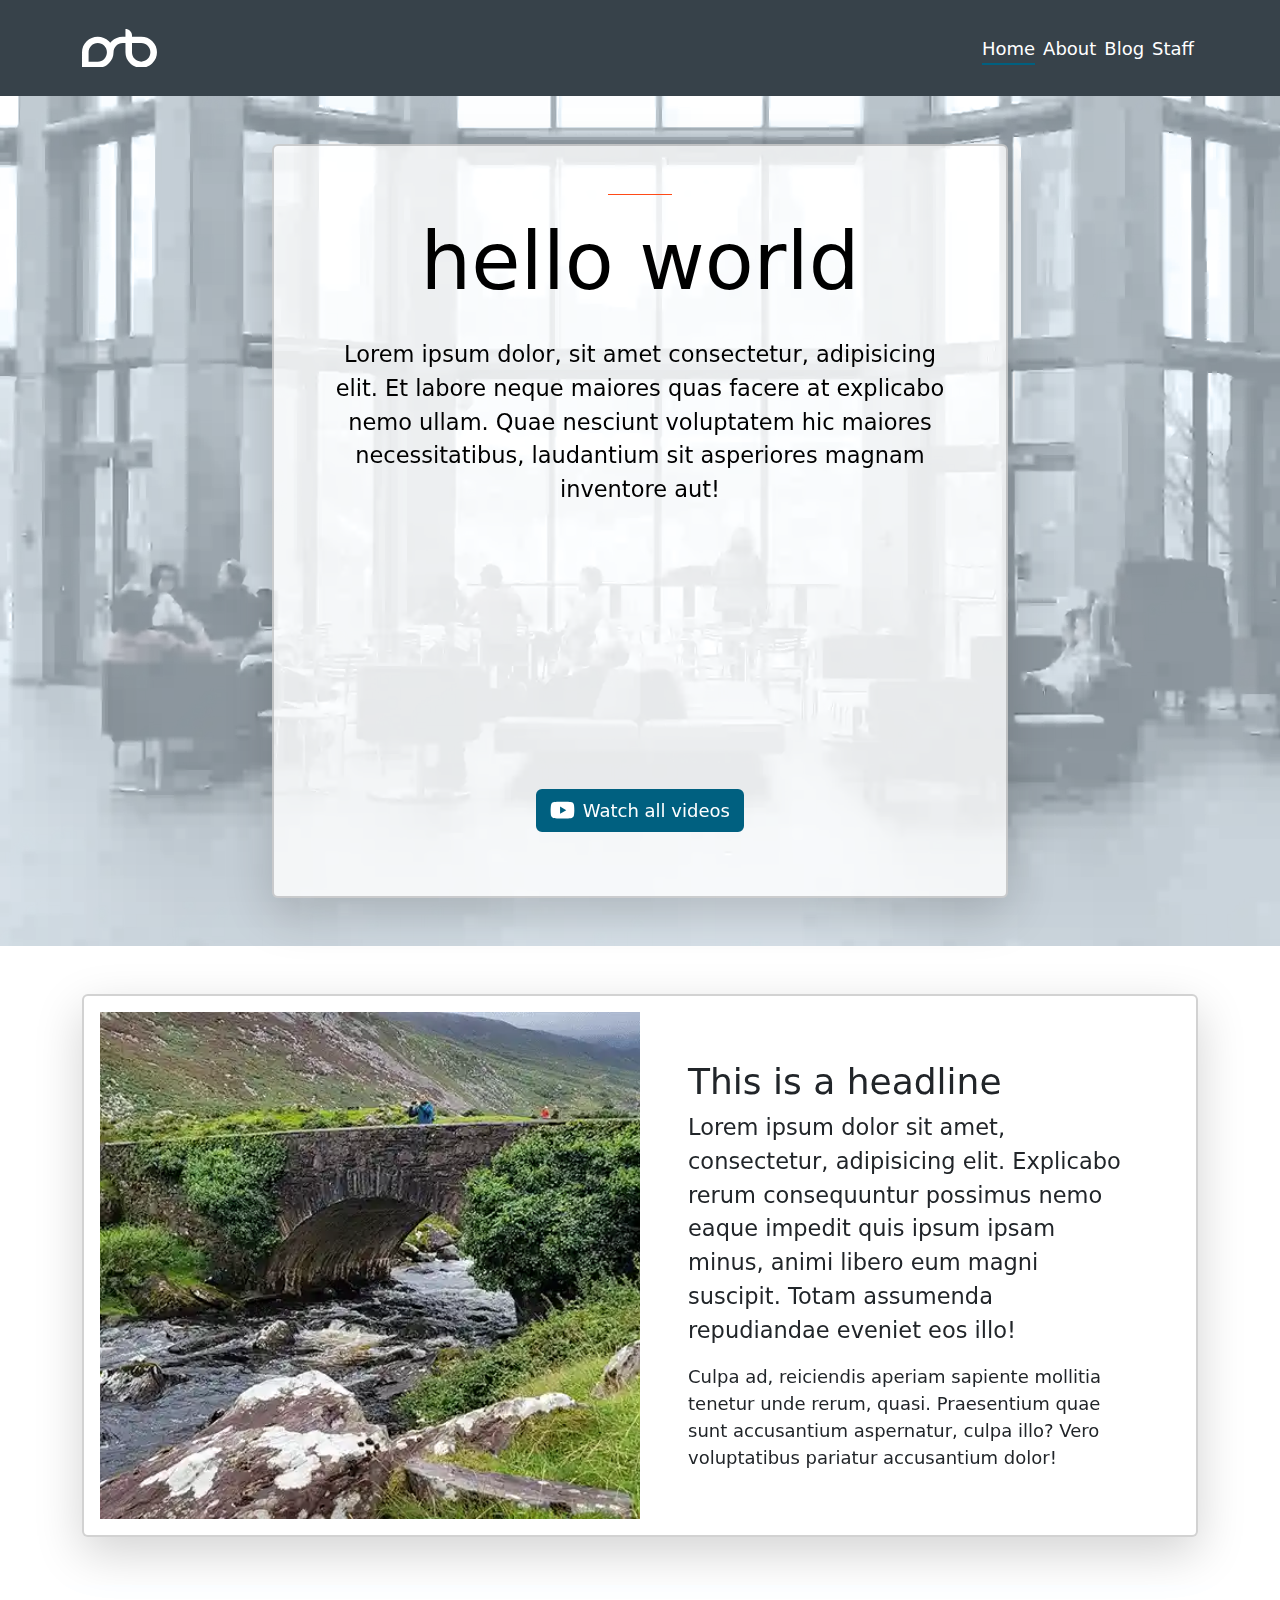
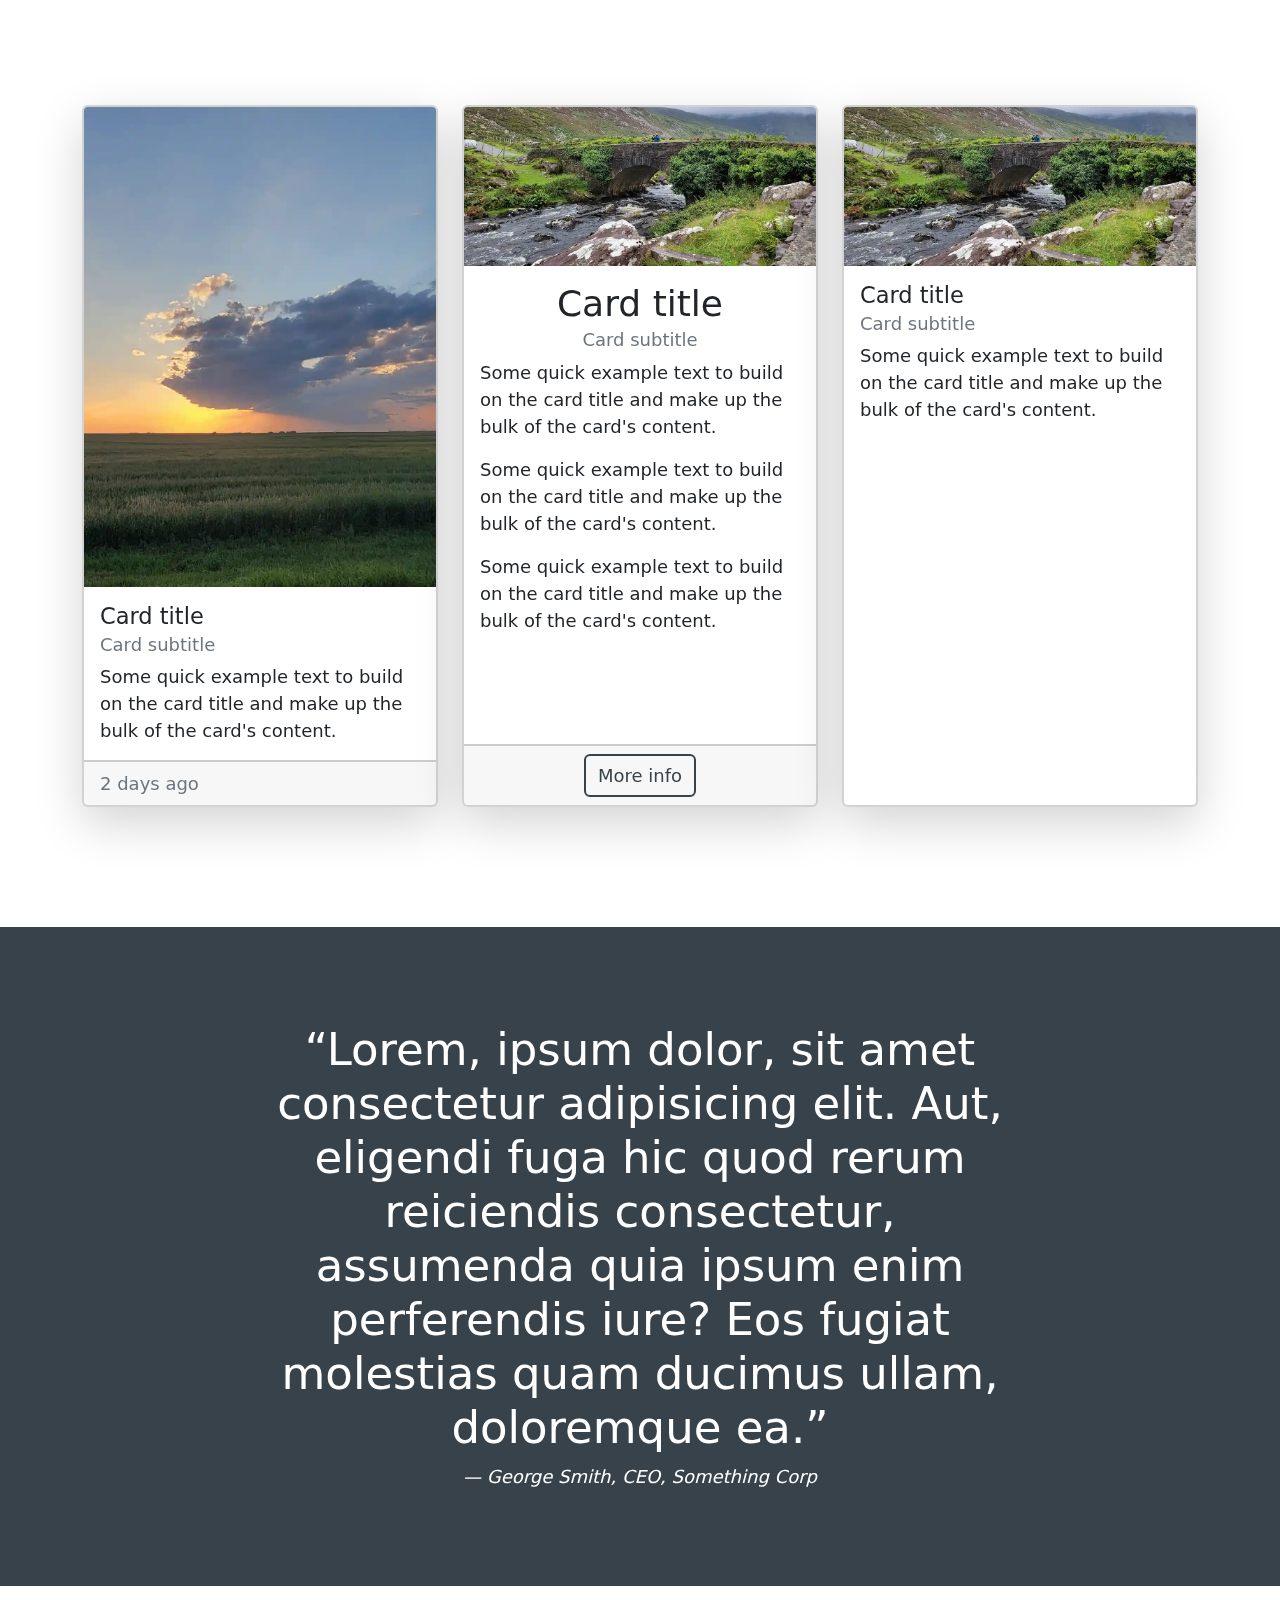
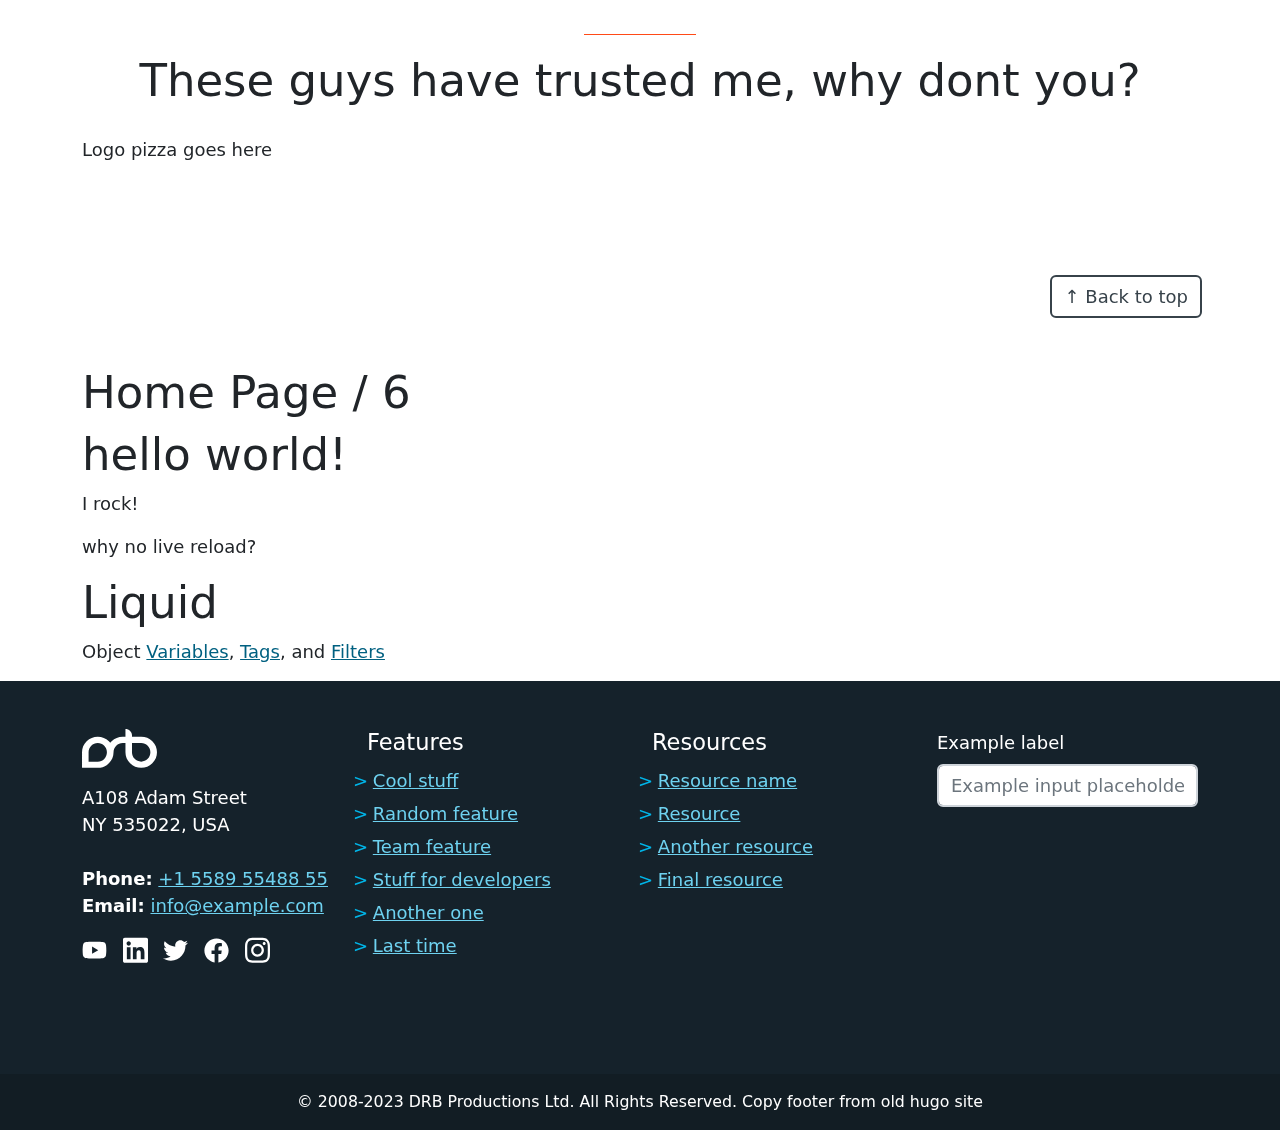
<file: index.html>
<!doctype html>
<html lang="en">
  <head>
    <meta charset="utf-8">
    <meta name="viewport" content="width=device-width, initial-scale=1">
    <link type="application/atom+xml" rel="alternate" href="https://kazmeyer.github.io/drb/feed.xml" title="DRB Productions" />
    <!-- Begin Jekyll SEO tag v2.8.0 -->
<title>Home Page | DRB Productions</title>
<meta name="generator" content="Jekyll v4.3.1" />
<meta property="og:title" content="Home Page" />
<meta property="og:locale" content="en_CA" />
<meta name="description" content="this is the thing." />
<meta property="og:description" content="this is the thing." />
<link rel="canonical" href="https://kazmeyer.github.io/drb/" />
<meta property="og:url" content="https://kazmeyer.github.io/drb/" />
<meta property="og:site_name" content="DRB Productions" />
<meta property="og:type" content="website" />
<meta name="twitter:card" content="summary" />
<meta property="twitter:title" content="Home Page" />
<script type="application/ld+json">
{"@context":"https://schema.org","@type":"WebSite","description":"this is the thing.","headline":"Home Page","name":"DRB Productions","url":"https://kazmeyer.github.io/drb/"}</script>
<!-- End Jekyll SEO tag -->
<meta property="og:image" content="https://kazmeyer.github.io/drb/assets/images/drb-productions-usability-analyst.jpg" />
      <meta property="twitter:image" content="https://kazmeyer.github.io/drb/assets/images/drb-productions-usability-analyst.jpg" /><link rel="stylesheet" href="https://kazmeyer.github.io/drb/assets/css/main.css">
    <link rel="stylesheet" href="https://unpkg.com/aos@next/dist/aos.css" />
  </head>
  <body class="body-home">
    <div class="loader-wrapper">
  <div class="loader">
  </div>
  <div class="loader-section section-left"></div>
  <div class="loader-section section-right"></div>
</div>
<div class="container-fluid bg-dark sticky-top">
  <div class="container">
    <div class="row">
        <nav class="navbar navbar-expand-lg navbar-dark bg-dark  my-0  my-md-3" aria-label="Offcanvas navbar large">
      <div class="container-fluid">
        <a class="navbar-brand" href="https://kazmeyer.github.io/drb/"><svg class="svg-white svg-logo " xmlns="http://www.w3.org/2000/svg" viewBox="0 0 41.17 21.32"><path d="M38.62 6.73c-1.7-1.66-3.74-2.48-6.11-2.48h-5.06v-.66c0-.98-.35-1.82-1.06-2.53S24.85 0 23.86 0v4.25h-1.5c-2.36 0-4.39.83-6.09 2.48-.28.28-.54.56-.77.85-.23-.29-.48-.56-.75-.83-1.71-1.67-3.74-2.51-6.1-2.51s-4.39.84-6.09 2.51C.86 8.42.01 10.44.01 12.8v8.51h8.64c1.91 0 3.6-.54 5.08-1.61.36-.26.7-.55 1.03-.87 1.7-1.66 2.55-3.67 2.55-6.03v-.04c0-1.41.49-2.62 1.47-3.62s2.17-1.51 3.58-1.51h1.5v5.12c0 2.36.85 4.38 2.55 6.05 1.7 1.67 3.73 2.51 6.09 2.51s4.4-.83 6.1-2.51 2.56-3.69 2.56-6.05-.85-4.37-2.55-6.03Zm-26.41 9.69c-.98 1-2.17 1.51-3.57 1.51H3.61v-5.12c0-1.41.49-2.62 1.46-3.64s2.16-1.53 3.57-1.53 2.6.51 3.57 1.53c.98 1.02 1.46 2.23 1.46 3.64 0 1.41-.49 2.61-1.46 3.61Zm23.86-.02c-.98 1.02-2.17 1.53-3.58 1.53s-2.6-.51-3.58-1.53-1.47-2.23-1.47-3.64V7.64h5.05c1.41 0 2.6.5 3.58 1.5s1.47 2.21 1.47 3.62c0 1.41-.49 2.62-1.47 3.64Z"/></svg>
          <h1 style="text-indent: -9999px; position: absolute;">DRB Productions</h1></a>
        <button class="navbar-toggler" type="button" data-bs-toggle="offcanvas" data-bs-target="#offcanvasNavbar2" aria-controls="offcanvasNavbar2">menu
          <span class="navbar-toggler-icon"></span>
        </button>
        <div class="offcanvas offcanvas-end text-bg-dark" tabindex="-1" id="offcanvasNavbar2" aria-labelledby="offcanvasNavbar2Label">
          <div class="offcanvas-header">
            <svg class="svg-white svg-logo bi me-2" xmlns="http://www.w3.org/2000/svg" viewBox="0 0 41.17 21.32"><path d="M38.62 6.73c-1.7-1.66-3.74-2.48-6.11-2.48h-5.06v-.66c0-.98-.35-1.82-1.06-2.53S24.85 0 23.86 0v4.25h-1.5c-2.36 0-4.39.83-6.09 2.48-.28.28-.54.56-.77.85-.23-.29-.48-.56-.75-.83-1.71-1.67-3.74-2.51-6.1-2.51s-4.39.84-6.09 2.51C.86 8.42.01 10.44.01 12.8v8.51h8.64c1.91 0 3.6-.54 5.08-1.61.36-.26.7-.55 1.03-.87 1.7-1.66 2.55-3.67 2.55-6.03v-.04c0-1.41.49-2.62 1.47-3.62s2.17-1.51 3.58-1.51h1.5v5.12c0 2.36.85 4.38 2.55 6.05 1.7 1.67 3.73 2.51 6.09 2.51s4.4-.83 6.1-2.51 2.56-3.69 2.56-6.05-.85-4.37-2.55-6.03Zm-26.41 9.69c-.98 1-2.17 1.51-3.57 1.51H3.61v-5.12c0-1.41.49-2.62 1.46-3.64s2.16-1.53 3.57-1.53 2.6.51 3.57 1.53c.98 1.02 1.46 2.23 1.46 3.64 0 1.41-.49 2.61-1.46 3.61Zm23.86-.02c-.98 1.02-2.17 1.53-3.58 1.53s-2.6-.51-3.58-1.53-1.47-2.23-1.47-3.64V7.64h5.05c1.41 0 2.6.5 3.58 1.5s1.47 2.21 1.47 3.62c0 1.41-.49 2.62-1.47 3.64Z"/></svg>
          <h1 class="offcanvas-title" id="offcanvasNavbar2Label" style="text-indent: -9999px; position: absolute;">DRB Productions</h1>
            <button type="button" class="btn-close btn-close-white" data-bs-dismiss="offcanvas" aria-label="Close"></button>
          </div>
          <div class="offcanvas-body">
            <ul class="navbar-nav justify-content-end flex-grow-1">
              
              <li class="nav-item">
                <a href="https://kazmeyer.github.io/drb/" class="nav-link active" aria-current="page"  >Home</a> 
              </li>
              
              <li class="nav-item">
                <a href="https://kazmeyer.github.io/drb/about.html" class="nav-link "   >About</a> 
              </li>
              
              <li class="nav-item">
                <a href="https://kazmeyer.github.io/drb/blog.html" class="nav-link "   >Blog</a> 
              </li>
              
              <li class="nav-item">
                <a href="https://kazmeyer.github.io/drb/staff.html" class="nav-link "   >Staff</a> 
              </li>
              
            </ul>

          </div>
        </div>
      </div>
    </nav>   
    </div>
  </div>
</div>
    <main>
      <!-- Modal -->
<div class="modal fade" id="exampleModal" tabindex="-1" aria-labelledby="exampleModalLabel" aria-hidden="true">
  <div class="modal-dialog modal-fullscreen">
    <div class="modal-content">
      <div class="modal-header">
        <h1 class="modal-title fs-5" id="exampleModalLabel">figure out how to do this 'dynamically' using data?</h1>
        <button type="button" class="btn-close" data-bs-dismiss="modal" aria-label="Close"></button>
      </div>
      <div class="modal-body p-0">
        <div class="container-fluid p-1">
          <div class="container">
            <div class="row">
              <div class="col-sm-10 offset-sm-1 col-md-8 offset-md-2 col-lg-6 offset-lg-3">
                <h1>Hello modal</h1>
                <img class="modal-image img-fluid" alt="pic of a bridge">
                <div class="modal-bio"></div>              
              </div>
            </div>            
          </div>
        </div>
      </div>
      <div class="modal-footer">
        <button type="button" class="btn btn-primary" data-bs-dismiss="modal">Close</button>
      </div>
    </div>
  </div>
</div>



  <div class="container-fluid hero-image">
    <div class="container h-100">
      <div class="row h-100">
        <div class="col-md-8 offset-md-2 align-self-center text-center text-white">
          <div class="card my-3 my-md-5 p-3 p-md-5 shadow-lg" style="color: black; background-color: rgba(255, 255, 255, 0.8);">
            <h1 class="display-1 sm-line">hello world</h1>
            <p class="lead mb-4">Lorem ipsum dolor, sit amet consectetur, adipisicing elit. Et labore neque maiores quas facere at explicabo nemo ullam. Quae nesciunt voluptatem hic maiores necessitatibus, laudantium sit asperiores magnam inventore aut!</p> 
            <div class="row mb-4">
              <div class="col-lg-8 offset-lg-2"><!-- https://mdbootstrap.com/docs/standard/utilities/embeds/ -->
                <div class="ratio ratio-16x9">
                  <!--<iframe
                    src="https://www.youtube.com/embed/mpdZZhRBnOg"
                    title="YouTube video"
                    allowfullscreen
                  ></iframe>-->
                </div>                
              </div>
            </div>
            <p><a href="#" class="btn btn-primary"><svg class="svg-white svg-social-icon-hero" xmlns="http://www.w3.org/2000/svg" viewBox="0 0 576 512"><path d="M549.655 124.083c-6.281-23.65-24.787-42.276-48.284-48.597C458.781 64 288 64 288 64S117.22 64 74.629 75.486c-23.497 6.322-42.003 24.947-48.284 48.597-11.412 42.867-11.412 132.305-11.412 132.305s0 89.438 11.412 132.305c6.281 23.65 24.787 41.5 48.284 47.821C117.22 448 288 448 288 448s170.78 0 213.371-11.486c23.497-6.321 42.003-24.171 48.284-47.821 11.412-42.867 11.412-132.305 11.412-132.305s0-89.438-11.412-132.305zm-317.51 213.508V175.185l142.739 81.205-142.739 81.201z"/></svg> Watch all videos</a></p>   
          </div>
        </div>
      </div>
    </div>
  </div>
  <div class="container-fluid">
    <div class="container">
      <div class="row">
        <div class="col-md-12">
          <div class="card py-3 my-3 p-md-3 my-md-5 rounded shadow-lg">
            <div class="container">
              <div class="row">
                <div class="col-md-6 home-pull-bg"></div>
                <div class="col-md-6 p-5">
                  <h2>This is a headline</h2>
                  <p class="lead">Lorem ipsum dolor sit amet, consectetur, adipisicing elit. Explicabo rerum consequuntur possimus nemo eaque impedit quis ipsum ipsam minus, animi libero eum magni suscipit. Totam assumenda repudiandae eveniet eos illo!</p>
                  <p class="mb-0">Culpa ad, reiciendis aperiam sapiente mollitia tenetur unde rerum, quasi. Praesentium quae sunt accusantium aspernatur, culpa illo? Vero voluptatibus pariatur accusantium dolor!</p>
                </div>            
              </div>              
            </div>

          </div>          
        </div>
      </div>
    </div>    
  </div>
  <div class="container-fluid home-fixed-1 py-5">
    <div class="container py-5">
      <div class="row">
        <div class="col-lg-4 my-4">
          <div class="card w-100 shadow-lg h-100">
            <picture>
              <source srcset="https://kazmeyer.github.io/drb/assets/images/figure-picture-test-2.webp" type="image/webp">
              <source srcset="https://kazmeyer.github.io/drb/assets/images/figure-picture-test-2.png" type="image/png"> 
              <img src="https://kazmeyer.github.io/drb/assets/images/figure-picture-test-2.png" alt="Irish Bridge" class="card-img-top img-fluid" width="1920" height="1080">
            </picture>
            <div class="card-body">
              <h2 class="card-title h5">Card title</h2>
              <h3 class="card-subtitle mb-2 text-muted h6">Card subtitle</h3>
              <p class="card-text">Some quick example text to build on the card title and make up the bulk of the card's content.</p>
            </div>
             <div class="card-footer text-muted">
              2 days ago
            </div>
          </div>
        </div>
        <div class="col-lg-4 my-4">
          <div class="card w-100 shadow-lg h-100">
            <picture>
              <source srcset="https://kazmeyer.github.io/drb/assets/images/figure-picture-test.webp" type="image/webp">
              <source srcset="https://kazmeyer.github.io/drb/assets/images/figure-picture-test.png" type="image/png"> 
              <img src="https://kazmeyer.github.io/drb/assets/images/figure-picture-test.png" alt="Irish Bridge" class="card-img-top img-fluid" width="1920" height="1080">
            </picture>
            <div class="card-body">
              <h2 class="card-title text-center">Card title</h2>
              <h3 class="card-subtitle mb-2 text-muted h6 text-center">Card subtitle</h3>
              <p class="card-text">Some quick example text to build on the card title and make up the bulk of the card's content.</p>
              <p class="card-text">Some quick example text to build on the card title and make up the bulk of the card's content.</p>
              <p class="card-text">Some quick example text to build on the card title and make up the bulk of the card's content.</p>
            </div>
             <div class="card-footer text-center">
              <a href="#exampleModal" class="btn btn-outline-dark btn-effect" data-bs-toggle="modal" data-bs-whatever="@mdo" data-bs-bio="<p>Lorem ipsum dolor sit amet consectetur adipisicing, elit. Vero, eligendi! Sint qui, consequatur quibusdam, animi, possimus saepe cupiditate ipsum deleniti voluptas labore officiis? Ipsum voluptatum dolores cum facere labore neque.</p>
        <p>Quaerat corrupti excepturi reiciendis, amet inventore exercitationem? Unde, commodi, itaque? Odio recusandae quo, similique adipisci consequuntur ea esse voluptates dolor architecto dicta reiciendis reprehenderit repellat facere nemo sequi ratione harum.</p>
        <p>Adipisci sed error praesentium modi corrupti nulla, illum recusandae inventore. Nihil velit repellat aliquid, delectus rem voluptate hic dignissimos aliquam, assumenda fuga, vero quisquam dicta mollitia. Soluta, vero, quibusdam? Harum.</p>
        <p>Velit similique cupiditate nemo explicabo cumque impedit, enim corporis asperiores quo obcaecati quis nisi suscipit dolorem exercitationem, et recusandae veniam aut accusantium vel dicta aliquam dolore adipisci! Officia, ex voluptatem.</p>
        <p>Aut id dignissimos ipsam neque quibusdam ullam, natus ad modi minima voluptas dolorum saepe, mollitia blanditiis soluta aliquam nostrum facilis, officiis necessitatibus consequuntur molestias. Modi temporibus sed tempora ex delectus.</p>
        <p>Earum labore quo quidem molestiae maxime obcaecati aperiam possimus nam, sapiente tempora, eos, atque ipsa dolorem rem. Sit, ipsam. Aut doloribus, qui neque. Non blanditiis, numquam laboriosam. Aliquam, ab error.</p>
        <p>Eius velit unde, blanditiis distinctio rerum, delectus aliquam odio fugit quam possimus cum incidunt id, nostrum optio sequi iure nemo reprehenderit aut illum esse beatae temporibus. Eos fugiat omnis doloribus.</p>
        <p>Similique nostrum nobis optio! Neque nostrum dolorem, assumenda debitis ad error molestias. Libero maxime aliquid eos veritatis amet aspernatur aliquam, quaerat sed consectetur enim eaque id in consequatur incidunt rem!</p>
        <p>Porro obcaecati enim, et soluta beatae reprehenderit nobis neque sequi sint officiis, amet numquam, fugit iusto dignissimos ratione. Deleniti, sapiente, nihil. In, expedita? Iusto qui totam voluptates cum exercitationem soluta.</p>" data-bs-image="https://kazmeyer.github.io/drb/assets/images/figure-picture-test.png">More info</a>
            </div>
          </div>
        </div>
        <div class="col-lg-4 my-4">
          <div class="card w-100 shadow-lg h-100">
            <picture>
              <source srcset="https://kazmeyer.github.io/drb/assets/images/figure-picture-test.webp" type="image/webp">
              <source srcset="https://kazmeyer.github.io/drb/assets/images/figure-picture-test.png" type="image/png"> 
              <img src="https://kazmeyer.github.io/drb/assets/images/figure-picture-test.png" alt="Irish Bridge" class="card-img-top img-fluid" width="1920" height="1080">
            </picture>
            <div class="card-body">
              <h2 class="card-title h5">Card title</h2>
              <h3 class="card-subtitle mb-2 text-muted h6">Card subtitle</h3>
              <p class="card-text">Some quick example text to build on the card title and make up the bulk of the card's content.</p>
            </div>
          </div>
        </div>
      </div>
    </div>
  </div>
  <div class="container-fluid py-5 bg-light d-none">
    <div class="container py-5">
      <div class="row">
        <div class="col-md-8 offset-md-2">
          <h2 class="h1 text-center mb-4">Process</h2>
        </div>
      </div>
      <div class="row mb-5">
        <div class="col-md-6 mb-4 mb-md-0">

          <div class="swiper mySwiper">
            <div class="swiper-wrapper">
              <div class="swiper-slide">
                <svg class="img-fluid w-100" viewBox="0 0 1920 1080" xmlns="http://www.w3.org/2000/svg"><g stroke="#37424a" stroke-linejoin="round" stroke-width="20"><path d="m1456 435.5c0-102.45-83.05-185.5-185.5-185.5s-210.5 69-173.5 191l-50.2 94.03c-1.42 5.56 2.78 10.97 8.51 10.97l29.68-1 25.7 115.1c5.18 25.2 32.94 38.53 55.85 26.81l147.46-70.92-.14-.11c81.53-19.53 142.14-92.88 142.14-180.39z" fill="#7fdaf3"/><path d="m1120 438.38 38 13.62-25 7" fill="none" stroke-linecap="round"/><path d="m457.38 668.19c0-102.45 83.05-185.5 185.5-185.5s210.5 69 173.5 191l50.2 94.03c1.42 5.56-2.78 10.97-8.51 10.97l-29.68-1-25.7 115.1c-5.18 25.2-32.94 38.53-55.85 26.81l-147.46-70.92.14-.11c-81.53-19.53-142.14-92.88-142.14-180.39z" fill="#ffa48f"/><path d="m793.38 671.08-38 13.61 25 7" fill="none" stroke-linecap="round"/><path d="m1046.53 306.29h-379.6c-24.85 0-45 20.15-45 45v74.69" fill="none" stroke-linecap="round"/></g><path d="m588.02 386.14 33.9 33.93 33.91-33.93v28.79l-33.91 33.91-33.9-33.91z" fill="#37424a"/><path d="m866.38 845.57h379.6c24.85 0 45-20.15 45-45v-74.69" fill="none" stroke="#37424a" stroke-linecap="round" stroke-linejoin="round" stroke-width="20"/><path d="m1324.89 765.72-33.91-33.93-33.9 33.93v-28.79l33.9-33.91 33.91 33.91z" fill="#37424a"/><path d="m1900 20v1040h-1880v-1040zm20-20h-1920v1080h1920z" fill="#37424a"/></svg>
              </div>
              <div class="swiper-slide">
                <svg class="img-fluid w-100" viewBox="0 0 1920 1080" xmlns="http://www.w3.org/2000/svg"><g stroke="#37424a" stroke-linecap="round" stroke-linejoin="round" stroke-width="20"><path d="m1131.42 163.62 102.08 102.09" fill="#fff"/><path d="m1131.42 163.62h-444.92v761h547v-658.91h-104.52z" fill="#fff"/><path d="m808.54 334.46h302.92" fill="none"/><path d="m808.54 394.37h302.92" fill="none"/><path d="m808.54 454.27h302.92" fill="none"/><path d="m808.54 514.17h302.92" fill="none"/><path d="m808.54 574.07h302.92" fill="none"/><path d="m808.54 693.88h302.92" fill="none"/><path d="m808.54 633.98h302.92" fill="none"/><path d="m808.54 753.78h302.92" fill="none"/><path d="m1079.53 740.43-149.4-149.4c54.62-72.85 48.81-176.66-17.44-242.92-72.64-72.64-190.41-72.64-263.04 0-72.64 72.64-72.64 190.41 0 263.04 65.31 65.31 167.09 71.88 239.76 19.76l149.82 149.82c8.31 8.31 21.78 8.31 30.09 0l10.21-10.21c8.31-8.31 8.31-21.78 0-30.09z" fill="#fd907d"/><circle cx="781.17" cy="479.64" fill="#6ed2f0" r="149"/><path d="m699.27 419.74h163.8" fill="none"/><path d="m682.77 479.64h196.8" fill="none"/><path d="m699.27 539.55h163.8" fill="none"/></g><path d="m1900 20v1040h-1880v-1040zm20-20h-1920v1080h1920z" fill="#37424a"/></svg>
              </div>
              <div class="swiper-slide">
                <svg class="img-fluid w-100" viewBox="0 0 1920 1080" xmlns="http://www.w3.org/2000/svg"><g stroke="#37424a" stroke-linejoin="round" stroke-width="20"><path d="m1198.72 484.65c0-129.24-102.59-234.52-230.77-238.86-137.38-4.65-251.04 108.38-247.13 245.78 2.74 96.21 62.34 178.17 146.37 213.49 11.19 4.7 18.53 15.58 18.53 27.72v41.86s0 .02.02.02h147.96s.02 0 .02-.02v-41.86c0-12.12 7.32-23 18.49-27.7 86.06-36.15 146.51-121.22 146.51-220.42z" fill="#fff" stroke-linecap="round"/><path d="m886.23 793.65h147v31h-147z" fill="#7fdaf3"/><path d="m923.23 910.65h73c0 17.11-13.89 31-31 31h-11c-17.11 0-31-13.89-31-31z" fill="#7fdaf3"/><path d="m886.23 831.81h147v31h-147z" fill="#7fdaf3"/><path d="m886.23 869.98h147v31h-147z" fill="#7fdaf3"/><path d="m960 98.35v107.97" fill="#fff" stroke-linecap="round"/><path d="m1238 484.32h107.97" fill="#fff" stroke-linecap="round"/><path d="m574.03 484.32h107.97" fill="#fff" stroke-linecap="round"/><path d="m1156.58 680.9 76.34 76.35" fill="#fff" stroke-linecap="round"/><path d="m687.08 211.4 76.34 76.35" fill="#fff" stroke-linecap="round"/><path d="m1156.58 287.75 76.34-76.35" fill="#fff" stroke-linecap="round"/><path d="m687.08 757.25 76.34-76.35" fill="#fff" stroke-linecap="round"/></g><path d="m717.49 10h108.83l-22.24 50.12z" fill="#fff"/><path d="m810.94 20-11.49 25.89-44.72-25.89zm30.76-20h-161.45l128.44 74.35z" fill="#37424a"/><path d="m1093.68 10h108.83l-86.59 50.12z" fill="#fff"/><path d="m1165.27 20-44.72 25.89-11.49-25.89zm74.47-20h-161.45l33 74.35z" fill="#37424a"/><path d="m10 1070v-1060h491.9l49.89 233.42-359.85 37.41c-3.93.41-7.25 3.1-8.48 6.86-1.22 3.76-.11 7.89 2.83 10.53l269.13 241.78-269.13 241.78c-2.94 2.64-4.05 6.77-2.83 10.53s4.54 6.45 8.48 6.86l359.85 37.41-49.89 233.42z" fill="#fd907d"/><path d="m493.81 20 45.87 214.62-348.78 36.26c-7.86.82-14.51 6.19-16.95 13.71s-.23 15.77 5.66 21.06l260.85 234.34-260.85 234.34c-5.88 5.28-8.1 13.54-5.66 21.06s9.09 12.89 16.95 13.71l348.78 36.26-45.87 214.62h-473.81v-1039.98zm16.18-20h-509.99v1080h509.99l53.9-252.21-370.92-38.57 277.41-249.22-277.41-249.22 370.92-38.57z" fill="#37424a"/><path d="m1418.1 1070-49.89-233.42 359.85-37.41c3.93-.41 7.25-3.1 8.48-6.86 1.22-3.76.11-7.89-2.83-10.53l-269.13-241.78 269.13-241.78c2.94-2.64 4.05-6.77 2.83-10.53s-4.54-6.45-8.48-6.86l-359.85-37.41 49.89-233.42h491.9v1060z" fill="#fd907d"/><path d="m1900 20v1040h-473.81l-45.87-214.62 348.78-36.26c7.86-.82 14.51-6.19 16.95-13.71s.23-15.77-5.66-21.06l-260.85-234.34 260.85-234.34c5.88-5.28 8.1-13.54 5.66-21.06s-9.09-12.89-16.95-13.71l-348.78-36.26 45.87-214.62h473.81m20-20h-509.99l-53.9 252.21 370.92 38.57-277.41 249.22 277.41 249.22-370.92 38.57 53.9 252.21h509.99v-1080.02z" fill="#37424a"/><path d="m717.49 1070 86.59-50.12 22.24 50.12z" fill="#fff"/><path d="m799.45 1034.11 11.49 25.89h-56.21zm9.25-28.46-128.45 74.35h161.45z" fill="#37424a"/><path d="m1093.68 1070 22.24-50.12 86.59 50.12z" fill="#fff"/><path d="m1120.55 1034.11 44.72 25.89h-56.21zm-9.25-28.46-33 74.35h161.45l-128.44-74.35z" fill="#37424a"/></svg>
              </div>
              <div class="swiper-slide">
                <svg class="img-fluid w-100" viewBox="0 0 1920 1080" xmlns="http://www.w3.org/2000/svg"><g stroke="#37424a" stroke-linejoin="round" stroke-width="20"><path d="m1167.61 265.97 102.09 102.09" fill="#fff" stroke-linecap="round"/><path d="m1167.61 265.97h-444.91v761h547v-658.91h-104.52z" fill="#fff" stroke-linecap="round"/><path d="m1068.61 221.97 102.09 102.09" fill="#fff" stroke-linecap="round"/><path d="m1068.61 221.97h-444.91v761h547v-658.91h-104.52z" fill="#fff" stroke-linecap="round"/><path d="m1131.42 159.5 102.08 102.09" fill="#fff" stroke-linecap="round"/><path d="m1131.42 159.5h-444.92v761h547v-658.91h-104.52z" fill="#fff" stroke-linecap="round"/><path d="m808.54 689.76h302.92" fill="none" stroke-linecap="round"/><path d="m808.54 629.85h302.92" fill="none" stroke-linecap="round"/><path d="m808.54 749.66h302.92" fill="none" stroke-linecap="round"/><path d="m809 277h302v302h-302z" fill="none" stroke-linecap="round"/><path d="m809 803h129v56h-129z" fill="none" stroke-linecap="round"/><path d="m982 803h129v56h-129z" fill="none" stroke-linecap="round"/><path d="m433.82 123.77h107v648h-107z" fill="#7fdaf3" transform="matrix(.70710678 -.70710678 .70710678 .70710678 -173.89 475.73)"/><path d="m840.38 800.84-161.79-86.13 75.66-75.66z" fill="#ffa48f"/><path d="m192.34 188.8h107v35h-107z" fill="#fff" stroke-linecap="round" transform="matrix(.70710678 -.70710678 .70710678 .70710678 -73.87 234.26)"/><path d="m182.5 106.01c29.56 0 53.55 24 53.55 53.55v20.45h-107v-20.55c0-29.5 23.95-53.45 53.45-53.45z" fill="#ffa48f" transform="matrix(.70710678 -.70710678 .70710678 .70710678 -47.66 170.97)"/><path d="m167.59 164.05h107v35h-107z" fill="#fff" stroke-linecap="round" transform="matrix(.70710678 -.70710678 .70710678 .70710678 -63.62 209.51)"/></g><path d="m840.38 800.84-36.54-68.64-32.1 32.1z" fill="#37424a"/><path d="m297.6 286 386.46 386.46" fill="#ffa48f" stroke="#37424a" stroke-linejoin="round" stroke-width="20"/><path d="m287.83 277-20.42-20.41" fill="#ffa48f" stroke="#37424a" stroke-linejoin="round" stroke-width="20"/><path d="m1900 20v1040h-1880v-1040zm20-20h-1920v1080h1920z" fill="#37424a"/></svg>
              </div>
              <div class="swiper-slide">
                <svg class="img-fluid w-100" viewBox="0 0 1920 1080" xmlns="http://www.w3.org/2000/svg"><g stroke="#37424a" stroke-linejoin="round" stroke-width="20"><path d="m1131.42 159.5 102.08 102.09" fill="#fff" stroke-linecap="round"/><path d="m1131.42 159.5h-444.92v761h547v-658.91h-104.52z" fill="#fff" stroke-linecap="round"/><path d="m808.54 689.76h302.92" fill="none" stroke-linecap="round"/><path d="m808.54 629.85h302.92" fill="none" stroke-linecap="round"/><path d="m808.54 749.66h302.92" fill="none" stroke-linecap="round"/><path d="m809 277h302v302h-302z" fill="none" stroke-linecap="round"/><path d="m809 803h129v56h-129z" fill="none" stroke-linecap="round"/><path d="m982 803h129v56h-129z" fill="none" stroke-linecap="round"/><circle cx="1165.5" cy="599.5" fill="#7fdaf3" r="131.5"/><path d="m1099.75 614.29 35.12 38.97 96.38-107.52" fill="none" stroke-linecap="round"/></g><path d="m1900 20v1040h-1880v-1040zm20-20h-1920v1080h1920z" fill="#37424a"/></svg>
              </div>
            </div>
              <div class="swiper-pagination"></div>
              <div class="swiper-button-next"></div>
              <div class="swiper-button-prev"></div>
          </div>
        </div>
        <div class="col-md-6">
          <div id="sodone" style="position: relative;">
            <div id="swiperinfo-0" class="swiperinfo">
              <h3>Empathize</h3>
              <p>Lorem ipsum dolor sit amet, consectetur adipisicing elit. Inventore laudantium ducimus quod sit nobis obcaecati tenetur accusantium! Rerum quod inventore amet, enim maxime quis veritatis ipsa adipisci eaque, voluptates quae.</p>
            </div>
            <div id="swiperinfo-1" class="swiperinfo">
              <h3>Define</h3>
              <p>Lorem ipsum dolor sit amet consectetur adipisicing elit. Laudantium asperiores laborum perspiciatis nesciunt recusandae officia cupiditate distinctio non ipsum. Optio neque, necessitatibus explicabo. Harum quidem, ab velit sit voluptate, earum?</p>
              <p>Lorem ipsum dolor sit amet consectetur adipisicing, elit. Corrupti vel mollitia accusantium nostrum neque ad dignissimos possimus aspernatur laudantium distinctio blanditiis deserunt, quos commodi omnis culpa ullam quam quasi porro.</p>
            </div> 
            <div id="swiperinfo-2" class="swiperinfo">
              <h3>Ideate</h3>
              <p>Lorem, ipsum, dolor sit amet consectetur adipisicing elit. Voluptatem iure quisquam nobis magnam esse suscipit inventore corporis, laborum accusamus nisi et nesciunt dicta id minus fugit recusandae. Id, pariatur, laborum.</p>
              <p>In maiores cupiditate accusantium voluptatem nam! Quas, amet ea eaque facilis cum, suscipit cupiditate officiis blanditiis ratione sapiente tenetur necessitatibus, dolore et deserunt modi. Quas adipisci perspiciatis minus modi culpa!</p>
            </div>  
            <div id="swiperinfo-3" class="swiperinfo">
              <h3>Prototype</h3>
              <p>Lorem ipsum, dolor sit amet consectetur adipisicing, elit. Voluptates optio repudiandae aliquid velit dolorem maiores est rem facere voluptatum ut similique facilis, quaerat possimus sed blanditiis, placeat eveniet dolor quo.</p>
              <p>Eveniet mollitia nobis doloribus aspernatur, id sunt aliquid velit eaque, deserunt fugiat ex, debitis ipsa quisquam? Perspiciatis saepe odit magni qui recusandae, architecto, tenetur repudiandae tempore consequuntur dolorem dolor, illo.</p>
            </div>    
            <div id="swiperinfo-4" class="swiperinfo">
              <h3>Test</h3>
              <p>Lorem ipsum dolor sit amet consectetur adipisicing elit. Eius, labore id harum assumenda, accusamus hic autem est corrupti, maxime aspernatur impedit! Eaque est ipsum accusamus fuga, iusto velit corrupti, pariatur!</p>
              <p>Officia aliquam saepe quia iusto, deserunt libero ad dolores excepturi? Qui rem aliquam, alias repellat dolore molestias, illum necessitatibus iusto minus quae. Accusamus delectus laborum, asperiores unde doloremque vel quibusdam!</p>
            </div>             
          </div>
        </div>
      </div>  
    </div>
  </div>
  <div class="container-fluid py-5 bg-dark">
    <div class="container py-5">
      <div class="row">
        <div class="col-md-8 offset-md-2 text-white text-center">
          <p class="h1">&#8220;Lorem, ipsum dolor, sit amet consectetur adipisicing elit. Aut, eligendi fuga hic quod rerum reiciendis consectetur, assumenda quia ipsum enim perferendis iure? Eos fugiat molestias quam ducimus ullam, doloremque ea.&#8221;</p>
          <p class="mb-0"><em>&mdash; George Smith, CEO, Something Corp</em></p>
        </div>
      </div>
    </div>
  </div>
  <div class="container-fluid py-5">
    <div class="container">
      <div class="row">
        <div class="col-md-12">
          <h1 class="text-center sm-line">These guys have trusted me, why dont you?</h1>
          <p>Logo pizza goes here</p>
        </div>
      </div>
    </div>
  </div>
  <div class="container my-5">
    <div class="row">
      <div class="col-12 text-end">
        <a href="#" id="top" class="btn btn-outline-dark">&uarr; Back to top</a>
      </div>
    </div>
  </div>
  <div class="container">
    <div class="col-md-12">
      <h1>Home Page / 6</h1>
      <h1>hello world!</h1>
      <p>I rock! </p>
      <p>why no live reload?</p>
      <h1>Liquid</h1>
      <p>Object <a href="https://jekyllrb.com/docs/variables/">Variables</a>, <a href="https://jekyllrb.com/docs/liquid/tags/">Tags</a>, and <a href="https://jekyllrb.com/docs/liquid/filters/">Filters</a></p>
    </div>
  </div>  




      
    </main>
    
    <footer>
  <div id="footer-top" class="container-fluid py-5">
    <div class="container">
      <div class="row">
        <div class="col-12 col-lg-3 order-4 order-lg-1">
              <svg class="svg-white svg-logo bi me-2" xmlns="http://www.w3.org/2000/svg" viewBox="0 0 41.17 21.32"><path d="M38.62 6.73c-1.7-1.66-3.74-2.48-6.11-2.48h-5.06v-.66c0-.98-.35-1.82-1.06-2.53S24.85 0 23.86 0v4.25h-1.5c-2.36 0-4.39.83-6.09 2.48-.28.28-.54.56-.77.85-.23-.29-.48-.56-.75-.83-1.71-1.67-3.74-2.51-6.1-2.51s-4.39.84-6.09 2.51C.86 8.42.01 10.44.01 12.8v8.51h8.64c1.91 0 3.6-.54 5.08-1.61.36-.26.7-.55 1.03-.87 1.7-1.66 2.55-3.67 2.55-6.03v-.04c0-1.41.49-2.62 1.47-3.62s2.17-1.51 3.58-1.51h1.5v5.12c0 2.36.85 4.38 2.55 6.05 1.7 1.67 3.73 2.51 6.09 2.51s4.4-.83 6.1-2.51 2.56-3.69 2.56-6.05-.85-4.37-2.55-6.03Zm-26.41 9.69c-.98 1-2.17 1.51-3.57 1.51H3.61v-5.12c0-1.41.49-2.62 1.46-3.64s2.16-1.53 3.57-1.53 2.6.51 3.57 1.53c.98 1.02 1.46 2.23 1.46 3.64 0 1.41-.49 2.61-1.46 3.61Zm23.86-.02c-.98 1.02-2.17 1.53-3.58 1.53s-2.6-.51-3.58-1.53-1.47-2.23-1.47-3.64V7.64h5.05c1.41 0 2.6.5 3.58 1.5s1.47 2.21 1.47 3.62c0 1.41-.49 2.62-1.47 3.64Z"/></svg>
              <p class="mt-3">
                    A108 Adam Street <br>
                    NY 535022, USA<br><br>
                    <strong>Phone:</strong> <a href="tel:+1 5589 55488 55">+1 5589 55488 55</a><br>
                    <strong>Email:</strong> <a href="mailto:info@example.com">info@example.com</a><br>
              </p>
              <p>
                <a href="https://youtube.com" aria-label="Watch us on YouTube"><svg class="svg-white svg-social-icon" xmlns="http://www.w3.org/2000/svg" viewBox="0 0 576 512"><path d="M549.655 124.083c-6.281-23.65-24.787-42.276-48.284-48.597C458.781 64 288 64 288 64S117.22 64 74.629 75.486c-23.497 6.322-42.003 24.947-48.284 48.597-11.412 42.867-11.412 132.305-11.412 132.305s0 89.438 11.412 132.305c6.281 23.65 24.787 41.5 48.284 47.821C117.22 448 288 448 288 448s170.78 0 213.371-11.486c23.497-6.321 42.003-24.171 48.284-47.821 11.412-42.867 11.412-132.305 11.412-132.305s0-89.438-11.412-132.305zm-317.51 213.508V175.185l142.739 81.205-142.739 81.201z"/></svg></a>
                <a href="https://linkedin.com" aria-label="More info on LinkedIn"><svg class="svg-white svg-social-icon" xmlns="http://www.w3.org/2000/svg" viewBox="0 0 448 512"><path d="M416 32H31.9C14.3 32 0 46.5 0 64.3v383.4C0 465.5 14.3 480 31.9 480H416c17.6 0 32-14.5 32-32.3V64.3c0-17.8-14.4-32.3-32-32.3zM135.4 416H69V202.2h66.5V416zm-33.2-243c-21.3 0-38.5-17.3-38.5-38.5S80.9 96 102.2 96c21.2 0 38.5 17.3 38.5 38.5 0 21.3-17.2 38.5-38.5 38.5zm282.1 243h-66.4V312c0-24.8-.5-56.7-34.5-56.7-34.6 0-39.9 27-39.9 54.9V416h-66.4V202.2h63.7v29.2h.9c8.9-16.8 30.6-34.5 62.9-34.5 67.2 0 79.7 44.3 79.7 101.9V416z"/></svg></a>

                <a href="https://twitter.com" aria-label="Follow us on Twitter"><svg class="svg-white svg-social-icon" xmlns="http://www.w3.org/2000/svg" viewBox="0 0 512 512"><path d="M459.37 151.716c.325 4.548.325 9.097.325 13.645 0 138.72-105.583 298.558-298.558 298.558-59.452 0-114.68-17.219-161.137-47.106 8.447.974 16.568 1.299 25.34 1.299 49.055 0 94.213-16.568 130.274-44.832-46.132-.975-84.792-31.188-98.112-72.772 6.498.974 12.995 1.624 19.818 1.624 9.421 0 18.843-1.3 27.614-3.573-48.081-9.747-84.143-51.98-84.143-102.985v-1.299c13.969 7.797 30.214 12.67 47.431 13.319-28.264-18.843-46.781-51.005-46.781-87.391 0-19.492 5.197-37.36 14.294-52.954 51.655 63.675 129.3 105.258 216.365 109.807-1.624-7.797-2.599-15.918-2.599-24.04 0-57.828 46.782-104.934 104.934-104.934 30.213 0 57.502 12.67 76.67 33.137 23.715-4.548 46.456-13.32 66.599-25.34-7.798 24.366-24.366 44.833-46.132 57.827 21.117-2.273 41.584-8.122 60.426-16.243-14.292 20.791-32.161 39.308-52.628 54.253z"/></svg></a>

                <a href="https://facebook.com" aria-label="Read more on Facebook"><svg class="svg-white svg-social-icon" xmlns="http://www.w3.org/2000/svg" viewBox="0 0 512 512"><path d="M504 256C504 119 393 8 256 8S8 119 8 256c0 123.78 90.69 226.38 209.25 245V327.69h-63V256h63v-54.64c0-62.15 37-96.48 93.67-96.48 27.14 0 55.52 4.84 55.52 4.84v61h-31.28c-30.8 0-40.41 19.12-40.41 38.73V256h68.78l-11 71.69h-57.78V501C413.31 482.38 504 379.78 504 256z"/></svg></a>

                <a href="https://instagram.com" aria-label="Check us our on Instagram"><svg class="svg-white svg-social-icon" xmlns="http://www.w3.org/2000/svg" viewBox="0 0 448 512"><path d="M224.1 141c-63.6 0-114.9 51.3-114.9 114.9s51.3 114.9 114.9 114.9S339 319.5 339 255.9 287.7 141 224.1 141zm0 189.6c-41.1 0-74.7-33.5-74.7-74.7s33.5-74.7 74.7-74.7 74.7 33.5 74.7 74.7-33.6 74.7-74.7 74.7zm146.4-194.3c0 14.9-12 26.8-26.8 26.8-14.9 0-26.8-12-26.8-26.8s12-26.8 26.8-26.8 26.8 12 26.8 26.8zm76.1 27.2c-1.7-35.9-9.9-67.7-36.2-93.9-26.2-26.2-58-34.4-93.9-36.2-37-2.1-147.9-2.1-184.9 0-35.8 1.7-67.6 9.9-93.9 36.1s-34.4 58-36.2 93.9c-2.1 37-2.1 147.9 0 184.9 1.7 35.9 9.9 67.7 36.2 93.9s58 34.4 93.9 36.2c37 2.1 147.9 2.1 184.9 0 35.9-1.7 67.7-9.9 93.9-36.2 26.2-26.2 34.4-58 36.2-93.9 2.1-37 2.1-147.8 0-184.8zM398.8 388c-7.8 19.6-22.9 34.7-42.6 42.6-29.5 11.7-99.5 9-132.1 9s-102.7 2.6-132.1-9c-19.6-7.8-34.7-22.9-42.6-42.6-11.7-29.5-9-99.5-9-132.1s-2.6-102.7 9-132.1c7.8-19.6 22.9-34.7 42.6-42.6 29.5-11.7 99.5-9 132.1-9s102.7-2.6 132.1 9c19.6 7.8 34.7 22.9 42.6 42.6 11.7 29.5 9 99.5 9 132.1s2.7 102.7-9 132.1z"/></svg></a>
              </p>
        </div>
        <div class="col-6 col-lg-3 order-1 order-lg-2 mb-5">
          <h1 class="h5">Features</h1>
          <ul class="footer-nav list-unstyled text-small">
            <li>> <a href="#">Cool stuff</a></li>
            <li>> <a href="#">Random feature</a></li>
            <li>> <a href="#">Team feature</a></li>
            <li>> <a href="#">Stuff for developers</a></li>
            <li>> <a href="#">Another one</a></li>
            <li>> <a href="#">Last time</a></li>
          </ul>
        </div>
        <div class="col-6 col-lg-3 order-2 order-lg-3 mb-5">
          <h1 class="h5">Resources</h1>
          <ul class="footer-nav list-unstyled text-small">
            <li>> <a href="#">Resource name</a></li>
            <li>> <a href="#">Resource</a></li>
            <li>> <a href="#">Another resource</a></li>
            <li>> <a href="#">Final resource</a></li>
          </ul>
        </div>
        <div class="col-12 col-lg-3 order-3 order-lg-4 mb-5">
          <form action="">
            <div class="mb-3">
              <label for="formGroupExampleInput" class="form-label">Example label</label>
              <input type="text" class="form-control" id="formGroupExampleInput" placeholder="Example input placeholder">
            </div>
          </form>
        </div>
      </div>
    </div>
  </div>
  <div id="footer-bottom" class="container-fluid py-3">
    <p class="text-center small mb-0">&copy; 2008-2023 DRB Productions Ltd. All Rights Reserved. Copy footer from old hugo site</p>
  </div>
</footer>
<script src="https://unpkg.com/aos@next/dist/aos.js"></script>
<!-- <script src="https://cdn.jsdelivr.net/npm/swiper@8/swiper-bundle.min.js"></script> -->
<script src="https://kazmeyer.github.io/drb/assets/js/bootstrap.js"></script>
  </body>
</html>
</file>
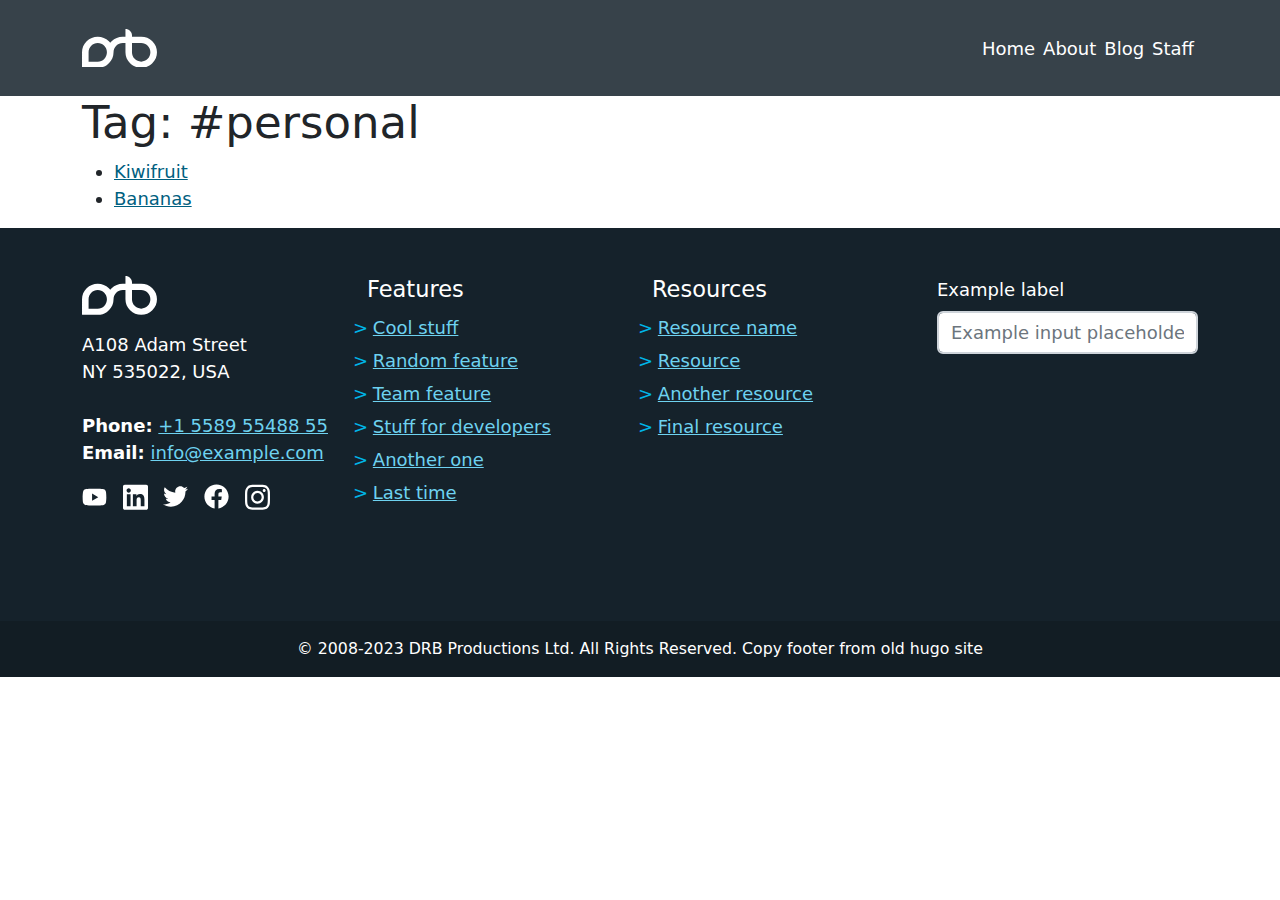
<file: tag/personal/index.html>
<!doctype html>
<html lang="en">
  <head>
    <meta charset="utf-8">
    <meta name="viewport" content="width=device-width, initial-scale=1">
    <link type="application/atom+xml" rel="alternate" href="https://kazmeyer.github.io/drb/feed.xml" title="DRB Productions" />
    <!-- Begin Jekyll SEO tag v2.8.0 -->
<title>Tag: personal | DRB Productions</title>
<meta name="generator" content="Jekyll v4.3.1" />
<meta property="og:title" content="Tag: personal" />
<meta property="og:locale" content="en_CA" />
<meta name="description" content="This is my site’s description." />
<meta property="og:description" content="This is my site’s description." />
<link rel="canonical" href="https://kazmeyer.github.io/drb/tag/personal/" />
<meta property="og:url" content="https://kazmeyer.github.io/drb/tag/personal/" />
<meta property="og:site_name" content="DRB Productions" />
<meta property="og:type" content="website" />
<meta name="twitter:card" content="summary" />
<meta property="twitter:title" content="Tag: personal" />
<script type="application/ld+json">
{"@context":"https://schema.org","@type":"WebPage","description":"This is my site’s description.","headline":"Tag: personal","url":"https://kazmeyer.github.io/drb/tag/personal/"}</script>
<!-- End Jekyll SEO tag -->
<meta property="og:image" content="https://kazmeyer.github.io/drb/assets/images/drb-productions-usability-analyst.jpg" />
      <meta property="twitter:image" content="https://kazmeyer.github.io/drb/assets/images/drb-productions-usability-analyst.jpg" /><link rel="stylesheet" href="https://kazmeyer.github.io/drb/assets/css/main.css">
    <link rel="stylesheet" href="https://unpkg.com/aos@next/dist/aos.css" />
  </head>
  <body class="body-home">
    <div class="loader-wrapper">
  <div class="loader">
  </div>
  <div class="loader-section section-left"></div>
  <div class="loader-section section-right"></div>
</div>
<div class="container-fluid bg-dark sticky-top">
  <div class="container">
    <div class="row">
        <nav class="navbar navbar-expand-lg navbar-dark bg-dark  my-0  my-md-3" aria-label="Offcanvas navbar large">
      <div class="container-fluid">
        <a class="navbar-brand" href="https://kazmeyer.github.io/drb/"><svg class="svg-white svg-logo " xmlns="http://www.w3.org/2000/svg" viewBox="0 0 41.17 21.32"><path d="M38.62 6.73c-1.7-1.66-3.74-2.48-6.11-2.48h-5.06v-.66c0-.98-.35-1.82-1.06-2.53S24.85 0 23.86 0v4.25h-1.5c-2.36 0-4.39.83-6.09 2.48-.28.28-.54.56-.77.85-.23-.29-.48-.56-.75-.83-1.71-1.67-3.74-2.51-6.1-2.51s-4.39.84-6.09 2.51C.86 8.42.01 10.44.01 12.8v8.51h8.64c1.91 0 3.6-.54 5.08-1.61.36-.26.7-.55 1.03-.87 1.7-1.66 2.55-3.67 2.55-6.03v-.04c0-1.41.49-2.62 1.47-3.62s2.17-1.51 3.58-1.51h1.5v5.12c0 2.36.85 4.38 2.55 6.05 1.7 1.67 3.73 2.51 6.09 2.51s4.4-.83 6.1-2.51 2.56-3.69 2.56-6.05-.85-4.37-2.55-6.03Zm-26.41 9.69c-.98 1-2.17 1.51-3.57 1.51H3.61v-5.12c0-1.41.49-2.62 1.46-3.64s2.16-1.53 3.57-1.53 2.6.51 3.57 1.53c.98 1.02 1.46 2.23 1.46 3.64 0 1.41-.49 2.61-1.46 3.61Zm23.86-.02c-.98 1.02-2.17 1.53-3.58 1.53s-2.6-.51-3.58-1.53-1.47-2.23-1.47-3.64V7.64h5.05c1.41 0 2.6.5 3.58 1.5s1.47 2.21 1.47 3.62c0 1.41-.49 2.62-1.47 3.64Z"/></svg>
          <h1 style="text-indent: -9999px; position: absolute;">DRB Productions</h1></a>
        <button class="navbar-toggler" type="button" data-bs-toggle="offcanvas" data-bs-target="#offcanvasNavbar2" aria-controls="offcanvasNavbar2">menu
          <span class="navbar-toggler-icon"></span>
        </button>
        <div class="offcanvas offcanvas-end text-bg-dark" tabindex="-1" id="offcanvasNavbar2" aria-labelledby="offcanvasNavbar2Label">
          <div class="offcanvas-header">
            <svg class="svg-white svg-logo bi me-2" xmlns="http://www.w3.org/2000/svg" viewBox="0 0 41.17 21.32"><path d="M38.62 6.73c-1.7-1.66-3.74-2.48-6.11-2.48h-5.06v-.66c0-.98-.35-1.82-1.06-2.53S24.85 0 23.86 0v4.25h-1.5c-2.36 0-4.39.83-6.09 2.48-.28.28-.54.56-.77.85-.23-.29-.48-.56-.75-.83-1.71-1.67-3.74-2.51-6.1-2.51s-4.39.84-6.09 2.51C.86 8.42.01 10.44.01 12.8v8.51h8.64c1.91 0 3.6-.54 5.08-1.61.36-.26.7-.55 1.03-.87 1.7-1.66 2.55-3.67 2.55-6.03v-.04c0-1.41.49-2.62 1.47-3.62s2.17-1.51 3.58-1.51h1.5v5.12c0 2.36.85 4.38 2.55 6.05 1.7 1.67 3.73 2.51 6.09 2.51s4.4-.83 6.1-2.51 2.56-3.69 2.56-6.05-.85-4.37-2.55-6.03Zm-26.41 9.69c-.98 1-2.17 1.51-3.57 1.51H3.61v-5.12c0-1.41.49-2.62 1.46-3.64s2.16-1.53 3.57-1.53 2.6.51 3.57 1.53c.98 1.02 1.46 2.23 1.46 3.64 0 1.41-.49 2.61-1.46 3.61Zm23.86-.02c-.98 1.02-2.17 1.53-3.58 1.53s-2.6-.51-3.58-1.53-1.47-2.23-1.47-3.64V7.64h5.05c1.41 0 2.6.5 3.58 1.5s1.47 2.21 1.47 3.62c0 1.41-.49 2.62-1.47 3.64Z"/></svg>
          <h1 class="offcanvas-title" id="offcanvasNavbar2Label" style="text-indent: -9999px; position: absolute;">DRB Productions</h1>
            <button type="button" class="btn-close btn-close-white" data-bs-dismiss="offcanvas" aria-label="Close"></button>
          </div>
          <div class="offcanvas-body">
            <ul class="navbar-nav justify-content-end flex-grow-1">
              
              <li class="nav-item">
                <a href="https://kazmeyer.github.io/drb/" class="nav-link "   >Home</a> 
              </li>
              
              <li class="nav-item">
                <a href="https://kazmeyer.github.io/drb/about.html" class="nav-link "   >About</a> 
              </li>
              
              <li class="nav-item">
                <a href="https://kazmeyer.github.io/drb/blog.html" class="nav-link "   >Blog</a> 
              </li>
              
              <li class="nav-item">
                <a href="https://kazmeyer.github.io/drb/staff.html" class="nav-link "   >Staff</a> 
              </li>
              
            </ul>

          </div>
        </div>
      </div>
    </nav>   
    </div>
  </div>
</div>
    <main>
      <div class="container">
  <div class="row">
    <div class="col-12">
      <h1>Tag: #personal</h1>
      <ul>
        
        
        <li><a class="post" href="https://kazmeyer.github.io/drb/2018/08/22/kiwifruit.html">Kiwifruit</a></li>
        
        
        
        
        
        <li><a class="post" href="https://kazmeyer.github.io/drb/2018/08/20/bananas.html">Bananas</a></li>
        
        
      </ul>
    </div> 
  </div>
</div>      
    </main>
    
    <footer>
  <div id="footer-top" class="container-fluid py-5">
    <div class="container">
      <div class="row">
        <div class="col-12 col-lg-3 order-4 order-lg-1">
              <svg class="svg-white svg-logo bi me-2" xmlns="http://www.w3.org/2000/svg" viewBox="0 0 41.17 21.32"><path d="M38.62 6.73c-1.7-1.66-3.74-2.48-6.11-2.48h-5.06v-.66c0-.98-.35-1.82-1.06-2.53S24.85 0 23.86 0v4.25h-1.5c-2.36 0-4.39.83-6.09 2.48-.28.28-.54.56-.77.85-.23-.29-.48-.56-.75-.83-1.71-1.67-3.74-2.51-6.1-2.51s-4.39.84-6.09 2.51C.86 8.42.01 10.44.01 12.8v8.51h8.64c1.91 0 3.6-.54 5.08-1.61.36-.26.7-.55 1.03-.87 1.7-1.66 2.55-3.67 2.55-6.03v-.04c0-1.41.49-2.62 1.47-3.62s2.17-1.51 3.58-1.51h1.5v5.12c0 2.36.85 4.38 2.55 6.05 1.7 1.67 3.73 2.51 6.09 2.51s4.4-.83 6.1-2.51 2.56-3.69 2.56-6.05-.85-4.37-2.55-6.03Zm-26.41 9.69c-.98 1-2.17 1.51-3.57 1.51H3.61v-5.12c0-1.41.49-2.62 1.46-3.64s2.16-1.53 3.57-1.53 2.6.51 3.57 1.53c.98 1.02 1.46 2.23 1.46 3.64 0 1.41-.49 2.61-1.46 3.61Zm23.86-.02c-.98 1.02-2.17 1.53-3.58 1.53s-2.6-.51-3.58-1.53-1.47-2.23-1.47-3.64V7.64h5.05c1.41 0 2.6.5 3.58 1.5s1.47 2.21 1.47 3.62c0 1.41-.49 2.62-1.47 3.64Z"/></svg>
              <p class="mt-3">
                    A108 Adam Street <br>
                    NY 535022, USA<br><br>
                    <strong>Phone:</strong> <a href="tel:+1 5589 55488 55">+1 5589 55488 55</a><br>
                    <strong>Email:</strong> <a href="mailto:info@example.com">info@example.com</a><br>
              </p>
              <p>
                <a href="https://youtube.com" aria-label="Watch us on YouTube"><svg class="svg-white svg-social-icon" xmlns="http://www.w3.org/2000/svg" viewBox="0 0 576 512"><path d="M549.655 124.083c-6.281-23.65-24.787-42.276-48.284-48.597C458.781 64 288 64 288 64S117.22 64 74.629 75.486c-23.497 6.322-42.003 24.947-48.284 48.597-11.412 42.867-11.412 132.305-11.412 132.305s0 89.438 11.412 132.305c6.281 23.65 24.787 41.5 48.284 47.821C117.22 448 288 448 288 448s170.78 0 213.371-11.486c23.497-6.321 42.003-24.171 48.284-47.821 11.412-42.867 11.412-132.305 11.412-132.305s0-89.438-11.412-132.305zm-317.51 213.508V175.185l142.739 81.205-142.739 81.201z"/></svg></a>
                <a href="https://linkedin.com" aria-label="More info on LinkedIn"><svg class="svg-white svg-social-icon" xmlns="http://www.w3.org/2000/svg" viewBox="0 0 448 512"><path d="M416 32H31.9C14.3 32 0 46.5 0 64.3v383.4C0 465.5 14.3 480 31.9 480H416c17.6 0 32-14.5 32-32.3V64.3c0-17.8-14.4-32.3-32-32.3zM135.4 416H69V202.2h66.5V416zm-33.2-243c-21.3 0-38.5-17.3-38.5-38.5S80.9 96 102.2 96c21.2 0 38.5 17.3 38.5 38.5 0 21.3-17.2 38.5-38.5 38.5zm282.1 243h-66.4V312c0-24.8-.5-56.7-34.5-56.7-34.6 0-39.9 27-39.9 54.9V416h-66.4V202.2h63.7v29.2h.9c8.9-16.8 30.6-34.5 62.9-34.5 67.2 0 79.7 44.3 79.7 101.9V416z"/></svg></a>

                <a href="https://twitter.com" aria-label="Follow us on Twitter"><svg class="svg-white svg-social-icon" xmlns="http://www.w3.org/2000/svg" viewBox="0 0 512 512"><path d="M459.37 151.716c.325 4.548.325 9.097.325 13.645 0 138.72-105.583 298.558-298.558 298.558-59.452 0-114.68-17.219-161.137-47.106 8.447.974 16.568 1.299 25.34 1.299 49.055 0 94.213-16.568 130.274-44.832-46.132-.975-84.792-31.188-98.112-72.772 6.498.974 12.995 1.624 19.818 1.624 9.421 0 18.843-1.3 27.614-3.573-48.081-9.747-84.143-51.98-84.143-102.985v-1.299c13.969 7.797 30.214 12.67 47.431 13.319-28.264-18.843-46.781-51.005-46.781-87.391 0-19.492 5.197-37.36 14.294-52.954 51.655 63.675 129.3 105.258 216.365 109.807-1.624-7.797-2.599-15.918-2.599-24.04 0-57.828 46.782-104.934 104.934-104.934 30.213 0 57.502 12.67 76.67 33.137 23.715-4.548 46.456-13.32 66.599-25.34-7.798 24.366-24.366 44.833-46.132 57.827 21.117-2.273 41.584-8.122 60.426-16.243-14.292 20.791-32.161 39.308-52.628 54.253z"/></svg></a>

                <a href="https://facebook.com" aria-label="Read more on Facebook"><svg class="svg-white svg-social-icon" xmlns="http://www.w3.org/2000/svg" viewBox="0 0 512 512"><path d="M504 256C504 119 393 8 256 8S8 119 8 256c0 123.78 90.69 226.38 209.25 245V327.69h-63V256h63v-54.64c0-62.15 37-96.48 93.67-96.48 27.14 0 55.52 4.84 55.52 4.84v61h-31.28c-30.8 0-40.41 19.12-40.41 38.73V256h68.78l-11 71.69h-57.78V501C413.31 482.38 504 379.78 504 256z"/></svg></a>

                <a href="https://instagram.com" aria-label="Check us our on Instagram"><svg class="svg-white svg-social-icon" xmlns="http://www.w3.org/2000/svg" viewBox="0 0 448 512"><path d="M224.1 141c-63.6 0-114.9 51.3-114.9 114.9s51.3 114.9 114.9 114.9S339 319.5 339 255.9 287.7 141 224.1 141zm0 189.6c-41.1 0-74.7-33.5-74.7-74.7s33.5-74.7 74.7-74.7 74.7 33.5 74.7 74.7-33.6 74.7-74.7 74.7zm146.4-194.3c0 14.9-12 26.8-26.8 26.8-14.9 0-26.8-12-26.8-26.8s12-26.8 26.8-26.8 26.8 12 26.8 26.8zm76.1 27.2c-1.7-35.9-9.9-67.7-36.2-93.9-26.2-26.2-58-34.4-93.9-36.2-37-2.1-147.9-2.1-184.9 0-35.8 1.7-67.6 9.9-93.9 36.1s-34.4 58-36.2 93.9c-2.1 37-2.1 147.9 0 184.9 1.7 35.9 9.9 67.7 36.2 93.9s58 34.4 93.9 36.2c37 2.1 147.9 2.1 184.9 0 35.9-1.7 67.7-9.9 93.9-36.2 26.2-26.2 34.4-58 36.2-93.9 2.1-37 2.1-147.8 0-184.8zM398.8 388c-7.8 19.6-22.9 34.7-42.6 42.6-29.5 11.7-99.5 9-132.1 9s-102.7 2.6-132.1-9c-19.6-7.8-34.7-22.9-42.6-42.6-11.7-29.5-9-99.5-9-132.1s-2.6-102.7 9-132.1c7.8-19.6 22.9-34.7 42.6-42.6 29.5-11.7 99.5-9 132.1-9s102.7-2.6 132.1 9c19.6 7.8 34.7 22.9 42.6 42.6 11.7 29.5 9 99.5 9 132.1s2.7 102.7-9 132.1z"/></svg></a>
              </p>
        </div>
        <div class="col-6 col-lg-3 order-1 order-lg-2 mb-5">
          <h1 class="h5">Features</h1>
          <ul class="footer-nav list-unstyled text-small">
            <li>> <a href="#">Cool stuff</a></li>
            <li>> <a href="#">Random feature</a></li>
            <li>> <a href="#">Team feature</a></li>
            <li>> <a href="#">Stuff for developers</a></li>
            <li>> <a href="#">Another one</a></li>
            <li>> <a href="#">Last time</a></li>
          </ul>
        </div>
        <div class="col-6 col-lg-3 order-2 order-lg-3 mb-5">
          <h1 class="h5">Resources</h1>
          <ul class="footer-nav list-unstyled text-small">
            <li>> <a href="#">Resource name</a></li>
            <li>> <a href="#">Resource</a></li>
            <li>> <a href="#">Another resource</a></li>
            <li>> <a href="#">Final resource</a></li>
          </ul>
        </div>
        <div class="col-12 col-lg-3 order-3 order-lg-4 mb-5">
          <form action="">
            <div class="mb-3">
              <label for="formGroupExampleInput" class="form-label">Example label</label>
              <input type="text" class="form-control" id="formGroupExampleInput" placeholder="Example input placeholder">
            </div>
          </form>
        </div>
      </div>
    </div>
  </div>
  <div id="footer-bottom" class="container-fluid py-3">
    <p class="text-center small mb-0">&copy; 2008-2023 DRB Productions Ltd. All Rights Reserved. Copy footer from old hugo site</p>
  </div>
</footer>
<script src="https://unpkg.com/aos@next/dist/aos.js"></script>
<!-- <script src="https://cdn.jsdelivr.net/npm/swiper@8/swiper-bundle.min.js"></script> -->
<script src="https://kazmeyer.github.io/drb/assets/js/bootstrap.js"></script>
  </body>
</html>
</file>
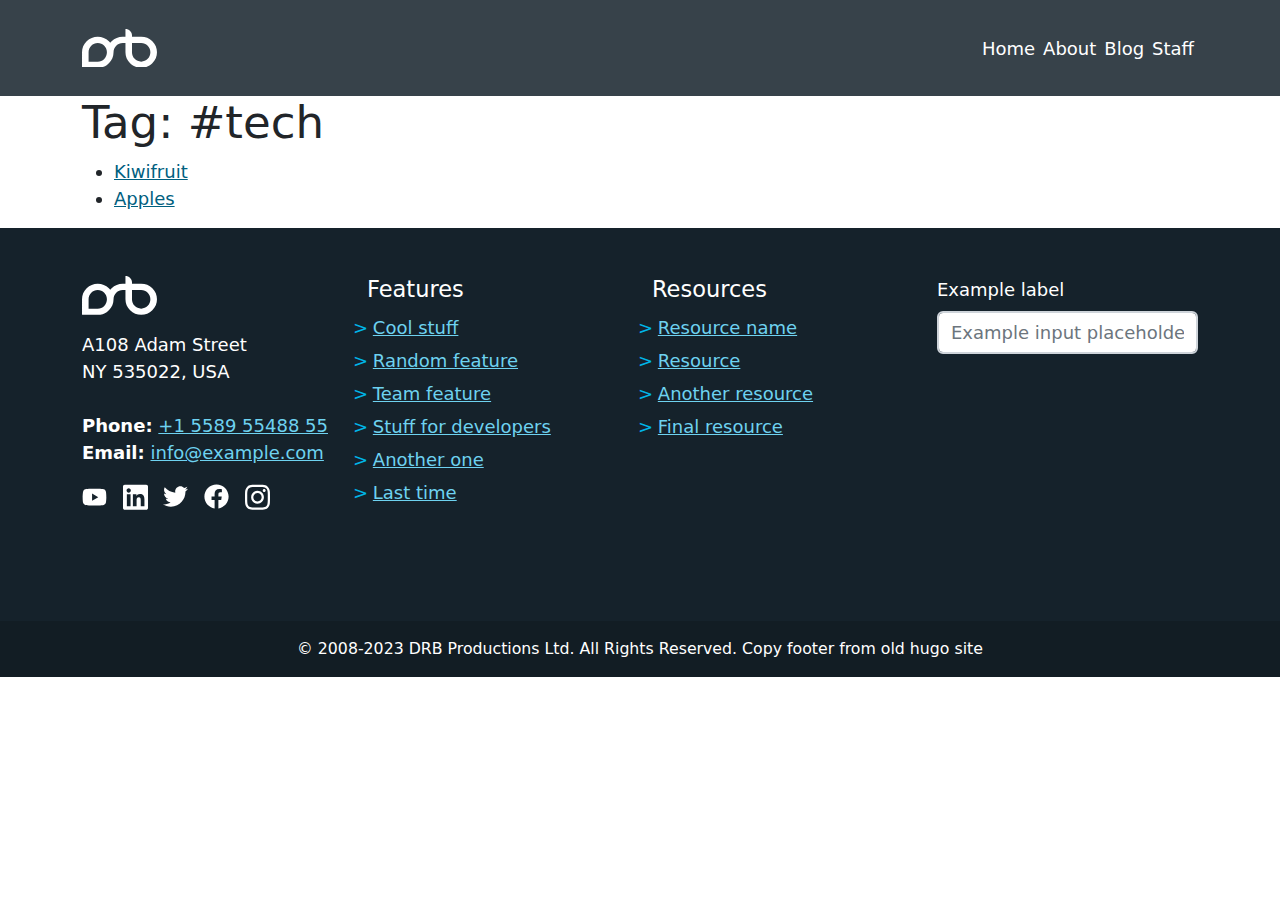
<file: tag/tech/index.html>
<!doctype html>
<html lang="en">
  <head>
    <meta charset="utf-8">
    <meta name="viewport" content="width=device-width, initial-scale=1">
    <link type="application/atom+xml" rel="alternate" href="https://kazmeyer.github.io/drb/feed.xml" title="DRB Productions" />
    <!-- Begin Jekyll SEO tag v2.8.0 -->
<title>Tag: tech | DRB Productions</title>
<meta name="generator" content="Jekyll v4.3.1" />
<meta property="og:title" content="Tag: tech" />
<meta property="og:locale" content="en_CA" />
<meta name="description" content="This is my site’s description." />
<meta property="og:description" content="This is my site’s description." />
<link rel="canonical" href="https://kazmeyer.github.io/drb/tag/tech/" />
<meta property="og:url" content="https://kazmeyer.github.io/drb/tag/tech/" />
<meta property="og:site_name" content="DRB Productions" />
<meta property="og:type" content="website" />
<meta name="twitter:card" content="summary" />
<meta property="twitter:title" content="Tag: tech" />
<script type="application/ld+json">
{"@context":"https://schema.org","@type":"WebPage","description":"This is my site’s description.","headline":"Tag: tech","url":"https://kazmeyer.github.io/drb/tag/tech/"}</script>
<!-- End Jekyll SEO tag -->
<meta property="og:image" content="https://kazmeyer.github.io/drb/assets/images/drb-productions-usability-analyst.jpg" />
      <meta property="twitter:image" content="https://kazmeyer.github.io/drb/assets/images/drb-productions-usability-analyst.jpg" /><link rel="stylesheet" href="https://kazmeyer.github.io/drb/assets/css/main.css">
    <link rel="stylesheet" href="https://unpkg.com/aos@next/dist/aos.css" />
  </head>
  <body class="body-home">
    <div class="loader-wrapper">
  <div class="loader">
  </div>
  <div class="loader-section section-left"></div>
  <div class="loader-section section-right"></div>
</div>
<div class="container-fluid bg-dark sticky-top">
  <div class="container">
    <div class="row">
        <nav class="navbar navbar-expand-lg navbar-dark bg-dark  my-0  my-md-3" aria-label="Offcanvas navbar large">
      <div class="container-fluid">
        <a class="navbar-brand" href="https://kazmeyer.github.io/drb/"><svg class="svg-white svg-logo " xmlns="http://www.w3.org/2000/svg" viewBox="0 0 41.17 21.32"><path d="M38.62 6.73c-1.7-1.66-3.74-2.48-6.11-2.48h-5.06v-.66c0-.98-.35-1.82-1.06-2.53S24.85 0 23.86 0v4.25h-1.5c-2.36 0-4.39.83-6.09 2.48-.28.28-.54.56-.77.85-.23-.29-.48-.56-.75-.83-1.71-1.67-3.74-2.51-6.1-2.51s-4.39.84-6.09 2.51C.86 8.42.01 10.44.01 12.8v8.51h8.64c1.91 0 3.6-.54 5.08-1.61.36-.26.7-.55 1.03-.87 1.7-1.66 2.55-3.67 2.55-6.03v-.04c0-1.41.49-2.62 1.47-3.62s2.17-1.51 3.58-1.51h1.5v5.12c0 2.36.85 4.38 2.55 6.05 1.7 1.67 3.73 2.51 6.09 2.51s4.4-.83 6.1-2.51 2.56-3.69 2.56-6.05-.85-4.37-2.55-6.03Zm-26.41 9.69c-.98 1-2.17 1.51-3.57 1.51H3.61v-5.12c0-1.41.49-2.62 1.46-3.64s2.16-1.53 3.57-1.53 2.6.51 3.57 1.53c.98 1.02 1.46 2.23 1.46 3.64 0 1.41-.49 2.61-1.46 3.61Zm23.86-.02c-.98 1.02-2.17 1.53-3.58 1.53s-2.6-.51-3.58-1.53-1.47-2.23-1.47-3.64V7.64h5.05c1.41 0 2.6.5 3.58 1.5s1.47 2.21 1.47 3.62c0 1.41-.49 2.62-1.47 3.64Z"/></svg>
          <h1 style="text-indent: -9999px; position: absolute;">DRB Productions</h1></a>
        <button class="navbar-toggler" type="button" data-bs-toggle="offcanvas" data-bs-target="#offcanvasNavbar2" aria-controls="offcanvasNavbar2">menu
          <span class="navbar-toggler-icon"></span>
        </button>
        <div class="offcanvas offcanvas-end text-bg-dark" tabindex="-1" id="offcanvasNavbar2" aria-labelledby="offcanvasNavbar2Label">
          <div class="offcanvas-header">
            <svg class="svg-white svg-logo bi me-2" xmlns="http://www.w3.org/2000/svg" viewBox="0 0 41.17 21.32"><path d="M38.62 6.73c-1.7-1.66-3.74-2.48-6.11-2.48h-5.06v-.66c0-.98-.35-1.82-1.06-2.53S24.85 0 23.86 0v4.25h-1.5c-2.36 0-4.39.83-6.09 2.48-.28.28-.54.56-.77.85-.23-.29-.48-.56-.75-.83-1.71-1.67-3.74-2.51-6.1-2.51s-4.39.84-6.09 2.51C.86 8.42.01 10.44.01 12.8v8.51h8.64c1.91 0 3.6-.54 5.08-1.61.36-.26.7-.55 1.03-.87 1.7-1.66 2.55-3.67 2.55-6.03v-.04c0-1.41.49-2.62 1.47-3.62s2.17-1.51 3.58-1.51h1.5v5.12c0 2.36.85 4.38 2.55 6.05 1.7 1.67 3.73 2.51 6.09 2.51s4.4-.83 6.1-2.51 2.56-3.69 2.56-6.05-.85-4.37-2.55-6.03Zm-26.41 9.69c-.98 1-2.17 1.51-3.57 1.51H3.61v-5.12c0-1.41.49-2.62 1.46-3.64s2.16-1.53 3.57-1.53 2.6.51 3.57 1.53c.98 1.02 1.46 2.23 1.46 3.64 0 1.41-.49 2.61-1.46 3.61Zm23.86-.02c-.98 1.02-2.17 1.53-3.58 1.53s-2.6-.51-3.58-1.53-1.47-2.23-1.47-3.64V7.64h5.05c1.41 0 2.6.5 3.58 1.5s1.47 2.21 1.47 3.62c0 1.41-.49 2.62-1.47 3.64Z"/></svg>
          <h1 class="offcanvas-title" id="offcanvasNavbar2Label" style="text-indent: -9999px; position: absolute;">DRB Productions</h1>
            <button type="button" class="btn-close btn-close-white" data-bs-dismiss="offcanvas" aria-label="Close"></button>
          </div>
          <div class="offcanvas-body">
            <ul class="navbar-nav justify-content-end flex-grow-1">
              
              <li class="nav-item">
                <a href="https://kazmeyer.github.io/drb/" class="nav-link "   >Home</a> 
              </li>
              
              <li class="nav-item">
                <a href="https://kazmeyer.github.io/drb/about.html" class="nav-link "   >About</a> 
              </li>
              
              <li class="nav-item">
                <a href="https://kazmeyer.github.io/drb/blog.html" class="nav-link "   >Blog</a> 
              </li>
              
              <li class="nav-item">
                <a href="https://kazmeyer.github.io/drb/staff.html" class="nav-link "   >Staff</a> 
              </li>
              
            </ul>

          </div>
        </div>
      </div>
    </nav>   
    </div>
  </div>
</div>
    <main>
      <div class="container">
  <div class="row">
    <div class="col-12">
      <h1>Tag: #tech</h1>
      <ul>
        
        
        <li><a class="post" href="https://kazmeyer.github.io/drb/2018/08/22/kiwifruit.html">Kiwifruit</a></li>
        
        
        
        <li><a class="post" href="https://kazmeyer.github.io/drb/2018/08/21/apples.html">Apples</a></li>
        
        
        
        
      </ul>
    </div> 
  </div>
</div>      
    </main>
    
    <footer>
  <div id="footer-top" class="container-fluid py-5">
    <div class="container">
      <div class="row">
        <div class="col-12 col-lg-3 order-4 order-lg-1">
              <svg class="svg-white svg-logo bi me-2" xmlns="http://www.w3.org/2000/svg" viewBox="0 0 41.17 21.32"><path d="M38.62 6.73c-1.7-1.66-3.74-2.48-6.11-2.48h-5.06v-.66c0-.98-.35-1.82-1.06-2.53S24.85 0 23.86 0v4.25h-1.5c-2.36 0-4.39.83-6.09 2.48-.28.28-.54.56-.77.85-.23-.29-.48-.56-.75-.83-1.71-1.67-3.74-2.51-6.1-2.51s-4.39.84-6.09 2.51C.86 8.42.01 10.44.01 12.8v8.51h8.64c1.91 0 3.6-.54 5.08-1.61.36-.26.7-.55 1.03-.87 1.7-1.66 2.55-3.67 2.55-6.03v-.04c0-1.41.49-2.62 1.47-3.62s2.17-1.51 3.58-1.51h1.5v5.12c0 2.36.85 4.38 2.55 6.05 1.7 1.67 3.73 2.51 6.09 2.51s4.4-.83 6.1-2.51 2.56-3.69 2.56-6.05-.85-4.37-2.55-6.03Zm-26.41 9.69c-.98 1-2.17 1.51-3.57 1.51H3.61v-5.12c0-1.41.49-2.62 1.46-3.64s2.16-1.53 3.57-1.53 2.6.51 3.57 1.53c.98 1.02 1.46 2.23 1.46 3.64 0 1.41-.49 2.61-1.46 3.61Zm23.86-.02c-.98 1.02-2.17 1.53-3.58 1.53s-2.6-.51-3.58-1.53-1.47-2.23-1.47-3.64V7.64h5.05c1.41 0 2.6.5 3.58 1.5s1.47 2.21 1.47 3.62c0 1.41-.49 2.62-1.47 3.64Z"/></svg>
              <p class="mt-3">
                    A108 Adam Street <br>
                    NY 535022, USA<br><br>
                    <strong>Phone:</strong> <a href="tel:+1 5589 55488 55">+1 5589 55488 55</a><br>
                    <strong>Email:</strong> <a href="mailto:info@example.com">info@example.com</a><br>
              </p>
              <p>
                <a href="https://youtube.com" aria-label="Watch us on YouTube"><svg class="svg-white svg-social-icon" xmlns="http://www.w3.org/2000/svg" viewBox="0 0 576 512"><path d="M549.655 124.083c-6.281-23.65-24.787-42.276-48.284-48.597C458.781 64 288 64 288 64S117.22 64 74.629 75.486c-23.497 6.322-42.003 24.947-48.284 48.597-11.412 42.867-11.412 132.305-11.412 132.305s0 89.438 11.412 132.305c6.281 23.65 24.787 41.5 48.284 47.821C117.22 448 288 448 288 448s170.78 0 213.371-11.486c23.497-6.321 42.003-24.171 48.284-47.821 11.412-42.867 11.412-132.305 11.412-132.305s0-89.438-11.412-132.305zm-317.51 213.508V175.185l142.739 81.205-142.739 81.201z"/></svg></a>
                <a href="https://linkedin.com" aria-label="More info on LinkedIn"><svg class="svg-white svg-social-icon" xmlns="http://www.w3.org/2000/svg" viewBox="0 0 448 512"><path d="M416 32H31.9C14.3 32 0 46.5 0 64.3v383.4C0 465.5 14.3 480 31.9 480H416c17.6 0 32-14.5 32-32.3V64.3c0-17.8-14.4-32.3-32-32.3zM135.4 416H69V202.2h66.5V416zm-33.2-243c-21.3 0-38.5-17.3-38.5-38.5S80.9 96 102.2 96c21.2 0 38.5 17.3 38.5 38.5 0 21.3-17.2 38.5-38.5 38.5zm282.1 243h-66.4V312c0-24.8-.5-56.7-34.5-56.7-34.6 0-39.9 27-39.9 54.9V416h-66.4V202.2h63.7v29.2h.9c8.9-16.8 30.6-34.5 62.9-34.5 67.2 0 79.7 44.3 79.7 101.9V416z"/></svg></a>

                <a href="https://twitter.com" aria-label="Follow us on Twitter"><svg class="svg-white svg-social-icon" xmlns="http://www.w3.org/2000/svg" viewBox="0 0 512 512"><path d="M459.37 151.716c.325 4.548.325 9.097.325 13.645 0 138.72-105.583 298.558-298.558 298.558-59.452 0-114.68-17.219-161.137-47.106 8.447.974 16.568 1.299 25.34 1.299 49.055 0 94.213-16.568 130.274-44.832-46.132-.975-84.792-31.188-98.112-72.772 6.498.974 12.995 1.624 19.818 1.624 9.421 0 18.843-1.3 27.614-3.573-48.081-9.747-84.143-51.98-84.143-102.985v-1.299c13.969 7.797 30.214 12.67 47.431 13.319-28.264-18.843-46.781-51.005-46.781-87.391 0-19.492 5.197-37.36 14.294-52.954 51.655 63.675 129.3 105.258 216.365 109.807-1.624-7.797-2.599-15.918-2.599-24.04 0-57.828 46.782-104.934 104.934-104.934 30.213 0 57.502 12.67 76.67 33.137 23.715-4.548 46.456-13.32 66.599-25.34-7.798 24.366-24.366 44.833-46.132 57.827 21.117-2.273 41.584-8.122 60.426-16.243-14.292 20.791-32.161 39.308-52.628 54.253z"/></svg></a>

                <a href="https://facebook.com" aria-label="Read more on Facebook"><svg class="svg-white svg-social-icon" xmlns="http://www.w3.org/2000/svg" viewBox="0 0 512 512"><path d="M504 256C504 119 393 8 256 8S8 119 8 256c0 123.78 90.69 226.38 209.25 245V327.69h-63V256h63v-54.64c0-62.15 37-96.48 93.67-96.48 27.14 0 55.52 4.84 55.52 4.84v61h-31.28c-30.8 0-40.41 19.12-40.41 38.73V256h68.78l-11 71.69h-57.78V501C413.31 482.38 504 379.78 504 256z"/></svg></a>

                <a href="https://instagram.com" aria-label="Check us our on Instagram"><svg class="svg-white svg-social-icon" xmlns="http://www.w3.org/2000/svg" viewBox="0 0 448 512"><path d="M224.1 141c-63.6 0-114.9 51.3-114.9 114.9s51.3 114.9 114.9 114.9S339 319.5 339 255.9 287.7 141 224.1 141zm0 189.6c-41.1 0-74.7-33.5-74.7-74.7s33.5-74.7 74.7-74.7 74.7 33.5 74.7 74.7-33.6 74.7-74.7 74.7zm146.4-194.3c0 14.9-12 26.8-26.8 26.8-14.9 0-26.8-12-26.8-26.8s12-26.8 26.8-26.8 26.8 12 26.8 26.8zm76.1 27.2c-1.7-35.9-9.9-67.7-36.2-93.9-26.2-26.2-58-34.4-93.9-36.2-37-2.1-147.9-2.1-184.9 0-35.8 1.7-67.6 9.9-93.9 36.1s-34.4 58-36.2 93.9c-2.1 37-2.1 147.9 0 184.9 1.7 35.9 9.9 67.7 36.2 93.9s58 34.4 93.9 36.2c37 2.1 147.9 2.1 184.9 0 35.9-1.7 67.7-9.9 93.9-36.2 26.2-26.2 34.4-58 36.2-93.9 2.1-37 2.1-147.8 0-184.8zM398.8 388c-7.8 19.6-22.9 34.7-42.6 42.6-29.5 11.7-99.5 9-132.1 9s-102.7 2.6-132.1-9c-19.6-7.8-34.7-22.9-42.6-42.6-11.7-29.5-9-99.5-9-132.1s-2.6-102.7 9-132.1c7.8-19.6 22.9-34.7 42.6-42.6 29.5-11.7 99.5-9 132.1-9s102.7-2.6 132.1 9c19.6 7.8 34.7 22.9 42.6 42.6 11.7 29.5 9 99.5 9 132.1s2.7 102.7-9 132.1z"/></svg></a>
              </p>
        </div>
        <div class="col-6 col-lg-3 order-1 order-lg-2 mb-5">
          <h1 class="h5">Features</h1>
          <ul class="footer-nav list-unstyled text-small">
            <li>> <a href="#">Cool stuff</a></li>
            <li>> <a href="#">Random feature</a></li>
            <li>> <a href="#">Team feature</a></li>
            <li>> <a href="#">Stuff for developers</a></li>
            <li>> <a href="#">Another one</a></li>
            <li>> <a href="#">Last time</a></li>
          </ul>
        </div>
        <div class="col-6 col-lg-3 order-2 order-lg-3 mb-5">
          <h1 class="h5">Resources</h1>
          <ul class="footer-nav list-unstyled text-small">
            <li>> <a href="#">Resource name</a></li>
            <li>> <a href="#">Resource</a></li>
            <li>> <a href="#">Another resource</a></li>
            <li>> <a href="#">Final resource</a></li>
          </ul>
        </div>
        <div class="col-12 col-lg-3 order-3 order-lg-4 mb-5">
          <form action="">
            <div class="mb-3">
              <label for="formGroupExampleInput" class="form-label">Example label</label>
              <input type="text" class="form-control" id="formGroupExampleInput" placeholder="Example input placeholder">
            </div>
          </form>
        </div>
      </div>
    </div>
  </div>
  <div id="footer-bottom" class="container-fluid py-3">
    <p class="text-center small mb-0">&copy; 2008-2023 DRB Productions Ltd. All Rights Reserved. Copy footer from old hugo site</p>
  </div>
</footer>
<script src="https://unpkg.com/aos@next/dist/aos.js"></script>
<!-- <script src="https://cdn.jsdelivr.net/npm/swiper@8/swiper-bundle.min.js"></script> -->
<script src="https://kazmeyer.github.io/drb/assets/js/bootstrap.js"></script>
  </body>
</html>
</file>
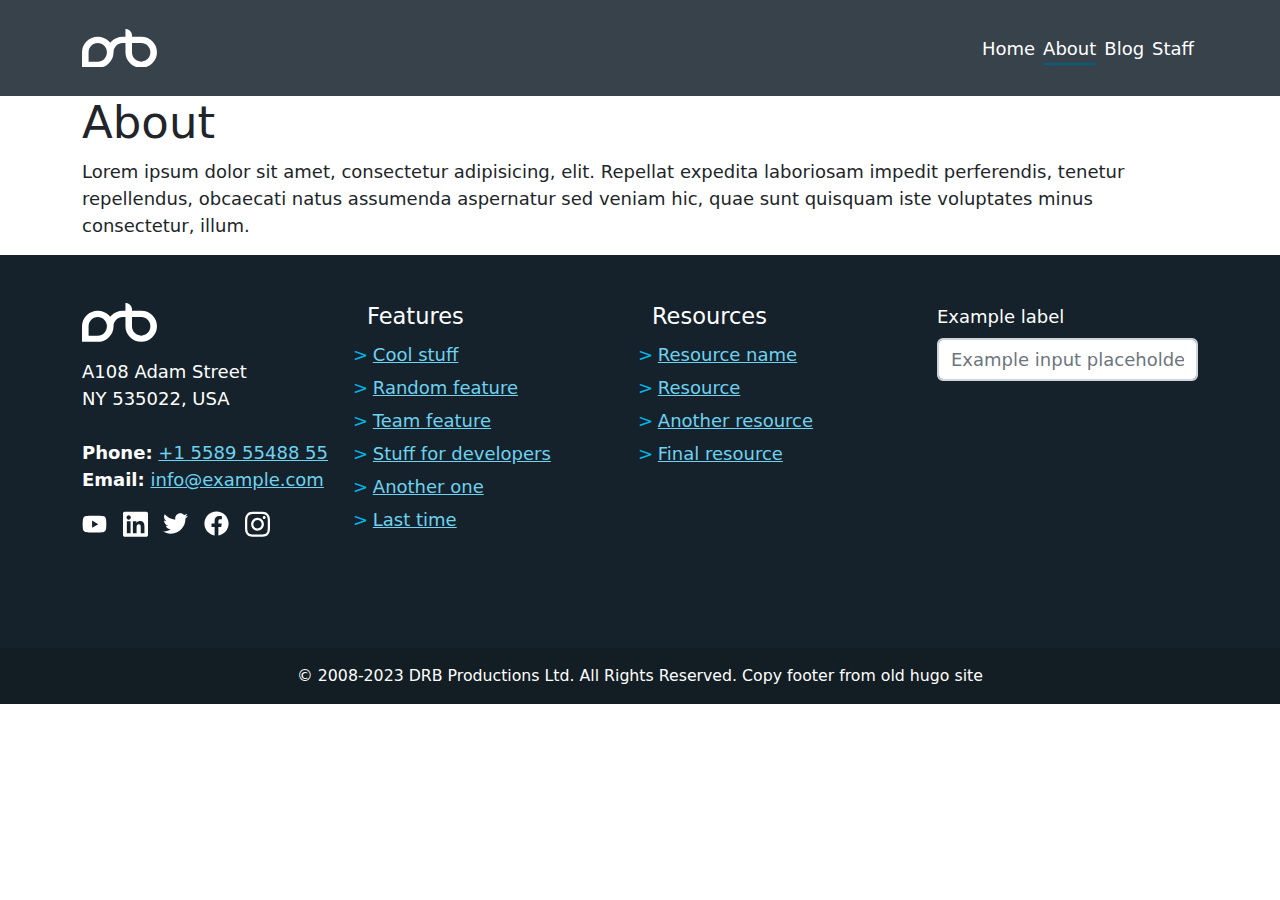
<file: about.html>
<!doctype html>
<html lang="en">
  <head>
    <meta charset="utf-8">
    <meta name="viewport" content="width=device-width, initial-scale=1">
    <link type="application/atom+xml" rel="alternate" href="https://kazmeyer.github.io/drb/feed.xml" title="DRB Productions" />
    <!-- Begin Jekyll SEO tag v2.8.0 -->
<title>About | DRB Productions</title>
<meta name="generator" content="Jekyll v4.3.1" />
<meta property="og:title" content="About" />
<meta property="og:locale" content="en_CA" />
<meta name="description" content="This is my site’s description." />
<meta property="og:description" content="This is my site’s description." />
<link rel="canonical" href="https://kazmeyer.github.io/drb/about.html" />
<meta property="og:url" content="https://kazmeyer.github.io/drb/about.html" />
<meta property="og:site_name" content="DRB Productions" />
<meta property="og:type" content="website" />
<meta name="twitter:card" content="summary" />
<meta property="twitter:title" content="About" />
<script type="application/ld+json">
{"@context":"https://schema.org","@type":"WebPage","description":"This is my site’s description.","headline":"About","url":"https://kazmeyer.github.io/drb/about.html"}</script>
<!-- End Jekyll SEO tag -->
<meta property="og:image" content="https://kazmeyer.github.io/drb/assets/images/drb-productions-usability-analyst.jpg" />
      <meta property="twitter:image" content="https://kazmeyer.github.io/drb/assets/images/drb-productions-usability-analyst.jpg" /><link rel="stylesheet" href="https://kazmeyer.github.io/drb/assets/css/main.css">
    <link rel="stylesheet" href="https://unpkg.com/aos@next/dist/aos.css" />
  </head>
  <body class="body-home">
    <div class="loader-wrapper">
  <div class="loader">
  </div>
  <div class="loader-section section-left"></div>
  <div class="loader-section section-right"></div>
</div>
<div class="container-fluid bg-dark sticky-top">
  <div class="container">
    <div class="row">
        <nav class="navbar navbar-expand-lg navbar-dark bg-dark  my-0  my-md-3" aria-label="Offcanvas navbar large">
      <div class="container-fluid">
        <a class="navbar-brand" href="https://kazmeyer.github.io/drb/"><svg class="svg-white svg-logo " xmlns="http://www.w3.org/2000/svg" viewBox="0 0 41.17 21.32"><path d="M38.62 6.73c-1.7-1.66-3.74-2.48-6.11-2.48h-5.06v-.66c0-.98-.35-1.82-1.06-2.53S24.85 0 23.86 0v4.25h-1.5c-2.36 0-4.39.83-6.09 2.48-.28.28-.54.56-.77.85-.23-.29-.48-.56-.75-.83-1.71-1.67-3.74-2.51-6.1-2.51s-4.39.84-6.09 2.51C.86 8.42.01 10.44.01 12.8v8.51h8.64c1.91 0 3.6-.54 5.08-1.61.36-.26.7-.55 1.03-.87 1.7-1.66 2.55-3.67 2.55-6.03v-.04c0-1.41.49-2.62 1.47-3.62s2.17-1.51 3.58-1.51h1.5v5.12c0 2.36.85 4.38 2.55 6.05 1.7 1.67 3.73 2.51 6.09 2.51s4.4-.83 6.1-2.51 2.56-3.69 2.56-6.05-.85-4.37-2.55-6.03Zm-26.41 9.69c-.98 1-2.17 1.51-3.57 1.51H3.61v-5.12c0-1.41.49-2.62 1.46-3.64s2.16-1.53 3.57-1.53 2.6.51 3.57 1.53c.98 1.02 1.46 2.23 1.46 3.64 0 1.41-.49 2.61-1.46 3.61Zm23.86-.02c-.98 1.02-2.17 1.53-3.58 1.53s-2.6-.51-3.58-1.53-1.47-2.23-1.47-3.64V7.64h5.05c1.41 0 2.6.5 3.58 1.5s1.47 2.21 1.47 3.62c0 1.41-.49 2.62-1.47 3.64Z"/></svg>
          <h1 style="text-indent: -9999px; position: absolute;">DRB Productions</h1></a>
        <button class="navbar-toggler" type="button" data-bs-toggle="offcanvas" data-bs-target="#offcanvasNavbar2" aria-controls="offcanvasNavbar2">menu
          <span class="navbar-toggler-icon"></span>
        </button>
        <div class="offcanvas offcanvas-end text-bg-dark" tabindex="-1" id="offcanvasNavbar2" aria-labelledby="offcanvasNavbar2Label">
          <div class="offcanvas-header">
            <svg class="svg-white svg-logo bi me-2" xmlns="http://www.w3.org/2000/svg" viewBox="0 0 41.17 21.32"><path d="M38.62 6.73c-1.7-1.66-3.74-2.48-6.11-2.48h-5.06v-.66c0-.98-.35-1.82-1.06-2.53S24.85 0 23.86 0v4.25h-1.5c-2.36 0-4.39.83-6.09 2.48-.28.28-.54.56-.77.85-.23-.29-.48-.56-.75-.83-1.71-1.67-3.74-2.51-6.1-2.51s-4.39.84-6.09 2.51C.86 8.42.01 10.44.01 12.8v8.51h8.64c1.91 0 3.6-.54 5.08-1.61.36-.26.7-.55 1.03-.87 1.7-1.66 2.55-3.67 2.55-6.03v-.04c0-1.41.49-2.62 1.47-3.62s2.17-1.51 3.58-1.51h1.5v5.12c0 2.36.85 4.38 2.55 6.05 1.7 1.67 3.73 2.51 6.09 2.51s4.4-.83 6.1-2.51 2.56-3.69 2.56-6.05-.85-4.37-2.55-6.03Zm-26.41 9.69c-.98 1-2.17 1.51-3.57 1.51H3.61v-5.12c0-1.41.49-2.62 1.46-3.64s2.16-1.53 3.57-1.53 2.6.51 3.57 1.53c.98 1.02 1.46 2.23 1.46 3.64 0 1.41-.49 2.61-1.46 3.61Zm23.86-.02c-.98 1.02-2.17 1.53-3.58 1.53s-2.6-.51-3.58-1.53-1.47-2.23-1.47-3.64V7.64h5.05c1.41 0 2.6.5 3.58 1.5s1.47 2.21 1.47 3.62c0 1.41-.49 2.62-1.47 3.64Z"/></svg>
          <h1 class="offcanvas-title" id="offcanvasNavbar2Label" style="text-indent: -9999px; position: absolute;">DRB Productions</h1>
            <button type="button" class="btn-close btn-close-white" data-bs-dismiss="offcanvas" aria-label="Close"></button>
          </div>
          <div class="offcanvas-body">
            <ul class="navbar-nav justify-content-end flex-grow-1">
              
              <li class="nav-item">
                <a href="https://kazmeyer.github.io/drb/" class="nav-link "   >Home</a> 
              </li>
              
              <li class="nav-item">
                <a href="https://kazmeyer.github.io/drb/about.html" class="nav-link active" aria-current="page"  >About</a> 
              </li>
              
              <li class="nav-item">
                <a href="https://kazmeyer.github.io/drb/blog.html" class="nav-link "   >Blog</a> 
              </li>
              
              <li class="nav-item">
                <a href="https://kazmeyer.github.io/drb/staff.html" class="nav-link "   >Staff</a> 
              </li>
              
            </ul>

          </div>
        </div>
      </div>
    </nav>   
    </div>
  </div>
</div>
    <main>
      <div class="container">
	<div class="row">
		<div class="col-12">
			<h1>About</h1>
			<p>Lorem ipsum dolor sit amet, consectetur adipisicing, elit. Repellat expedita laboriosam impedit perferendis, tenetur repellendus, obcaecati natus assumenda aspernatur sed veniam hic, quae sunt quisquam iste voluptates minus consectetur, illum.</p>
		</div>
	</div>
</div>
      
    </main>
    
    <footer>
  <div id="footer-top" class="container-fluid py-5">
    <div class="container">
      <div class="row">
        <div class="col-12 col-lg-3 order-4 order-lg-1">
              <svg class="svg-white svg-logo bi me-2" xmlns="http://www.w3.org/2000/svg" viewBox="0 0 41.17 21.32"><path d="M38.62 6.73c-1.7-1.66-3.74-2.48-6.11-2.48h-5.06v-.66c0-.98-.35-1.82-1.06-2.53S24.85 0 23.86 0v4.25h-1.5c-2.36 0-4.39.83-6.09 2.48-.28.28-.54.56-.77.85-.23-.29-.48-.56-.75-.83-1.71-1.67-3.74-2.51-6.1-2.51s-4.39.84-6.09 2.51C.86 8.42.01 10.44.01 12.8v8.51h8.64c1.91 0 3.6-.54 5.08-1.61.36-.26.7-.55 1.03-.87 1.7-1.66 2.55-3.67 2.55-6.03v-.04c0-1.41.49-2.62 1.47-3.62s2.17-1.51 3.58-1.51h1.5v5.12c0 2.36.85 4.38 2.55 6.05 1.7 1.67 3.73 2.51 6.09 2.51s4.4-.83 6.1-2.51 2.56-3.69 2.56-6.05-.85-4.37-2.55-6.03Zm-26.41 9.69c-.98 1-2.17 1.51-3.57 1.51H3.61v-5.12c0-1.41.49-2.62 1.46-3.64s2.16-1.53 3.57-1.53 2.6.51 3.57 1.53c.98 1.02 1.46 2.23 1.46 3.64 0 1.41-.49 2.61-1.46 3.61Zm23.86-.02c-.98 1.02-2.17 1.53-3.58 1.53s-2.6-.51-3.58-1.53-1.47-2.23-1.47-3.64V7.64h5.05c1.41 0 2.6.5 3.58 1.5s1.47 2.21 1.47 3.62c0 1.41-.49 2.62-1.47 3.64Z"/></svg>
              <p class="mt-3">
                    A108 Adam Street <br>
                    NY 535022, USA<br><br>
                    <strong>Phone:</strong> <a href="tel:+1 5589 55488 55">+1 5589 55488 55</a><br>
                    <strong>Email:</strong> <a href="mailto:info@example.com">info@example.com</a><br>
              </p>
              <p>
                <a href="https://youtube.com" aria-label="Watch us on YouTube"><svg class="svg-white svg-social-icon" xmlns="http://www.w3.org/2000/svg" viewBox="0 0 576 512"><path d="M549.655 124.083c-6.281-23.65-24.787-42.276-48.284-48.597C458.781 64 288 64 288 64S117.22 64 74.629 75.486c-23.497 6.322-42.003 24.947-48.284 48.597-11.412 42.867-11.412 132.305-11.412 132.305s0 89.438 11.412 132.305c6.281 23.65 24.787 41.5 48.284 47.821C117.22 448 288 448 288 448s170.78 0 213.371-11.486c23.497-6.321 42.003-24.171 48.284-47.821 11.412-42.867 11.412-132.305 11.412-132.305s0-89.438-11.412-132.305zm-317.51 213.508V175.185l142.739 81.205-142.739 81.201z"/></svg></a>
                <a href="https://linkedin.com" aria-label="More info on LinkedIn"><svg class="svg-white svg-social-icon" xmlns="http://www.w3.org/2000/svg" viewBox="0 0 448 512"><path d="M416 32H31.9C14.3 32 0 46.5 0 64.3v383.4C0 465.5 14.3 480 31.9 480H416c17.6 0 32-14.5 32-32.3V64.3c0-17.8-14.4-32.3-32-32.3zM135.4 416H69V202.2h66.5V416zm-33.2-243c-21.3 0-38.5-17.3-38.5-38.5S80.9 96 102.2 96c21.2 0 38.5 17.3 38.5 38.5 0 21.3-17.2 38.5-38.5 38.5zm282.1 243h-66.4V312c0-24.8-.5-56.7-34.5-56.7-34.6 0-39.9 27-39.9 54.9V416h-66.4V202.2h63.7v29.2h.9c8.9-16.8 30.6-34.5 62.9-34.5 67.2 0 79.7 44.3 79.7 101.9V416z"/></svg></a>

                <a href="https://twitter.com" aria-label="Follow us on Twitter"><svg class="svg-white svg-social-icon" xmlns="http://www.w3.org/2000/svg" viewBox="0 0 512 512"><path d="M459.37 151.716c.325 4.548.325 9.097.325 13.645 0 138.72-105.583 298.558-298.558 298.558-59.452 0-114.68-17.219-161.137-47.106 8.447.974 16.568 1.299 25.34 1.299 49.055 0 94.213-16.568 130.274-44.832-46.132-.975-84.792-31.188-98.112-72.772 6.498.974 12.995 1.624 19.818 1.624 9.421 0 18.843-1.3 27.614-3.573-48.081-9.747-84.143-51.98-84.143-102.985v-1.299c13.969 7.797 30.214 12.67 47.431 13.319-28.264-18.843-46.781-51.005-46.781-87.391 0-19.492 5.197-37.36 14.294-52.954 51.655 63.675 129.3 105.258 216.365 109.807-1.624-7.797-2.599-15.918-2.599-24.04 0-57.828 46.782-104.934 104.934-104.934 30.213 0 57.502 12.67 76.67 33.137 23.715-4.548 46.456-13.32 66.599-25.34-7.798 24.366-24.366 44.833-46.132 57.827 21.117-2.273 41.584-8.122 60.426-16.243-14.292 20.791-32.161 39.308-52.628 54.253z"/></svg></a>

                <a href="https://facebook.com" aria-label="Read more on Facebook"><svg class="svg-white svg-social-icon" xmlns="http://www.w3.org/2000/svg" viewBox="0 0 512 512"><path d="M504 256C504 119 393 8 256 8S8 119 8 256c0 123.78 90.69 226.38 209.25 245V327.69h-63V256h63v-54.64c0-62.15 37-96.48 93.67-96.48 27.14 0 55.52 4.84 55.52 4.84v61h-31.28c-30.8 0-40.41 19.12-40.41 38.73V256h68.78l-11 71.69h-57.78V501C413.31 482.38 504 379.78 504 256z"/></svg></a>

                <a href="https://instagram.com" aria-label="Check us our on Instagram"><svg class="svg-white svg-social-icon" xmlns="http://www.w3.org/2000/svg" viewBox="0 0 448 512"><path d="M224.1 141c-63.6 0-114.9 51.3-114.9 114.9s51.3 114.9 114.9 114.9S339 319.5 339 255.9 287.7 141 224.1 141zm0 189.6c-41.1 0-74.7-33.5-74.7-74.7s33.5-74.7 74.7-74.7 74.7 33.5 74.7 74.7-33.6 74.7-74.7 74.7zm146.4-194.3c0 14.9-12 26.8-26.8 26.8-14.9 0-26.8-12-26.8-26.8s12-26.8 26.8-26.8 26.8 12 26.8 26.8zm76.1 27.2c-1.7-35.9-9.9-67.7-36.2-93.9-26.2-26.2-58-34.4-93.9-36.2-37-2.1-147.9-2.1-184.9 0-35.8 1.7-67.6 9.9-93.9 36.1s-34.4 58-36.2 93.9c-2.1 37-2.1 147.9 0 184.9 1.7 35.9 9.9 67.7 36.2 93.9s58 34.4 93.9 36.2c37 2.1 147.9 2.1 184.9 0 35.9-1.7 67.7-9.9 93.9-36.2 26.2-26.2 34.4-58 36.2-93.9 2.1-37 2.1-147.8 0-184.8zM398.8 388c-7.8 19.6-22.9 34.7-42.6 42.6-29.5 11.7-99.5 9-132.1 9s-102.7 2.6-132.1-9c-19.6-7.8-34.7-22.9-42.6-42.6-11.7-29.5-9-99.5-9-132.1s-2.6-102.7 9-132.1c7.8-19.6 22.9-34.7 42.6-42.6 29.5-11.7 99.5-9 132.1-9s102.7-2.6 132.1 9c19.6 7.8 34.7 22.9 42.6 42.6 11.7 29.5 9 99.5 9 132.1s2.7 102.7-9 132.1z"/></svg></a>
              </p>
        </div>
        <div class="col-6 col-lg-3 order-1 order-lg-2 mb-5">
          <h1 class="h5">Features</h1>
          <ul class="footer-nav list-unstyled text-small">
            <li>> <a href="#">Cool stuff</a></li>
            <li>> <a href="#">Random feature</a></li>
            <li>> <a href="#">Team feature</a></li>
            <li>> <a href="#">Stuff for developers</a></li>
            <li>> <a href="#">Another one</a></li>
            <li>> <a href="#">Last time</a></li>
          </ul>
        </div>
        <div class="col-6 col-lg-3 order-2 order-lg-3 mb-5">
          <h1 class="h5">Resources</h1>
          <ul class="footer-nav list-unstyled text-small">
            <li>> <a href="#">Resource name</a></li>
            <li>> <a href="#">Resource</a></li>
            <li>> <a href="#">Another resource</a></li>
            <li>> <a href="#">Final resource</a></li>
          </ul>
        </div>
        <div class="col-12 col-lg-3 order-3 order-lg-4 mb-5">
          <form action="">
            <div class="mb-3">
              <label for="formGroupExampleInput" class="form-label">Example label</label>
              <input type="text" class="form-control" id="formGroupExampleInput" placeholder="Example input placeholder">
            </div>
          </form>
        </div>
      </div>
    </div>
  </div>
  <div id="footer-bottom" class="container-fluid py-3">
    <p class="text-center small mb-0">&copy; 2008-2023 DRB Productions Ltd. All Rights Reserved. Copy footer from old hugo site</p>
  </div>
</footer>
<script src="https://unpkg.com/aos@next/dist/aos.js"></script>
<!-- <script src="https://cdn.jsdelivr.net/npm/swiper@8/swiper-bundle.min.js"></script> -->
<script src="https://kazmeyer.github.io/drb/assets/js/bootstrap.js"></script>
  </body>
</html>
</file>
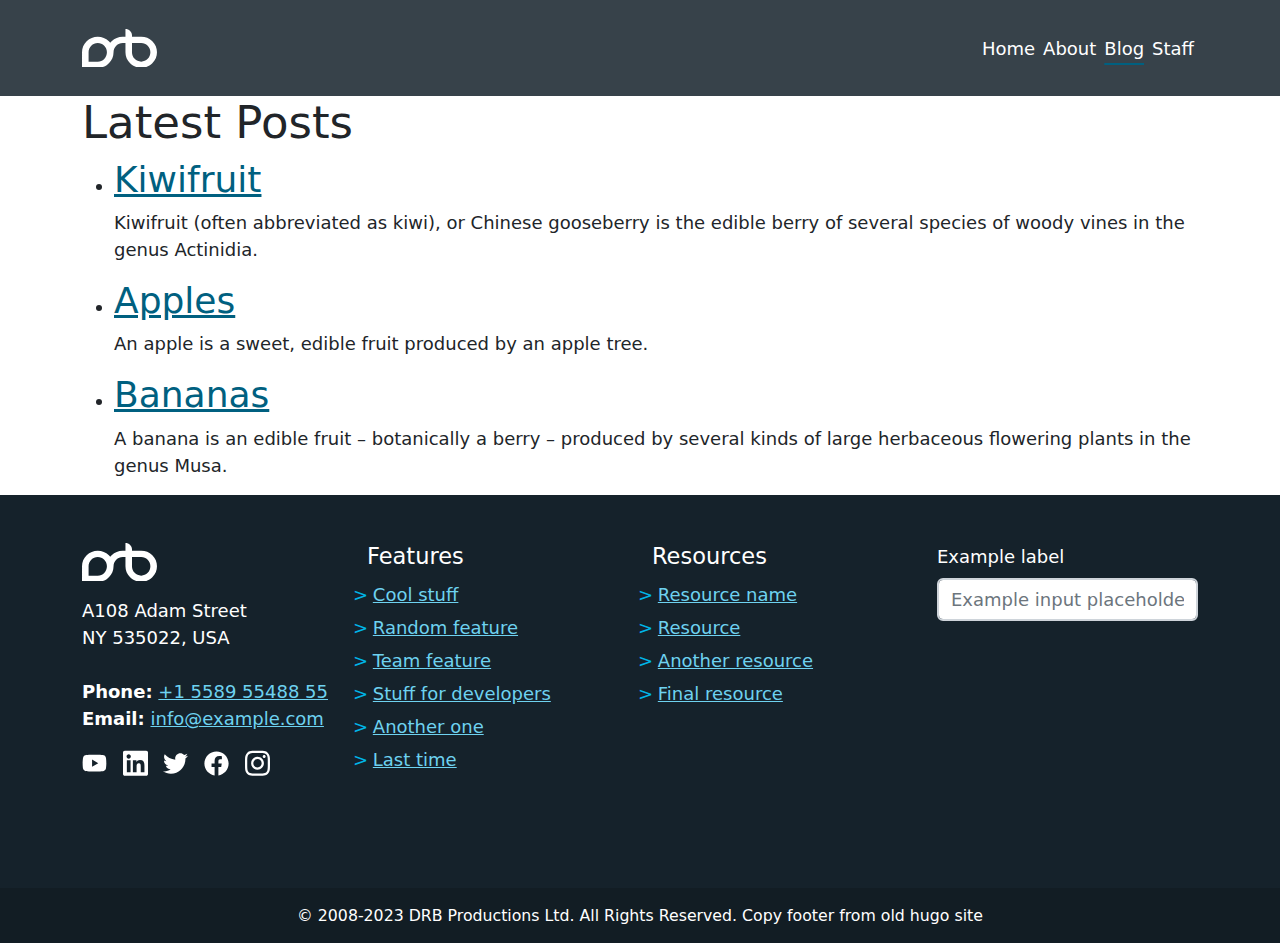
<file: blog.html>
<!doctype html>
<html lang="en">
  <head>
    <meta charset="utf-8">
    <meta name="viewport" content="width=device-width, initial-scale=1">
    <link type="application/atom+xml" rel="alternate" href="https://kazmeyer.github.io/drb/feed.xml" title="DRB Productions" />
    <!-- Begin Jekyll SEO tag v2.8.0 -->
<title>Blog | DRB Productions</title>
<meta name="generator" content="Jekyll v4.3.1" />
<meta property="og:title" content="Blog" />
<meta property="og:locale" content="en_CA" />
<meta name="description" content="This is my site’s description." />
<meta property="og:description" content="This is my site’s description." />
<link rel="canonical" href="https://kazmeyer.github.io/drb/blog.html" />
<meta property="og:url" content="https://kazmeyer.github.io/drb/blog.html" />
<meta property="og:site_name" content="DRB Productions" />
<meta property="og:type" content="website" />
<meta name="twitter:card" content="summary" />
<meta property="twitter:title" content="Blog" />
<script type="application/ld+json">
{"@context":"https://schema.org","@type":"WebPage","description":"This is my site’s description.","headline":"Blog","url":"https://kazmeyer.github.io/drb/blog.html"}</script>
<!-- End Jekyll SEO tag -->
<meta property="og:image" content="https://kazmeyer.github.io/drb/assets/images/drb-productions-usability-analyst.jpg" />
      <meta property="twitter:image" content="https://kazmeyer.github.io/drb/assets/images/drb-productions-usability-analyst.jpg" /><link rel="stylesheet" href="https://kazmeyer.github.io/drb/assets/css/main.css">
    <link rel="stylesheet" href="https://unpkg.com/aos@next/dist/aos.css" />
  </head>
  <body class="body-home">
    <div class="loader-wrapper">
  <div class="loader">
  </div>
  <div class="loader-section section-left"></div>
  <div class="loader-section section-right"></div>
</div>
<div class="container-fluid bg-dark sticky-top">
  <div class="container">
    <div class="row">
        <nav class="navbar navbar-expand-lg navbar-dark bg-dark  my-0  my-md-3" aria-label="Offcanvas navbar large">
      <div class="container-fluid">
        <a class="navbar-brand" href="https://kazmeyer.github.io/drb/"><svg class="svg-white svg-logo " xmlns="http://www.w3.org/2000/svg" viewBox="0 0 41.17 21.32"><path d="M38.62 6.73c-1.7-1.66-3.74-2.48-6.11-2.48h-5.06v-.66c0-.98-.35-1.82-1.06-2.53S24.85 0 23.86 0v4.25h-1.5c-2.36 0-4.39.83-6.09 2.48-.28.28-.54.56-.77.85-.23-.29-.48-.56-.75-.83-1.71-1.67-3.74-2.51-6.1-2.51s-4.39.84-6.09 2.51C.86 8.42.01 10.44.01 12.8v8.51h8.64c1.91 0 3.6-.54 5.08-1.61.36-.26.7-.55 1.03-.87 1.7-1.66 2.55-3.67 2.55-6.03v-.04c0-1.41.49-2.62 1.47-3.62s2.17-1.51 3.58-1.51h1.5v5.12c0 2.36.85 4.38 2.55 6.05 1.7 1.67 3.73 2.51 6.09 2.51s4.4-.83 6.1-2.51 2.56-3.69 2.56-6.05-.85-4.37-2.55-6.03Zm-26.41 9.69c-.98 1-2.17 1.51-3.57 1.51H3.61v-5.12c0-1.41.49-2.62 1.46-3.64s2.16-1.53 3.57-1.53 2.6.51 3.57 1.53c.98 1.02 1.46 2.23 1.46 3.64 0 1.41-.49 2.61-1.46 3.61Zm23.86-.02c-.98 1.02-2.17 1.53-3.58 1.53s-2.6-.51-3.58-1.53-1.47-2.23-1.47-3.64V7.64h5.05c1.41 0 2.6.5 3.58 1.5s1.47 2.21 1.47 3.62c0 1.41-.49 2.62-1.47 3.64Z"/></svg>
          <h1 style="text-indent: -9999px; position: absolute;">DRB Productions</h1></a>
        <button class="navbar-toggler" type="button" data-bs-toggle="offcanvas" data-bs-target="#offcanvasNavbar2" aria-controls="offcanvasNavbar2">menu
          <span class="navbar-toggler-icon"></span>
        </button>
        <div class="offcanvas offcanvas-end text-bg-dark" tabindex="-1" id="offcanvasNavbar2" aria-labelledby="offcanvasNavbar2Label">
          <div class="offcanvas-header">
            <svg class="svg-white svg-logo bi me-2" xmlns="http://www.w3.org/2000/svg" viewBox="0 0 41.17 21.32"><path d="M38.62 6.73c-1.7-1.66-3.74-2.48-6.11-2.48h-5.06v-.66c0-.98-.35-1.82-1.06-2.53S24.85 0 23.86 0v4.25h-1.5c-2.36 0-4.39.83-6.09 2.48-.28.28-.54.56-.77.85-.23-.29-.48-.56-.75-.83-1.71-1.67-3.74-2.51-6.1-2.51s-4.39.84-6.09 2.51C.86 8.42.01 10.44.01 12.8v8.51h8.64c1.91 0 3.6-.54 5.08-1.61.36-.26.7-.55 1.03-.87 1.7-1.66 2.55-3.67 2.55-6.03v-.04c0-1.41.49-2.62 1.47-3.62s2.17-1.51 3.58-1.51h1.5v5.12c0 2.36.85 4.38 2.55 6.05 1.7 1.67 3.73 2.51 6.09 2.51s4.4-.83 6.1-2.51 2.56-3.69 2.56-6.05-.85-4.37-2.55-6.03Zm-26.41 9.69c-.98 1-2.17 1.51-3.57 1.51H3.61v-5.12c0-1.41.49-2.62 1.46-3.64s2.16-1.53 3.57-1.53 2.6.51 3.57 1.53c.98 1.02 1.46 2.23 1.46 3.64 0 1.41-.49 2.61-1.46 3.61Zm23.86-.02c-.98 1.02-2.17 1.53-3.58 1.53s-2.6-.51-3.58-1.53-1.47-2.23-1.47-3.64V7.64h5.05c1.41 0 2.6.5 3.58 1.5s1.47 2.21 1.47 3.62c0 1.41-.49 2.62-1.47 3.64Z"/></svg>
          <h1 class="offcanvas-title" id="offcanvasNavbar2Label" style="text-indent: -9999px; position: absolute;">DRB Productions</h1>
            <button type="button" class="btn-close btn-close-white" data-bs-dismiss="offcanvas" aria-label="Close"></button>
          </div>
          <div class="offcanvas-body">
            <ul class="navbar-nav justify-content-end flex-grow-1">
              
              <li class="nav-item">
                <a href="https://kazmeyer.github.io/drb/" class="nav-link "   >Home</a> 
              </li>
              
              <li class="nav-item">
                <a href="https://kazmeyer.github.io/drb/about.html" class="nav-link "   >About</a> 
              </li>
              
              <li class="nav-item">
                <a href="https://kazmeyer.github.io/drb/blog.html" class="nav-link active" aria-current="page"  >Blog</a> 
              </li>
              
              <li class="nav-item">
                <a href="https://kazmeyer.github.io/drb/staff.html" class="nav-link "   >Staff</a> 
              </li>
              
            </ul>

          </div>
        </div>
      </div>
    </nav>   
    </div>
  </div>
</div>
    <main>
      <div class="container">
  <div class="row">
    <div class="col-12">
      <h1>Latest Posts</h1>

        <ul>
          
            <li>
              <h2><a href="https://kazmeyer.github.io/drb/2018/08/22/kiwifruit.html">Kiwifruit</a></h2>
              <p>Kiwifruit (often abbreviated as kiwi), or Chinese gooseberry is the edible
berry of several species of woody vines in the genus Actinidia.</p>

            </li>
          
            <li>
              <h2><a href="https://kazmeyer.github.io/drb/2018/08/21/apples.html">Apples</a></h2>
              <p>An apple is a sweet, edible fruit produced by an apple tree.</p>

            </li>
          
            <li>
              <h2><a href="https://kazmeyer.github.io/drb/2018/08/20/bananas.html">Bananas</a></h2>
              <p>A banana is an edible fruit – botanically a berry – produced by several kinds
of large herbaceous flowering plants in the genus Musa.</p>

            </li>
          
        </ul>
    </div>
  </div>
</div>        
    </main>
    
    <footer>
  <div id="footer-top" class="container-fluid py-5">
    <div class="container">
      <div class="row">
        <div class="col-12 col-lg-3 order-4 order-lg-1">
              <svg class="svg-white svg-logo bi me-2" xmlns="http://www.w3.org/2000/svg" viewBox="0 0 41.17 21.32"><path d="M38.62 6.73c-1.7-1.66-3.74-2.48-6.11-2.48h-5.06v-.66c0-.98-.35-1.82-1.06-2.53S24.85 0 23.86 0v4.25h-1.5c-2.36 0-4.39.83-6.09 2.48-.28.28-.54.56-.77.85-.23-.29-.48-.56-.75-.83-1.71-1.67-3.74-2.51-6.1-2.51s-4.39.84-6.09 2.51C.86 8.42.01 10.44.01 12.8v8.51h8.64c1.91 0 3.6-.54 5.08-1.61.36-.26.7-.55 1.03-.87 1.7-1.66 2.55-3.67 2.55-6.03v-.04c0-1.41.49-2.62 1.47-3.62s2.17-1.51 3.58-1.51h1.5v5.12c0 2.36.85 4.38 2.55 6.05 1.7 1.67 3.73 2.51 6.09 2.51s4.4-.83 6.1-2.51 2.56-3.69 2.56-6.05-.85-4.37-2.55-6.03Zm-26.41 9.69c-.98 1-2.17 1.51-3.57 1.51H3.61v-5.12c0-1.41.49-2.62 1.46-3.64s2.16-1.53 3.57-1.53 2.6.51 3.57 1.53c.98 1.02 1.46 2.23 1.46 3.64 0 1.41-.49 2.61-1.46 3.61Zm23.86-.02c-.98 1.02-2.17 1.53-3.58 1.53s-2.6-.51-3.58-1.53-1.47-2.23-1.47-3.64V7.64h5.05c1.41 0 2.6.5 3.58 1.5s1.47 2.21 1.47 3.62c0 1.41-.49 2.62-1.47 3.64Z"/></svg>
              <p class="mt-3">
                    A108 Adam Street <br>
                    NY 535022, USA<br><br>
                    <strong>Phone:</strong> <a href="tel:+1 5589 55488 55">+1 5589 55488 55</a><br>
                    <strong>Email:</strong> <a href="mailto:info@example.com">info@example.com</a><br>
              </p>
              <p>
                <a href="https://youtube.com" aria-label="Watch us on YouTube"><svg class="svg-white svg-social-icon" xmlns="http://www.w3.org/2000/svg" viewBox="0 0 576 512"><path d="M549.655 124.083c-6.281-23.65-24.787-42.276-48.284-48.597C458.781 64 288 64 288 64S117.22 64 74.629 75.486c-23.497 6.322-42.003 24.947-48.284 48.597-11.412 42.867-11.412 132.305-11.412 132.305s0 89.438 11.412 132.305c6.281 23.65 24.787 41.5 48.284 47.821C117.22 448 288 448 288 448s170.78 0 213.371-11.486c23.497-6.321 42.003-24.171 48.284-47.821 11.412-42.867 11.412-132.305 11.412-132.305s0-89.438-11.412-132.305zm-317.51 213.508V175.185l142.739 81.205-142.739 81.201z"/></svg></a>
                <a href="https://linkedin.com" aria-label="More info on LinkedIn"><svg class="svg-white svg-social-icon" xmlns="http://www.w3.org/2000/svg" viewBox="0 0 448 512"><path d="M416 32H31.9C14.3 32 0 46.5 0 64.3v383.4C0 465.5 14.3 480 31.9 480H416c17.6 0 32-14.5 32-32.3V64.3c0-17.8-14.4-32.3-32-32.3zM135.4 416H69V202.2h66.5V416zm-33.2-243c-21.3 0-38.5-17.3-38.5-38.5S80.9 96 102.2 96c21.2 0 38.5 17.3 38.5 38.5 0 21.3-17.2 38.5-38.5 38.5zm282.1 243h-66.4V312c0-24.8-.5-56.7-34.5-56.7-34.6 0-39.9 27-39.9 54.9V416h-66.4V202.2h63.7v29.2h.9c8.9-16.8 30.6-34.5 62.9-34.5 67.2 0 79.7 44.3 79.7 101.9V416z"/></svg></a>

                <a href="https://twitter.com" aria-label="Follow us on Twitter"><svg class="svg-white svg-social-icon" xmlns="http://www.w3.org/2000/svg" viewBox="0 0 512 512"><path d="M459.37 151.716c.325 4.548.325 9.097.325 13.645 0 138.72-105.583 298.558-298.558 298.558-59.452 0-114.68-17.219-161.137-47.106 8.447.974 16.568 1.299 25.34 1.299 49.055 0 94.213-16.568 130.274-44.832-46.132-.975-84.792-31.188-98.112-72.772 6.498.974 12.995 1.624 19.818 1.624 9.421 0 18.843-1.3 27.614-3.573-48.081-9.747-84.143-51.98-84.143-102.985v-1.299c13.969 7.797 30.214 12.67 47.431 13.319-28.264-18.843-46.781-51.005-46.781-87.391 0-19.492 5.197-37.36 14.294-52.954 51.655 63.675 129.3 105.258 216.365 109.807-1.624-7.797-2.599-15.918-2.599-24.04 0-57.828 46.782-104.934 104.934-104.934 30.213 0 57.502 12.67 76.67 33.137 23.715-4.548 46.456-13.32 66.599-25.34-7.798 24.366-24.366 44.833-46.132 57.827 21.117-2.273 41.584-8.122 60.426-16.243-14.292 20.791-32.161 39.308-52.628 54.253z"/></svg></a>

                <a href="https://facebook.com" aria-label="Read more on Facebook"><svg class="svg-white svg-social-icon" xmlns="http://www.w3.org/2000/svg" viewBox="0 0 512 512"><path d="M504 256C504 119 393 8 256 8S8 119 8 256c0 123.78 90.69 226.38 209.25 245V327.69h-63V256h63v-54.64c0-62.15 37-96.48 93.67-96.48 27.14 0 55.52 4.84 55.52 4.84v61h-31.28c-30.8 0-40.41 19.12-40.41 38.73V256h68.78l-11 71.69h-57.78V501C413.31 482.38 504 379.78 504 256z"/></svg></a>

                <a href="https://instagram.com" aria-label="Check us our on Instagram"><svg class="svg-white svg-social-icon" xmlns="http://www.w3.org/2000/svg" viewBox="0 0 448 512"><path d="M224.1 141c-63.6 0-114.9 51.3-114.9 114.9s51.3 114.9 114.9 114.9S339 319.5 339 255.9 287.7 141 224.1 141zm0 189.6c-41.1 0-74.7-33.5-74.7-74.7s33.5-74.7 74.7-74.7 74.7 33.5 74.7 74.7-33.6 74.7-74.7 74.7zm146.4-194.3c0 14.9-12 26.8-26.8 26.8-14.9 0-26.8-12-26.8-26.8s12-26.8 26.8-26.8 26.8 12 26.8 26.8zm76.1 27.2c-1.7-35.9-9.9-67.7-36.2-93.9-26.2-26.2-58-34.4-93.9-36.2-37-2.1-147.9-2.1-184.9 0-35.8 1.7-67.6 9.9-93.9 36.1s-34.4 58-36.2 93.9c-2.1 37-2.1 147.9 0 184.9 1.7 35.9 9.9 67.7 36.2 93.9s58 34.4 93.9 36.2c37 2.1 147.9 2.1 184.9 0 35.9-1.7 67.7-9.9 93.9-36.2 26.2-26.2 34.4-58 36.2-93.9 2.1-37 2.1-147.8 0-184.8zM398.8 388c-7.8 19.6-22.9 34.7-42.6 42.6-29.5 11.7-99.5 9-132.1 9s-102.7 2.6-132.1-9c-19.6-7.8-34.7-22.9-42.6-42.6-11.7-29.5-9-99.5-9-132.1s-2.6-102.7 9-132.1c7.8-19.6 22.9-34.7 42.6-42.6 29.5-11.7 99.5-9 132.1-9s102.7-2.6 132.1 9c19.6 7.8 34.7 22.9 42.6 42.6 11.7 29.5 9 99.5 9 132.1s2.7 102.7-9 132.1z"/></svg></a>
              </p>
        </div>
        <div class="col-6 col-lg-3 order-1 order-lg-2 mb-5">
          <h1 class="h5">Features</h1>
          <ul class="footer-nav list-unstyled text-small">
            <li>> <a href="#">Cool stuff</a></li>
            <li>> <a href="#">Random feature</a></li>
            <li>> <a href="#">Team feature</a></li>
            <li>> <a href="#">Stuff for developers</a></li>
            <li>> <a href="#">Another one</a></li>
            <li>> <a href="#">Last time</a></li>
          </ul>
        </div>
        <div class="col-6 col-lg-3 order-2 order-lg-3 mb-5">
          <h1 class="h5">Resources</h1>
          <ul class="footer-nav list-unstyled text-small">
            <li>> <a href="#">Resource name</a></li>
            <li>> <a href="#">Resource</a></li>
            <li>> <a href="#">Another resource</a></li>
            <li>> <a href="#">Final resource</a></li>
          </ul>
        </div>
        <div class="col-12 col-lg-3 order-3 order-lg-4 mb-5">
          <form action="">
            <div class="mb-3">
              <label for="formGroupExampleInput" class="form-label">Example label</label>
              <input type="text" class="form-control" id="formGroupExampleInput" placeholder="Example input placeholder">
            </div>
          </form>
        </div>
      </div>
    </div>
  </div>
  <div id="footer-bottom" class="container-fluid py-3">
    <p class="text-center small mb-0">&copy; 2008-2023 DRB Productions Ltd. All Rights Reserved. Copy footer from old hugo site</p>
  </div>
</footer>
<script src="https://unpkg.com/aos@next/dist/aos.js"></script>
<!-- <script src="https://cdn.jsdelivr.net/npm/swiper@8/swiper-bundle.min.js"></script> -->
<script src="https://kazmeyer.github.io/drb/assets/js/bootstrap.js"></script>
  </body>
</html>
</file>
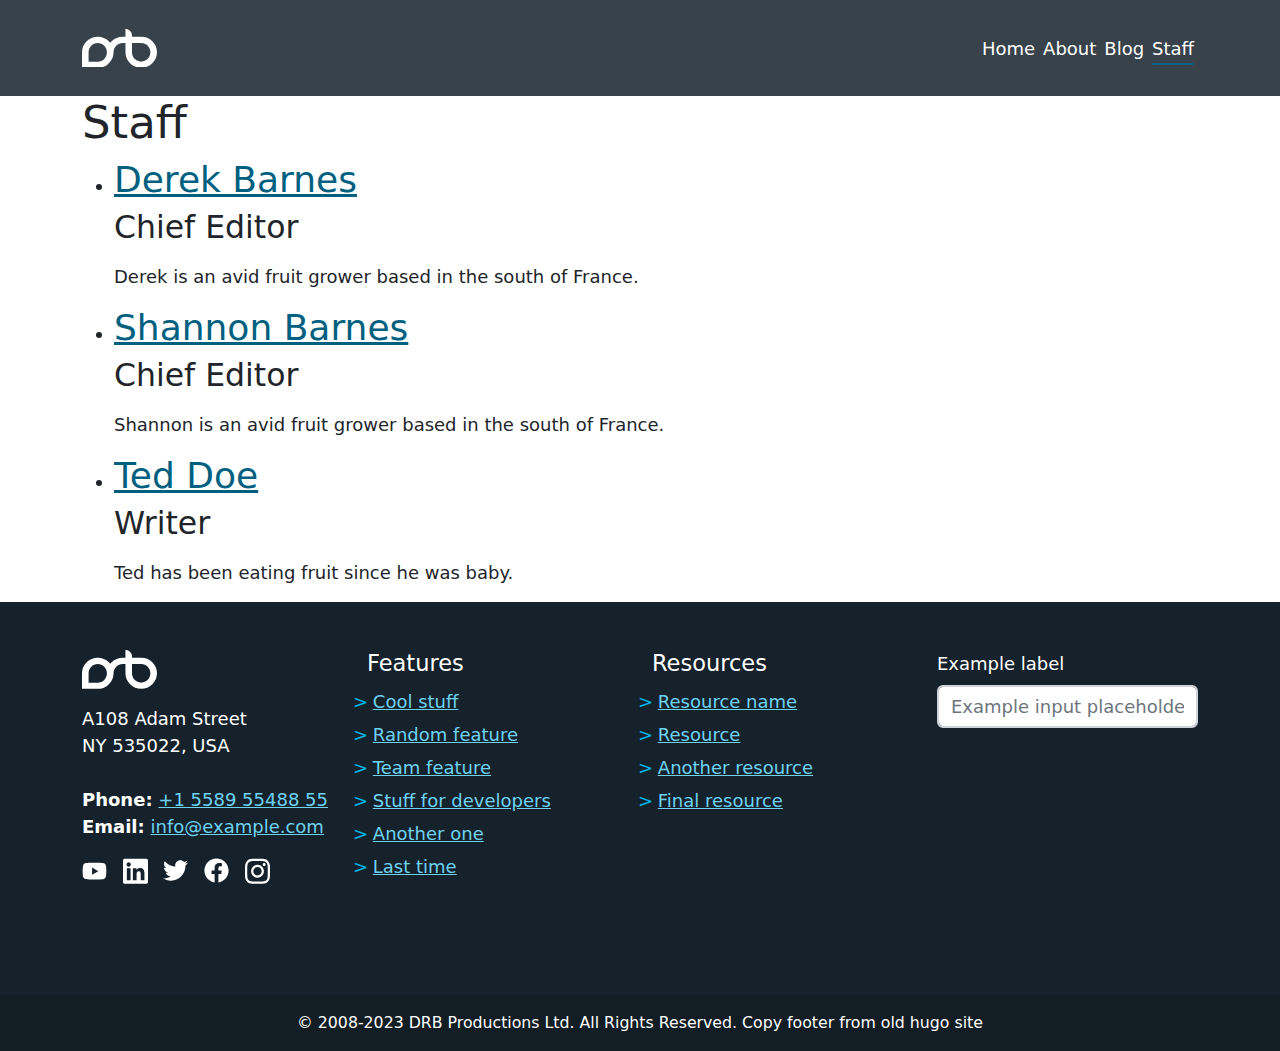
<file: staff.html>
<!doctype html>
<html lang="en">
  <head>
    <meta charset="utf-8">
    <meta name="viewport" content="width=device-width, initial-scale=1">
    <link type="application/atom+xml" rel="alternate" href="https://kazmeyer.github.io/drb/feed.xml" title="DRB Productions" />
    <!-- Begin Jekyll SEO tag v2.8.0 -->
<title>Staff | DRB Productions</title>
<meta name="generator" content="Jekyll v4.3.1" />
<meta property="og:title" content="Staff" />
<meta property="og:locale" content="en_CA" />
<meta name="description" content="This is the staff description for SEO" />
<meta property="og:description" content="This is the staff description for SEO" />
<link rel="canonical" href="https://kazmeyer.github.io/drb/staff.html" />
<meta property="og:url" content="https://kazmeyer.github.io/drb/staff.html" />
<meta property="og:site_name" content="DRB Productions" />
<meta property="og:type" content="website" />
<meta name="twitter:card" content="summary" />
<meta property="twitter:title" content="Staff" />
<script type="application/ld+json">
{"@context":"https://schema.org","@type":"WebPage","description":"This is the staff description for SEO","headline":"Staff","url":"https://kazmeyer.github.io/drb/staff.html"}</script>
<!-- End Jekyll SEO tag -->
<meta property="og:image" content="https://kazmeyer.github.io/drb/assets/images/drb-productions-usability-analyst.jpg" />
      <meta property="twitter:image" content="https://kazmeyer.github.io/drb/assets/images/drb-productions-usability-analyst.jpg" /><link rel="stylesheet" href="https://kazmeyer.github.io/drb/assets/css/main.css">
    <link rel="stylesheet" href="https://unpkg.com/aos@next/dist/aos.css" />
  </head>
  <body class="body-home">
    <div class="loader-wrapper">
  <div class="loader">
  </div>
  <div class="loader-section section-left"></div>
  <div class="loader-section section-right"></div>
</div>
<div class="container-fluid bg-dark sticky-top">
  <div class="container">
    <div class="row">
        <nav class="navbar navbar-expand-lg navbar-dark bg-dark  my-0  my-md-3" aria-label="Offcanvas navbar large">
      <div class="container-fluid">
        <a class="navbar-brand" href="https://kazmeyer.github.io/drb/"><svg class="svg-white svg-logo " xmlns="http://www.w3.org/2000/svg" viewBox="0 0 41.17 21.32"><path d="M38.62 6.73c-1.7-1.66-3.74-2.48-6.11-2.48h-5.06v-.66c0-.98-.35-1.82-1.06-2.53S24.85 0 23.86 0v4.25h-1.5c-2.36 0-4.39.83-6.09 2.48-.28.28-.54.56-.77.85-.23-.29-.48-.56-.75-.83-1.71-1.67-3.74-2.51-6.1-2.51s-4.39.84-6.09 2.51C.86 8.42.01 10.44.01 12.8v8.51h8.64c1.91 0 3.6-.54 5.08-1.61.36-.26.7-.55 1.03-.87 1.7-1.66 2.55-3.67 2.55-6.03v-.04c0-1.41.49-2.62 1.47-3.62s2.17-1.51 3.58-1.51h1.5v5.12c0 2.36.85 4.38 2.55 6.05 1.7 1.67 3.73 2.51 6.09 2.51s4.4-.83 6.1-2.51 2.56-3.69 2.56-6.05-.85-4.37-2.55-6.03Zm-26.41 9.69c-.98 1-2.17 1.51-3.57 1.51H3.61v-5.12c0-1.41.49-2.62 1.46-3.64s2.16-1.53 3.57-1.53 2.6.51 3.57 1.53c.98 1.02 1.46 2.23 1.46 3.64 0 1.41-.49 2.61-1.46 3.61Zm23.86-.02c-.98 1.02-2.17 1.53-3.58 1.53s-2.6-.51-3.58-1.53-1.47-2.23-1.47-3.64V7.64h5.05c1.41 0 2.6.5 3.58 1.5s1.47 2.21 1.47 3.62c0 1.41-.49 2.62-1.47 3.64Z"/></svg>
          <h1 style="text-indent: -9999px; position: absolute;">DRB Productions</h1></a>
        <button class="navbar-toggler" type="button" data-bs-toggle="offcanvas" data-bs-target="#offcanvasNavbar2" aria-controls="offcanvasNavbar2">menu
          <span class="navbar-toggler-icon"></span>
        </button>
        <div class="offcanvas offcanvas-end text-bg-dark" tabindex="-1" id="offcanvasNavbar2" aria-labelledby="offcanvasNavbar2Label">
          <div class="offcanvas-header">
            <svg class="svg-white svg-logo bi me-2" xmlns="http://www.w3.org/2000/svg" viewBox="0 0 41.17 21.32"><path d="M38.62 6.73c-1.7-1.66-3.74-2.48-6.11-2.48h-5.06v-.66c0-.98-.35-1.82-1.06-2.53S24.85 0 23.86 0v4.25h-1.5c-2.36 0-4.39.83-6.09 2.48-.28.28-.54.56-.77.85-.23-.29-.48-.56-.75-.83-1.71-1.67-3.74-2.51-6.1-2.51s-4.39.84-6.09 2.51C.86 8.42.01 10.44.01 12.8v8.51h8.64c1.91 0 3.6-.54 5.08-1.61.36-.26.7-.55 1.03-.87 1.7-1.66 2.55-3.67 2.55-6.03v-.04c0-1.41.49-2.62 1.47-3.62s2.17-1.51 3.58-1.51h1.5v5.12c0 2.36.85 4.38 2.55 6.05 1.7 1.67 3.73 2.51 6.09 2.51s4.4-.83 6.1-2.51 2.56-3.69 2.56-6.05-.85-4.37-2.55-6.03Zm-26.41 9.69c-.98 1-2.17 1.51-3.57 1.51H3.61v-5.12c0-1.41.49-2.62 1.46-3.64s2.16-1.53 3.57-1.53 2.6.51 3.57 1.53c.98 1.02 1.46 2.23 1.46 3.64 0 1.41-.49 2.61-1.46 3.61Zm23.86-.02c-.98 1.02-2.17 1.53-3.58 1.53s-2.6-.51-3.58-1.53-1.47-2.23-1.47-3.64V7.64h5.05c1.41 0 2.6.5 3.58 1.5s1.47 2.21 1.47 3.62c0 1.41-.49 2.62-1.47 3.64Z"/></svg>
          <h1 class="offcanvas-title" id="offcanvasNavbar2Label" style="text-indent: -9999px; position: absolute;">DRB Productions</h1>
            <button type="button" class="btn-close btn-close-white" data-bs-dismiss="offcanvas" aria-label="Close"></button>
          </div>
          <div class="offcanvas-body">
            <ul class="navbar-nav justify-content-end flex-grow-1">
              
              <li class="nav-item">
                <a href="https://kazmeyer.github.io/drb/" class="nav-link "   >Home</a> 
              </li>
              
              <li class="nav-item">
                <a href="https://kazmeyer.github.io/drb/about.html" class="nav-link "   >About</a> 
              </li>
              
              <li class="nav-item">
                <a href="https://kazmeyer.github.io/drb/blog.html" class="nav-link "   >Blog</a> 
              </li>
              
              <li class="nav-item">
                <a href="https://kazmeyer.github.io/drb/staff.html" class="nav-link active" aria-current="page"  >Staff</a> 
              </li>
              
            </ul>

          </div>
        </div>
      </div>
    </nav>   
    </div>
  </div>
</div>
    <main>
      <div class="container">
  <div class="row">
    <div class="col-12">
      <h1>Staff</h1>
      <ul>
        
          <li>
            <h2><a href="https://kazmeyer.github.io/drb/authors/derek.html">Derek Barnes</a></h2>
            <h3>Chief Editor</h3>
            <p><p>Derek is an avid fruit grower based in the south of France.</p>
</p>
          </li>
        
          <li>
            <h2><a href="https://kazmeyer.github.io/drb/authors/shannon.html">Shannon Barnes</a></h2>
            <h3>Chief Editor</h3>
            <p><p>Shannon is an avid fruit grower based in the south of France.</p>
</p>
          </li>
        
          <li>
            <h2><a href="https://kazmeyer.github.io/drb/authors/ted.html">Ted Doe</a></h2>
            <h3>Writer</h3>
            <p><p>Ted has been eating fruit since he was baby.</p>
</p>
          </li>
        
      </ul>
    </div>
  </div>
</div>        
    </main>
    
    <footer>
  <div id="footer-top" class="container-fluid py-5">
    <div class="container">
      <div class="row">
        <div class="col-12 col-lg-3 order-4 order-lg-1">
              <svg class="svg-white svg-logo bi me-2" xmlns="http://www.w3.org/2000/svg" viewBox="0 0 41.17 21.32"><path d="M38.62 6.73c-1.7-1.66-3.74-2.48-6.11-2.48h-5.06v-.66c0-.98-.35-1.82-1.06-2.53S24.85 0 23.86 0v4.25h-1.5c-2.36 0-4.39.83-6.09 2.48-.28.28-.54.56-.77.85-.23-.29-.48-.56-.75-.83-1.71-1.67-3.74-2.51-6.1-2.51s-4.39.84-6.09 2.51C.86 8.42.01 10.44.01 12.8v8.51h8.64c1.91 0 3.6-.54 5.08-1.61.36-.26.7-.55 1.03-.87 1.7-1.66 2.55-3.67 2.55-6.03v-.04c0-1.41.49-2.62 1.47-3.62s2.17-1.51 3.58-1.51h1.5v5.12c0 2.36.85 4.38 2.55 6.05 1.7 1.67 3.73 2.51 6.09 2.51s4.4-.83 6.1-2.51 2.56-3.69 2.56-6.05-.85-4.37-2.55-6.03Zm-26.41 9.69c-.98 1-2.17 1.51-3.57 1.51H3.61v-5.12c0-1.41.49-2.62 1.46-3.64s2.16-1.53 3.57-1.53 2.6.51 3.57 1.53c.98 1.02 1.46 2.23 1.46 3.64 0 1.41-.49 2.61-1.46 3.61Zm23.86-.02c-.98 1.02-2.17 1.53-3.58 1.53s-2.6-.51-3.58-1.53-1.47-2.23-1.47-3.64V7.64h5.05c1.41 0 2.6.5 3.58 1.5s1.47 2.21 1.47 3.62c0 1.41-.49 2.62-1.47 3.64Z"/></svg>
              <p class="mt-3">
                    A108 Adam Street <br>
                    NY 535022, USA<br><br>
                    <strong>Phone:</strong> <a href="tel:+1 5589 55488 55">+1 5589 55488 55</a><br>
                    <strong>Email:</strong> <a href="mailto:info@example.com">info@example.com</a><br>
              </p>
              <p>
                <a href="https://youtube.com" aria-label="Watch us on YouTube"><svg class="svg-white svg-social-icon" xmlns="http://www.w3.org/2000/svg" viewBox="0 0 576 512"><path d="M549.655 124.083c-6.281-23.65-24.787-42.276-48.284-48.597C458.781 64 288 64 288 64S117.22 64 74.629 75.486c-23.497 6.322-42.003 24.947-48.284 48.597-11.412 42.867-11.412 132.305-11.412 132.305s0 89.438 11.412 132.305c6.281 23.65 24.787 41.5 48.284 47.821C117.22 448 288 448 288 448s170.78 0 213.371-11.486c23.497-6.321 42.003-24.171 48.284-47.821 11.412-42.867 11.412-132.305 11.412-132.305s0-89.438-11.412-132.305zm-317.51 213.508V175.185l142.739 81.205-142.739 81.201z"/></svg></a>
                <a href="https://linkedin.com" aria-label="More info on LinkedIn"><svg class="svg-white svg-social-icon" xmlns="http://www.w3.org/2000/svg" viewBox="0 0 448 512"><path d="M416 32H31.9C14.3 32 0 46.5 0 64.3v383.4C0 465.5 14.3 480 31.9 480H416c17.6 0 32-14.5 32-32.3V64.3c0-17.8-14.4-32.3-32-32.3zM135.4 416H69V202.2h66.5V416zm-33.2-243c-21.3 0-38.5-17.3-38.5-38.5S80.9 96 102.2 96c21.2 0 38.5 17.3 38.5 38.5 0 21.3-17.2 38.5-38.5 38.5zm282.1 243h-66.4V312c0-24.8-.5-56.7-34.5-56.7-34.6 0-39.9 27-39.9 54.9V416h-66.4V202.2h63.7v29.2h.9c8.9-16.8 30.6-34.5 62.9-34.5 67.2 0 79.7 44.3 79.7 101.9V416z"/></svg></a>

                <a href="https://twitter.com" aria-label="Follow us on Twitter"><svg class="svg-white svg-social-icon" xmlns="http://www.w3.org/2000/svg" viewBox="0 0 512 512"><path d="M459.37 151.716c.325 4.548.325 9.097.325 13.645 0 138.72-105.583 298.558-298.558 298.558-59.452 0-114.68-17.219-161.137-47.106 8.447.974 16.568 1.299 25.34 1.299 49.055 0 94.213-16.568 130.274-44.832-46.132-.975-84.792-31.188-98.112-72.772 6.498.974 12.995 1.624 19.818 1.624 9.421 0 18.843-1.3 27.614-3.573-48.081-9.747-84.143-51.98-84.143-102.985v-1.299c13.969 7.797 30.214 12.67 47.431 13.319-28.264-18.843-46.781-51.005-46.781-87.391 0-19.492 5.197-37.36 14.294-52.954 51.655 63.675 129.3 105.258 216.365 109.807-1.624-7.797-2.599-15.918-2.599-24.04 0-57.828 46.782-104.934 104.934-104.934 30.213 0 57.502 12.67 76.67 33.137 23.715-4.548 46.456-13.32 66.599-25.34-7.798 24.366-24.366 44.833-46.132 57.827 21.117-2.273 41.584-8.122 60.426-16.243-14.292 20.791-32.161 39.308-52.628 54.253z"/></svg></a>

                <a href="https://facebook.com" aria-label="Read more on Facebook"><svg class="svg-white svg-social-icon" xmlns="http://www.w3.org/2000/svg" viewBox="0 0 512 512"><path d="M504 256C504 119 393 8 256 8S8 119 8 256c0 123.78 90.69 226.38 209.25 245V327.69h-63V256h63v-54.64c0-62.15 37-96.48 93.67-96.48 27.14 0 55.52 4.84 55.52 4.84v61h-31.28c-30.8 0-40.41 19.12-40.41 38.73V256h68.78l-11 71.69h-57.78V501C413.31 482.38 504 379.78 504 256z"/></svg></a>

                <a href="https://instagram.com" aria-label="Check us our on Instagram"><svg class="svg-white svg-social-icon" xmlns="http://www.w3.org/2000/svg" viewBox="0 0 448 512"><path d="M224.1 141c-63.6 0-114.9 51.3-114.9 114.9s51.3 114.9 114.9 114.9S339 319.5 339 255.9 287.7 141 224.1 141zm0 189.6c-41.1 0-74.7-33.5-74.7-74.7s33.5-74.7 74.7-74.7 74.7 33.5 74.7 74.7-33.6 74.7-74.7 74.7zm146.4-194.3c0 14.9-12 26.8-26.8 26.8-14.9 0-26.8-12-26.8-26.8s12-26.8 26.8-26.8 26.8 12 26.8 26.8zm76.1 27.2c-1.7-35.9-9.9-67.7-36.2-93.9-26.2-26.2-58-34.4-93.9-36.2-37-2.1-147.9-2.1-184.9 0-35.8 1.7-67.6 9.9-93.9 36.1s-34.4 58-36.2 93.9c-2.1 37-2.1 147.9 0 184.9 1.7 35.9 9.9 67.7 36.2 93.9s58 34.4 93.9 36.2c37 2.1 147.9 2.1 184.9 0 35.9-1.7 67.7-9.9 93.9-36.2 26.2-26.2 34.4-58 36.2-93.9 2.1-37 2.1-147.8 0-184.8zM398.8 388c-7.8 19.6-22.9 34.7-42.6 42.6-29.5 11.7-99.5 9-132.1 9s-102.7 2.6-132.1-9c-19.6-7.8-34.7-22.9-42.6-42.6-11.7-29.5-9-99.5-9-132.1s-2.6-102.7 9-132.1c7.8-19.6 22.9-34.7 42.6-42.6 29.5-11.7 99.5-9 132.1-9s102.7-2.6 132.1 9c19.6 7.8 34.7 22.9 42.6 42.6 11.7 29.5 9 99.5 9 132.1s2.7 102.7-9 132.1z"/></svg></a>
              </p>
        </div>
        <div class="col-6 col-lg-3 order-1 order-lg-2 mb-5">
          <h1 class="h5">Features</h1>
          <ul class="footer-nav list-unstyled text-small">
            <li>> <a href="#">Cool stuff</a></li>
            <li>> <a href="#">Random feature</a></li>
            <li>> <a href="#">Team feature</a></li>
            <li>> <a href="#">Stuff for developers</a></li>
            <li>> <a href="#">Another one</a></li>
            <li>> <a href="#">Last time</a></li>
          </ul>
        </div>
        <div class="col-6 col-lg-3 order-2 order-lg-3 mb-5">
          <h1 class="h5">Resources</h1>
          <ul class="footer-nav list-unstyled text-small">
            <li>> <a href="#">Resource name</a></li>
            <li>> <a href="#">Resource</a></li>
            <li>> <a href="#">Another resource</a></li>
            <li>> <a href="#">Final resource</a></li>
          </ul>
        </div>
        <div class="col-12 col-lg-3 order-3 order-lg-4 mb-5">
          <form action="">
            <div class="mb-3">
              <label for="formGroupExampleInput" class="form-label">Example label</label>
              <input type="text" class="form-control" id="formGroupExampleInput" placeholder="Example input placeholder">
            </div>
          </form>
        </div>
      </div>
    </div>
  </div>
  <div id="footer-bottom" class="container-fluid py-3">
    <p class="text-center small mb-0">&copy; 2008-2023 DRB Productions Ltd. All Rights Reserved. Copy footer from old hugo site</p>
  </div>
</footer>
<script src="https://unpkg.com/aos@next/dist/aos.js"></script>
<!-- <script src="https://cdn.jsdelivr.net/npm/swiper@8/swiper-bundle.min.js"></script> -->
<script src="https://kazmeyer.github.io/drb/assets/js/bootstrap.js"></script>
  </body>
</html>
</file>
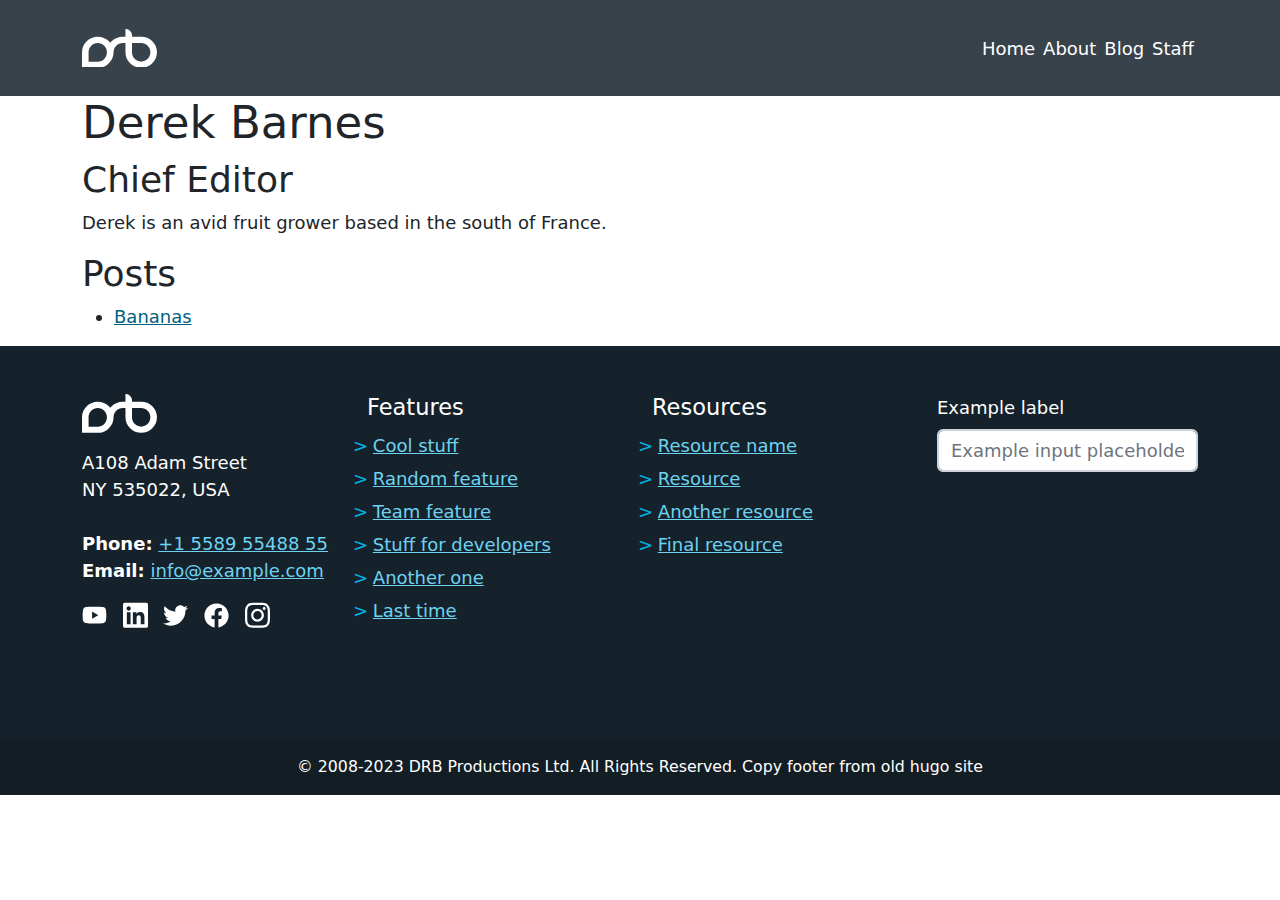
<file: authors/derek.html>
<!doctype html>
<html lang="en">
  <head>
    <meta charset="utf-8">
    <meta name="viewport" content="width=device-width, initial-scale=1">
    <link type="application/atom+xml" rel="alternate" href="https://kazmeyer.github.io/drb/feed.xml" title="DRB Productions" />
    <!-- Begin Jekyll SEO tag v2.8.0 -->
<title>Derek | DRB Productions</title>
<meta name="generator" content="Jekyll v4.3.1" />
<meta property="og:title" content="Derek" />
<meta property="og:locale" content="en_CA" />
<meta name="description" content="Derek is an avid fruit grower based in the south of France." />
<meta property="og:description" content="Derek is an avid fruit grower based in the south of France." />
<link rel="canonical" href="https://kazmeyer.github.io/drb/authors/derek.html" />
<meta property="og:url" content="https://kazmeyer.github.io/drb/authors/derek.html" />
<meta property="og:site_name" content="DRB Productions" />
<meta property="og:type" content="article" />
<meta property="article:published_time" content="2023-01-23T14:30:23-06:00" />
<meta name="twitter:card" content="summary" />
<meta property="twitter:title" content="Derek" />
<script type="application/ld+json">
{"@context":"https://schema.org","@type":"BlogPosting","dateModified":"2023-01-23T14:30:23-06:00","datePublished":"2023-01-23T14:30:23-06:00","description":"Derek is an avid fruit grower based in the south of France.","headline":"Derek","mainEntityOfPage":{"@type":"WebPage","@id":"https://kazmeyer.github.io/drb/authors/derek.html"},"url":"https://kazmeyer.github.io/drb/authors/derek.html"}</script>
<!-- End Jekyll SEO tag -->
<meta property="og:image" content="https://kazmeyer.github.io/drb/assets/images/drb-productions-usability-analyst.jpg" />
      <meta property="twitter:image" content="https://kazmeyer.github.io/drb/assets/images/drb-productions-usability-analyst.jpg" /><link rel="stylesheet" href="https://kazmeyer.github.io/drb/assets/css/main.css">
    <link rel="stylesheet" href="https://unpkg.com/aos@next/dist/aos.css" />
  </head>
  <body class="body-home">
    <div class="loader-wrapper">
  <div class="loader">
  </div>
  <div class="loader-section section-left"></div>
  <div class="loader-section section-right"></div>
</div>
<div class="container-fluid bg-dark sticky-top">
  <div class="container">
    <div class="row">
        <nav class="navbar navbar-expand-lg navbar-dark bg-dark  my-0  my-md-3" aria-label="Offcanvas navbar large">
      <div class="container-fluid">
        <a class="navbar-brand" href="https://kazmeyer.github.io/drb/"><svg class="svg-white svg-logo " xmlns="http://www.w3.org/2000/svg" viewBox="0 0 41.17 21.32"><path d="M38.62 6.73c-1.7-1.66-3.74-2.48-6.11-2.48h-5.06v-.66c0-.98-.35-1.82-1.06-2.53S24.85 0 23.86 0v4.25h-1.5c-2.36 0-4.39.83-6.09 2.48-.28.28-.54.56-.77.85-.23-.29-.48-.56-.75-.83-1.71-1.67-3.74-2.51-6.1-2.51s-4.39.84-6.09 2.51C.86 8.42.01 10.44.01 12.8v8.51h8.64c1.91 0 3.6-.54 5.08-1.61.36-.26.7-.55 1.03-.87 1.7-1.66 2.55-3.67 2.55-6.03v-.04c0-1.41.49-2.62 1.47-3.62s2.17-1.51 3.58-1.51h1.5v5.12c0 2.36.85 4.38 2.55 6.05 1.7 1.67 3.73 2.51 6.09 2.51s4.4-.83 6.1-2.51 2.56-3.69 2.56-6.05-.85-4.37-2.55-6.03Zm-26.41 9.69c-.98 1-2.17 1.51-3.57 1.51H3.61v-5.12c0-1.41.49-2.62 1.46-3.64s2.16-1.53 3.57-1.53 2.6.51 3.57 1.53c.98 1.02 1.46 2.23 1.46 3.64 0 1.41-.49 2.61-1.46 3.61Zm23.86-.02c-.98 1.02-2.17 1.53-3.58 1.53s-2.6-.51-3.58-1.53-1.47-2.23-1.47-3.64V7.64h5.05c1.41 0 2.6.5 3.58 1.5s1.47 2.21 1.47 3.62c0 1.41-.49 2.62-1.47 3.64Z"/></svg>
          <h1 style="text-indent: -9999px; position: absolute;">DRB Productions</h1></a>
        <button class="navbar-toggler" type="button" data-bs-toggle="offcanvas" data-bs-target="#offcanvasNavbar2" aria-controls="offcanvasNavbar2">menu
          <span class="navbar-toggler-icon"></span>
        </button>
        <div class="offcanvas offcanvas-end text-bg-dark" tabindex="-1" id="offcanvasNavbar2" aria-labelledby="offcanvasNavbar2Label">
          <div class="offcanvas-header">
            <svg class="svg-white svg-logo bi me-2" xmlns="http://www.w3.org/2000/svg" viewBox="0 0 41.17 21.32"><path d="M38.62 6.73c-1.7-1.66-3.74-2.48-6.11-2.48h-5.06v-.66c0-.98-.35-1.82-1.06-2.53S24.85 0 23.86 0v4.25h-1.5c-2.36 0-4.39.83-6.09 2.48-.28.28-.54.56-.77.85-.23-.29-.48-.56-.75-.83-1.71-1.67-3.74-2.51-6.1-2.51s-4.39.84-6.09 2.51C.86 8.42.01 10.44.01 12.8v8.51h8.64c1.91 0 3.6-.54 5.08-1.61.36-.26.7-.55 1.03-.87 1.7-1.66 2.55-3.67 2.55-6.03v-.04c0-1.41.49-2.62 1.47-3.62s2.17-1.51 3.58-1.51h1.5v5.12c0 2.36.85 4.38 2.55 6.05 1.7 1.67 3.73 2.51 6.09 2.51s4.4-.83 6.1-2.51 2.56-3.69 2.56-6.05-.85-4.37-2.55-6.03Zm-26.41 9.69c-.98 1-2.17 1.51-3.57 1.51H3.61v-5.12c0-1.41.49-2.62 1.46-3.64s2.16-1.53 3.57-1.53 2.6.51 3.57 1.53c.98 1.02 1.46 2.23 1.46 3.64 0 1.41-.49 2.61-1.46 3.61Zm23.86-.02c-.98 1.02-2.17 1.53-3.58 1.53s-2.6-.51-3.58-1.53-1.47-2.23-1.47-3.64V7.64h5.05c1.41 0 2.6.5 3.58 1.5s1.47 2.21 1.47 3.62c0 1.41-.49 2.62-1.47 3.64Z"/></svg>
          <h1 class="offcanvas-title" id="offcanvasNavbar2Label" style="text-indent: -9999px; position: absolute;">DRB Productions</h1>
            <button type="button" class="btn-close btn-close-white" data-bs-dismiss="offcanvas" aria-label="Close"></button>
          </div>
          <div class="offcanvas-body">
            <ul class="navbar-nav justify-content-end flex-grow-1">
              
              <li class="nav-item">
                <a href="https://kazmeyer.github.io/drb/" class="nav-link "   >Home</a> 
              </li>
              
              <li class="nav-item">
                <a href="https://kazmeyer.github.io/drb/about.html" class="nav-link "   >About</a> 
              </li>
              
              <li class="nav-item">
                <a href="https://kazmeyer.github.io/drb/blog.html" class="nav-link "   >Blog</a> 
              </li>
              
              <li class="nav-item">
                <a href="https://kazmeyer.github.io/drb/staff.html" class="nav-link "   >Staff</a> 
              </li>
              
            </ul>

          </div>
        </div>
      </div>
    </nav>   
    </div>
  </div>
</div>
    <main>
      <div class="container">
  <div class="row">
    <div class="col-md-12">
      <h1>Derek Barnes</h1>
      <h2>Chief Editor</h2>

      <p>Derek is an avid fruit grower based in the south of France.</p>


      <h2>Posts</h2>
      <ul>
        
        
          <li><a href="https://kazmeyer.github.io/drb/2018/08/20/bananas.html">Bananas</a></li>
        
      </ul>      
    </div>
  </div>
</div>
      
    </main>
    
    <footer>
  <div id="footer-top" class="container-fluid py-5">
    <div class="container">
      <div class="row">
        <div class="col-12 col-lg-3 order-4 order-lg-1">
              <svg class="svg-white svg-logo bi me-2" xmlns="http://www.w3.org/2000/svg" viewBox="0 0 41.17 21.32"><path d="M38.62 6.73c-1.7-1.66-3.74-2.48-6.11-2.48h-5.06v-.66c0-.98-.35-1.82-1.06-2.53S24.85 0 23.86 0v4.25h-1.5c-2.36 0-4.39.83-6.09 2.48-.28.28-.54.56-.77.85-.23-.29-.48-.56-.75-.83-1.71-1.67-3.74-2.51-6.1-2.51s-4.39.84-6.09 2.51C.86 8.42.01 10.44.01 12.8v8.51h8.64c1.91 0 3.6-.54 5.08-1.61.36-.26.7-.55 1.03-.87 1.7-1.66 2.55-3.67 2.55-6.03v-.04c0-1.41.49-2.62 1.47-3.62s2.17-1.51 3.58-1.51h1.5v5.12c0 2.36.85 4.38 2.55 6.05 1.7 1.67 3.73 2.51 6.09 2.51s4.4-.83 6.1-2.51 2.56-3.69 2.56-6.05-.85-4.37-2.55-6.03Zm-26.41 9.69c-.98 1-2.17 1.51-3.57 1.51H3.61v-5.12c0-1.41.49-2.62 1.46-3.64s2.16-1.53 3.57-1.53 2.6.51 3.57 1.53c.98 1.02 1.46 2.23 1.46 3.64 0 1.41-.49 2.61-1.46 3.61Zm23.86-.02c-.98 1.02-2.17 1.53-3.58 1.53s-2.6-.51-3.58-1.53-1.47-2.23-1.47-3.64V7.64h5.05c1.41 0 2.6.5 3.58 1.5s1.47 2.21 1.47 3.62c0 1.41-.49 2.62-1.47 3.64Z"/></svg>
              <p class="mt-3">
                    A108 Adam Street <br>
                    NY 535022, USA<br><br>
                    <strong>Phone:</strong> <a href="tel:+1 5589 55488 55">+1 5589 55488 55</a><br>
                    <strong>Email:</strong> <a href="mailto:info@example.com">info@example.com</a><br>
              </p>
              <p>
                <a href="https://youtube.com" aria-label="Watch us on YouTube"><svg class="svg-white svg-social-icon" xmlns="http://www.w3.org/2000/svg" viewBox="0 0 576 512"><path d="M549.655 124.083c-6.281-23.65-24.787-42.276-48.284-48.597C458.781 64 288 64 288 64S117.22 64 74.629 75.486c-23.497 6.322-42.003 24.947-48.284 48.597-11.412 42.867-11.412 132.305-11.412 132.305s0 89.438 11.412 132.305c6.281 23.65 24.787 41.5 48.284 47.821C117.22 448 288 448 288 448s170.78 0 213.371-11.486c23.497-6.321 42.003-24.171 48.284-47.821 11.412-42.867 11.412-132.305 11.412-132.305s0-89.438-11.412-132.305zm-317.51 213.508V175.185l142.739 81.205-142.739 81.201z"/></svg></a>
                <a href="https://linkedin.com" aria-label="More info on LinkedIn"><svg class="svg-white svg-social-icon" xmlns="http://www.w3.org/2000/svg" viewBox="0 0 448 512"><path d="M416 32H31.9C14.3 32 0 46.5 0 64.3v383.4C0 465.5 14.3 480 31.9 480H416c17.6 0 32-14.5 32-32.3V64.3c0-17.8-14.4-32.3-32-32.3zM135.4 416H69V202.2h66.5V416zm-33.2-243c-21.3 0-38.5-17.3-38.5-38.5S80.9 96 102.2 96c21.2 0 38.5 17.3 38.5 38.5 0 21.3-17.2 38.5-38.5 38.5zm282.1 243h-66.4V312c0-24.8-.5-56.7-34.5-56.7-34.6 0-39.9 27-39.9 54.9V416h-66.4V202.2h63.7v29.2h.9c8.9-16.8 30.6-34.5 62.9-34.5 67.2 0 79.7 44.3 79.7 101.9V416z"/></svg></a>

                <a href="https://twitter.com" aria-label="Follow us on Twitter"><svg class="svg-white svg-social-icon" xmlns="http://www.w3.org/2000/svg" viewBox="0 0 512 512"><path d="M459.37 151.716c.325 4.548.325 9.097.325 13.645 0 138.72-105.583 298.558-298.558 298.558-59.452 0-114.68-17.219-161.137-47.106 8.447.974 16.568 1.299 25.34 1.299 49.055 0 94.213-16.568 130.274-44.832-46.132-.975-84.792-31.188-98.112-72.772 6.498.974 12.995 1.624 19.818 1.624 9.421 0 18.843-1.3 27.614-3.573-48.081-9.747-84.143-51.98-84.143-102.985v-1.299c13.969 7.797 30.214 12.67 47.431 13.319-28.264-18.843-46.781-51.005-46.781-87.391 0-19.492 5.197-37.36 14.294-52.954 51.655 63.675 129.3 105.258 216.365 109.807-1.624-7.797-2.599-15.918-2.599-24.04 0-57.828 46.782-104.934 104.934-104.934 30.213 0 57.502 12.67 76.67 33.137 23.715-4.548 46.456-13.32 66.599-25.34-7.798 24.366-24.366 44.833-46.132 57.827 21.117-2.273 41.584-8.122 60.426-16.243-14.292 20.791-32.161 39.308-52.628 54.253z"/></svg></a>

                <a href="https://facebook.com" aria-label="Read more on Facebook"><svg class="svg-white svg-social-icon" xmlns="http://www.w3.org/2000/svg" viewBox="0 0 512 512"><path d="M504 256C504 119 393 8 256 8S8 119 8 256c0 123.78 90.69 226.38 209.25 245V327.69h-63V256h63v-54.64c0-62.15 37-96.48 93.67-96.48 27.14 0 55.52 4.84 55.52 4.84v61h-31.28c-30.8 0-40.41 19.12-40.41 38.73V256h68.78l-11 71.69h-57.78V501C413.31 482.38 504 379.78 504 256z"/></svg></a>

                <a href="https://instagram.com" aria-label="Check us our on Instagram"><svg class="svg-white svg-social-icon" xmlns="http://www.w3.org/2000/svg" viewBox="0 0 448 512"><path d="M224.1 141c-63.6 0-114.9 51.3-114.9 114.9s51.3 114.9 114.9 114.9S339 319.5 339 255.9 287.7 141 224.1 141zm0 189.6c-41.1 0-74.7-33.5-74.7-74.7s33.5-74.7 74.7-74.7 74.7 33.5 74.7 74.7-33.6 74.7-74.7 74.7zm146.4-194.3c0 14.9-12 26.8-26.8 26.8-14.9 0-26.8-12-26.8-26.8s12-26.8 26.8-26.8 26.8 12 26.8 26.8zm76.1 27.2c-1.7-35.9-9.9-67.7-36.2-93.9-26.2-26.2-58-34.4-93.9-36.2-37-2.1-147.9-2.1-184.9 0-35.8 1.7-67.6 9.9-93.9 36.1s-34.4 58-36.2 93.9c-2.1 37-2.1 147.9 0 184.9 1.7 35.9 9.9 67.7 36.2 93.9s58 34.4 93.9 36.2c37 2.1 147.9 2.1 184.9 0 35.9-1.7 67.7-9.9 93.9-36.2 26.2-26.2 34.4-58 36.2-93.9 2.1-37 2.1-147.8 0-184.8zM398.8 388c-7.8 19.6-22.9 34.7-42.6 42.6-29.5 11.7-99.5 9-132.1 9s-102.7 2.6-132.1-9c-19.6-7.8-34.7-22.9-42.6-42.6-11.7-29.5-9-99.5-9-132.1s-2.6-102.7 9-132.1c7.8-19.6 22.9-34.7 42.6-42.6 29.5-11.7 99.5-9 132.1-9s102.7-2.6 132.1 9c19.6 7.8 34.7 22.9 42.6 42.6 11.7 29.5 9 99.5 9 132.1s2.7 102.7-9 132.1z"/></svg></a>
              </p>
        </div>
        <div class="col-6 col-lg-3 order-1 order-lg-2 mb-5">
          <h1 class="h5">Features</h1>
          <ul class="footer-nav list-unstyled text-small">
            <li>> <a href="#">Cool stuff</a></li>
            <li>> <a href="#">Random feature</a></li>
            <li>> <a href="#">Team feature</a></li>
            <li>> <a href="#">Stuff for developers</a></li>
            <li>> <a href="#">Another one</a></li>
            <li>> <a href="#">Last time</a></li>
          </ul>
        </div>
        <div class="col-6 col-lg-3 order-2 order-lg-3 mb-5">
          <h1 class="h5">Resources</h1>
          <ul class="footer-nav list-unstyled text-small">
            <li>> <a href="#">Resource name</a></li>
            <li>> <a href="#">Resource</a></li>
            <li>> <a href="#">Another resource</a></li>
            <li>> <a href="#">Final resource</a></li>
          </ul>
        </div>
        <div class="col-12 col-lg-3 order-3 order-lg-4 mb-5">
          <form action="">
            <div class="mb-3">
              <label for="formGroupExampleInput" class="form-label">Example label</label>
              <input type="text" class="form-control" id="formGroupExampleInput" placeholder="Example input placeholder">
            </div>
          </form>
        </div>
      </div>
    </div>
  </div>
  <div id="footer-bottom" class="container-fluid py-3">
    <p class="text-center small mb-0">&copy; 2008-2023 DRB Productions Ltd. All Rights Reserved. Copy footer from old hugo site</p>
  </div>
</footer>
<script src="https://unpkg.com/aos@next/dist/aos.js"></script>
<!-- <script src="https://cdn.jsdelivr.net/npm/swiper@8/swiper-bundle.min.js"></script> -->
<script src="https://kazmeyer.github.io/drb/assets/js/bootstrap.js"></script>
  </body>
</html>
</file>
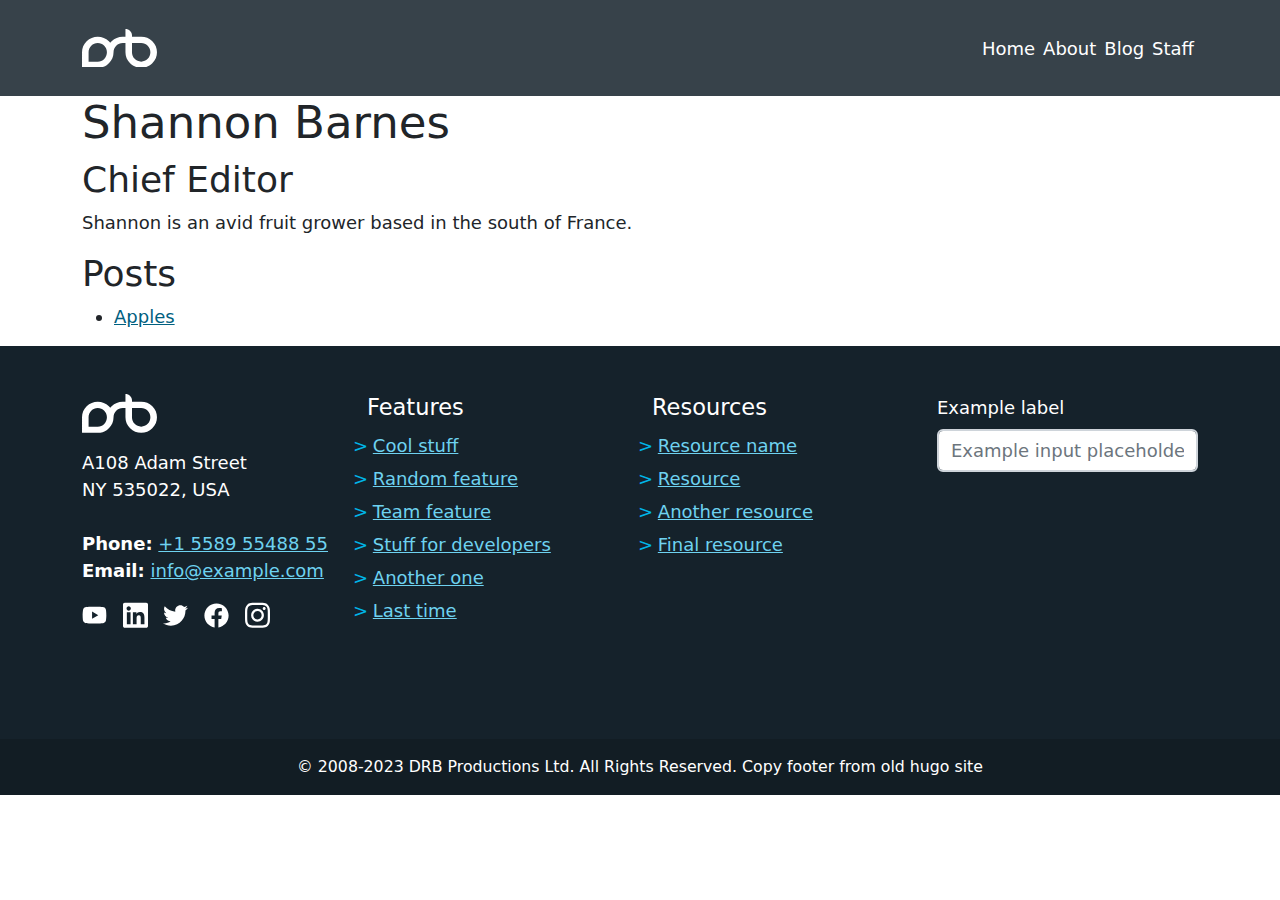
<file: authors/shannon.html>
<!doctype html>
<html lang="en">
  <head>
    <meta charset="utf-8">
    <meta name="viewport" content="width=device-width, initial-scale=1">
    <link type="application/atom+xml" rel="alternate" href="https://kazmeyer.github.io/drb/feed.xml" title="DRB Productions" />
    <!-- Begin Jekyll SEO tag v2.8.0 -->
<title>Shannon | DRB Productions</title>
<meta name="generator" content="Jekyll v4.3.1" />
<meta property="og:title" content="Shannon" />
<meta property="og:locale" content="en_CA" />
<meta name="description" content="Shannon is an avid fruit grower based in the south of France." />
<meta property="og:description" content="Shannon is an avid fruit grower based in the south of France." />
<link rel="canonical" href="https://kazmeyer.github.io/drb/authors/shannon.html" />
<meta property="og:url" content="https://kazmeyer.github.io/drb/authors/shannon.html" />
<meta property="og:site_name" content="DRB Productions" />
<meta property="og:type" content="article" />
<meta property="article:published_time" content="2023-01-23T14:30:23-06:00" />
<meta name="twitter:card" content="summary" />
<meta property="twitter:title" content="Shannon" />
<script type="application/ld+json">
{"@context":"https://schema.org","@type":"BlogPosting","dateModified":"2023-01-23T14:30:23-06:00","datePublished":"2023-01-23T14:30:23-06:00","description":"Shannon is an avid fruit grower based in the south of France.","headline":"Shannon","mainEntityOfPage":{"@type":"WebPage","@id":"https://kazmeyer.github.io/drb/authors/shannon.html"},"url":"https://kazmeyer.github.io/drb/authors/shannon.html"}</script>
<!-- End Jekyll SEO tag -->
<meta property="og:image" content="https://kazmeyer.github.io/drb/assets/images/drb-productions-usability-analyst.jpg" />
      <meta property="twitter:image" content="https://kazmeyer.github.io/drb/assets/images/drb-productions-usability-analyst.jpg" /><link rel="stylesheet" href="https://kazmeyer.github.io/drb/assets/css/main.css">
    <link rel="stylesheet" href="https://unpkg.com/aos@next/dist/aos.css" />
  </head>
  <body class="body-home">
    <div class="loader-wrapper">
  <div class="loader">
  </div>
  <div class="loader-section section-left"></div>
  <div class="loader-section section-right"></div>
</div>
<div class="container-fluid bg-dark sticky-top">
  <div class="container">
    <div class="row">
        <nav class="navbar navbar-expand-lg navbar-dark bg-dark  my-0  my-md-3" aria-label="Offcanvas navbar large">
      <div class="container-fluid">
        <a class="navbar-brand" href="https://kazmeyer.github.io/drb/"><svg class="svg-white svg-logo " xmlns="http://www.w3.org/2000/svg" viewBox="0 0 41.17 21.32"><path d="M38.62 6.73c-1.7-1.66-3.74-2.48-6.11-2.48h-5.06v-.66c0-.98-.35-1.82-1.06-2.53S24.85 0 23.86 0v4.25h-1.5c-2.36 0-4.39.83-6.09 2.48-.28.28-.54.56-.77.85-.23-.29-.48-.56-.75-.83-1.71-1.67-3.74-2.51-6.1-2.51s-4.39.84-6.09 2.51C.86 8.42.01 10.44.01 12.8v8.51h8.64c1.91 0 3.6-.54 5.08-1.61.36-.26.7-.55 1.03-.87 1.7-1.66 2.55-3.67 2.55-6.03v-.04c0-1.41.49-2.62 1.47-3.62s2.17-1.51 3.58-1.51h1.5v5.12c0 2.36.85 4.38 2.55 6.05 1.7 1.67 3.73 2.51 6.09 2.51s4.4-.83 6.1-2.51 2.56-3.69 2.56-6.05-.85-4.37-2.55-6.03Zm-26.41 9.69c-.98 1-2.17 1.51-3.57 1.51H3.61v-5.12c0-1.41.49-2.62 1.46-3.64s2.16-1.53 3.57-1.53 2.6.51 3.57 1.53c.98 1.02 1.46 2.23 1.46 3.64 0 1.41-.49 2.61-1.46 3.61Zm23.86-.02c-.98 1.02-2.17 1.53-3.58 1.53s-2.6-.51-3.58-1.53-1.47-2.23-1.47-3.64V7.64h5.05c1.41 0 2.6.5 3.58 1.5s1.47 2.21 1.47 3.62c0 1.41-.49 2.62-1.47 3.64Z"/></svg>
          <h1 style="text-indent: -9999px; position: absolute;">DRB Productions</h1></a>
        <button class="navbar-toggler" type="button" data-bs-toggle="offcanvas" data-bs-target="#offcanvasNavbar2" aria-controls="offcanvasNavbar2">menu
          <span class="navbar-toggler-icon"></span>
        </button>
        <div class="offcanvas offcanvas-end text-bg-dark" tabindex="-1" id="offcanvasNavbar2" aria-labelledby="offcanvasNavbar2Label">
          <div class="offcanvas-header">
            <svg class="svg-white svg-logo bi me-2" xmlns="http://www.w3.org/2000/svg" viewBox="0 0 41.17 21.32"><path d="M38.62 6.73c-1.7-1.66-3.74-2.48-6.11-2.48h-5.06v-.66c0-.98-.35-1.82-1.06-2.53S24.85 0 23.86 0v4.25h-1.5c-2.36 0-4.39.83-6.09 2.48-.28.28-.54.56-.77.85-.23-.29-.48-.56-.75-.83-1.71-1.67-3.74-2.51-6.1-2.51s-4.39.84-6.09 2.51C.86 8.42.01 10.44.01 12.8v8.51h8.64c1.91 0 3.6-.54 5.08-1.61.36-.26.7-.55 1.03-.87 1.7-1.66 2.55-3.67 2.55-6.03v-.04c0-1.41.49-2.62 1.47-3.62s2.17-1.51 3.58-1.51h1.5v5.12c0 2.36.85 4.38 2.55 6.05 1.7 1.67 3.73 2.51 6.09 2.51s4.4-.83 6.1-2.51 2.56-3.69 2.56-6.05-.85-4.37-2.55-6.03Zm-26.41 9.69c-.98 1-2.17 1.51-3.57 1.51H3.61v-5.12c0-1.41.49-2.62 1.46-3.64s2.16-1.53 3.57-1.53 2.6.51 3.57 1.53c.98 1.02 1.46 2.23 1.46 3.64 0 1.41-.49 2.61-1.46 3.61Zm23.86-.02c-.98 1.02-2.17 1.53-3.58 1.53s-2.6-.51-3.58-1.53-1.47-2.23-1.47-3.64V7.64h5.05c1.41 0 2.6.5 3.58 1.5s1.47 2.21 1.47 3.62c0 1.41-.49 2.62-1.47 3.64Z"/></svg>
          <h1 class="offcanvas-title" id="offcanvasNavbar2Label" style="text-indent: -9999px; position: absolute;">DRB Productions</h1>
            <button type="button" class="btn-close btn-close-white" data-bs-dismiss="offcanvas" aria-label="Close"></button>
          </div>
          <div class="offcanvas-body">
            <ul class="navbar-nav justify-content-end flex-grow-1">
              
              <li class="nav-item">
                <a href="https://kazmeyer.github.io/drb/" class="nav-link "   >Home</a> 
              </li>
              
              <li class="nav-item">
                <a href="https://kazmeyer.github.io/drb/about.html" class="nav-link "   >About</a> 
              </li>
              
              <li class="nav-item">
                <a href="https://kazmeyer.github.io/drb/blog.html" class="nav-link "   >Blog</a> 
              </li>
              
              <li class="nav-item">
                <a href="https://kazmeyer.github.io/drb/staff.html" class="nav-link "   >Staff</a> 
              </li>
              
            </ul>

          </div>
        </div>
      </div>
    </nav>   
    </div>
  </div>
</div>
    <main>
      <div class="container">
  <div class="row">
    <div class="col-md-12">
      <h1>Shannon Barnes</h1>
      <h2>Chief Editor</h2>

      <p>Shannon is an avid fruit grower based in the south of France.</p>


      <h2>Posts</h2>
      <ul>
        
        
          <li><a href="https://kazmeyer.github.io/drb/2018/08/21/apples.html">Apples</a></li>
        
      </ul>      
    </div>
  </div>
</div>
      
    </main>
    
    <footer>
  <div id="footer-top" class="container-fluid py-5">
    <div class="container">
      <div class="row">
        <div class="col-12 col-lg-3 order-4 order-lg-1">
              <svg class="svg-white svg-logo bi me-2" xmlns="http://www.w3.org/2000/svg" viewBox="0 0 41.17 21.32"><path d="M38.62 6.73c-1.7-1.66-3.74-2.48-6.11-2.48h-5.06v-.66c0-.98-.35-1.82-1.06-2.53S24.85 0 23.86 0v4.25h-1.5c-2.36 0-4.39.83-6.09 2.48-.28.28-.54.56-.77.85-.23-.29-.48-.56-.75-.83-1.71-1.67-3.74-2.51-6.1-2.51s-4.39.84-6.09 2.51C.86 8.42.01 10.44.01 12.8v8.51h8.64c1.91 0 3.6-.54 5.08-1.61.36-.26.7-.55 1.03-.87 1.7-1.66 2.55-3.67 2.55-6.03v-.04c0-1.41.49-2.62 1.47-3.62s2.17-1.51 3.58-1.51h1.5v5.12c0 2.36.85 4.38 2.55 6.05 1.7 1.67 3.73 2.51 6.09 2.51s4.4-.83 6.1-2.51 2.56-3.69 2.56-6.05-.85-4.37-2.55-6.03Zm-26.41 9.69c-.98 1-2.17 1.51-3.57 1.51H3.61v-5.12c0-1.41.49-2.62 1.46-3.64s2.16-1.53 3.57-1.53 2.6.51 3.57 1.53c.98 1.02 1.46 2.23 1.46 3.64 0 1.41-.49 2.61-1.46 3.61Zm23.86-.02c-.98 1.02-2.17 1.53-3.58 1.53s-2.6-.51-3.58-1.53-1.47-2.23-1.47-3.64V7.64h5.05c1.41 0 2.6.5 3.58 1.5s1.47 2.21 1.47 3.62c0 1.41-.49 2.62-1.47 3.64Z"/></svg>
              <p class="mt-3">
                    A108 Adam Street <br>
                    NY 535022, USA<br><br>
                    <strong>Phone:</strong> <a href="tel:+1 5589 55488 55">+1 5589 55488 55</a><br>
                    <strong>Email:</strong> <a href="mailto:info@example.com">info@example.com</a><br>
              </p>
              <p>
                <a href="https://youtube.com" aria-label="Watch us on YouTube"><svg class="svg-white svg-social-icon" xmlns="http://www.w3.org/2000/svg" viewBox="0 0 576 512"><path d="M549.655 124.083c-6.281-23.65-24.787-42.276-48.284-48.597C458.781 64 288 64 288 64S117.22 64 74.629 75.486c-23.497 6.322-42.003 24.947-48.284 48.597-11.412 42.867-11.412 132.305-11.412 132.305s0 89.438 11.412 132.305c6.281 23.65 24.787 41.5 48.284 47.821C117.22 448 288 448 288 448s170.78 0 213.371-11.486c23.497-6.321 42.003-24.171 48.284-47.821 11.412-42.867 11.412-132.305 11.412-132.305s0-89.438-11.412-132.305zm-317.51 213.508V175.185l142.739 81.205-142.739 81.201z"/></svg></a>
                <a href="https://linkedin.com" aria-label="More info on LinkedIn"><svg class="svg-white svg-social-icon" xmlns="http://www.w3.org/2000/svg" viewBox="0 0 448 512"><path d="M416 32H31.9C14.3 32 0 46.5 0 64.3v383.4C0 465.5 14.3 480 31.9 480H416c17.6 0 32-14.5 32-32.3V64.3c0-17.8-14.4-32.3-32-32.3zM135.4 416H69V202.2h66.5V416zm-33.2-243c-21.3 0-38.5-17.3-38.5-38.5S80.9 96 102.2 96c21.2 0 38.5 17.3 38.5 38.5 0 21.3-17.2 38.5-38.5 38.5zm282.1 243h-66.4V312c0-24.8-.5-56.7-34.5-56.7-34.6 0-39.9 27-39.9 54.9V416h-66.4V202.2h63.7v29.2h.9c8.9-16.8 30.6-34.5 62.9-34.5 67.2 0 79.7 44.3 79.7 101.9V416z"/></svg></a>

                <a href="https://twitter.com" aria-label="Follow us on Twitter"><svg class="svg-white svg-social-icon" xmlns="http://www.w3.org/2000/svg" viewBox="0 0 512 512"><path d="M459.37 151.716c.325 4.548.325 9.097.325 13.645 0 138.72-105.583 298.558-298.558 298.558-59.452 0-114.68-17.219-161.137-47.106 8.447.974 16.568 1.299 25.34 1.299 49.055 0 94.213-16.568 130.274-44.832-46.132-.975-84.792-31.188-98.112-72.772 6.498.974 12.995 1.624 19.818 1.624 9.421 0 18.843-1.3 27.614-3.573-48.081-9.747-84.143-51.98-84.143-102.985v-1.299c13.969 7.797 30.214 12.67 47.431 13.319-28.264-18.843-46.781-51.005-46.781-87.391 0-19.492 5.197-37.36 14.294-52.954 51.655 63.675 129.3 105.258 216.365 109.807-1.624-7.797-2.599-15.918-2.599-24.04 0-57.828 46.782-104.934 104.934-104.934 30.213 0 57.502 12.67 76.67 33.137 23.715-4.548 46.456-13.32 66.599-25.34-7.798 24.366-24.366 44.833-46.132 57.827 21.117-2.273 41.584-8.122 60.426-16.243-14.292 20.791-32.161 39.308-52.628 54.253z"/></svg></a>

                <a href="https://facebook.com" aria-label="Read more on Facebook"><svg class="svg-white svg-social-icon" xmlns="http://www.w3.org/2000/svg" viewBox="0 0 512 512"><path d="M504 256C504 119 393 8 256 8S8 119 8 256c0 123.78 90.69 226.38 209.25 245V327.69h-63V256h63v-54.64c0-62.15 37-96.48 93.67-96.48 27.14 0 55.52 4.84 55.52 4.84v61h-31.28c-30.8 0-40.41 19.12-40.41 38.73V256h68.78l-11 71.69h-57.78V501C413.31 482.38 504 379.78 504 256z"/></svg></a>

                <a href="https://instagram.com" aria-label="Check us our on Instagram"><svg class="svg-white svg-social-icon" xmlns="http://www.w3.org/2000/svg" viewBox="0 0 448 512"><path d="M224.1 141c-63.6 0-114.9 51.3-114.9 114.9s51.3 114.9 114.9 114.9S339 319.5 339 255.9 287.7 141 224.1 141zm0 189.6c-41.1 0-74.7-33.5-74.7-74.7s33.5-74.7 74.7-74.7 74.7 33.5 74.7 74.7-33.6 74.7-74.7 74.7zm146.4-194.3c0 14.9-12 26.8-26.8 26.8-14.9 0-26.8-12-26.8-26.8s12-26.8 26.8-26.8 26.8 12 26.8 26.8zm76.1 27.2c-1.7-35.9-9.9-67.7-36.2-93.9-26.2-26.2-58-34.4-93.9-36.2-37-2.1-147.9-2.1-184.9 0-35.8 1.7-67.6 9.9-93.9 36.1s-34.4 58-36.2 93.9c-2.1 37-2.1 147.9 0 184.9 1.7 35.9 9.9 67.7 36.2 93.9s58 34.4 93.9 36.2c37 2.1 147.9 2.1 184.9 0 35.9-1.7 67.7-9.9 93.9-36.2 26.2-26.2 34.4-58 36.2-93.9 2.1-37 2.1-147.8 0-184.8zM398.8 388c-7.8 19.6-22.9 34.7-42.6 42.6-29.5 11.7-99.5 9-132.1 9s-102.7 2.6-132.1-9c-19.6-7.8-34.7-22.9-42.6-42.6-11.7-29.5-9-99.5-9-132.1s-2.6-102.7 9-132.1c7.8-19.6 22.9-34.7 42.6-42.6 29.5-11.7 99.5-9 132.1-9s102.7-2.6 132.1 9c19.6 7.8 34.7 22.9 42.6 42.6 11.7 29.5 9 99.5 9 132.1s2.7 102.7-9 132.1z"/></svg></a>
              </p>
        </div>
        <div class="col-6 col-lg-3 order-1 order-lg-2 mb-5">
          <h1 class="h5">Features</h1>
          <ul class="footer-nav list-unstyled text-small">
            <li>> <a href="#">Cool stuff</a></li>
            <li>> <a href="#">Random feature</a></li>
            <li>> <a href="#">Team feature</a></li>
            <li>> <a href="#">Stuff for developers</a></li>
            <li>> <a href="#">Another one</a></li>
            <li>> <a href="#">Last time</a></li>
          </ul>
        </div>
        <div class="col-6 col-lg-3 order-2 order-lg-3 mb-5">
          <h1 class="h5">Resources</h1>
          <ul class="footer-nav list-unstyled text-small">
            <li>> <a href="#">Resource name</a></li>
            <li>> <a href="#">Resource</a></li>
            <li>> <a href="#">Another resource</a></li>
            <li>> <a href="#">Final resource</a></li>
          </ul>
        </div>
        <div class="col-12 col-lg-3 order-3 order-lg-4 mb-5">
          <form action="">
            <div class="mb-3">
              <label for="formGroupExampleInput" class="form-label">Example label</label>
              <input type="text" class="form-control" id="formGroupExampleInput" placeholder="Example input placeholder">
            </div>
          </form>
        </div>
      </div>
    </div>
  </div>
  <div id="footer-bottom" class="container-fluid py-3">
    <p class="text-center small mb-0">&copy; 2008-2023 DRB Productions Ltd. All Rights Reserved. Copy footer from old hugo site</p>
  </div>
</footer>
<script src="https://unpkg.com/aos@next/dist/aos.js"></script>
<!-- <script src="https://cdn.jsdelivr.net/npm/swiper@8/swiper-bundle.min.js"></script> -->
<script src="https://kazmeyer.github.io/drb/assets/js/bootstrap.js"></script>
  </body>
</html>
</file>
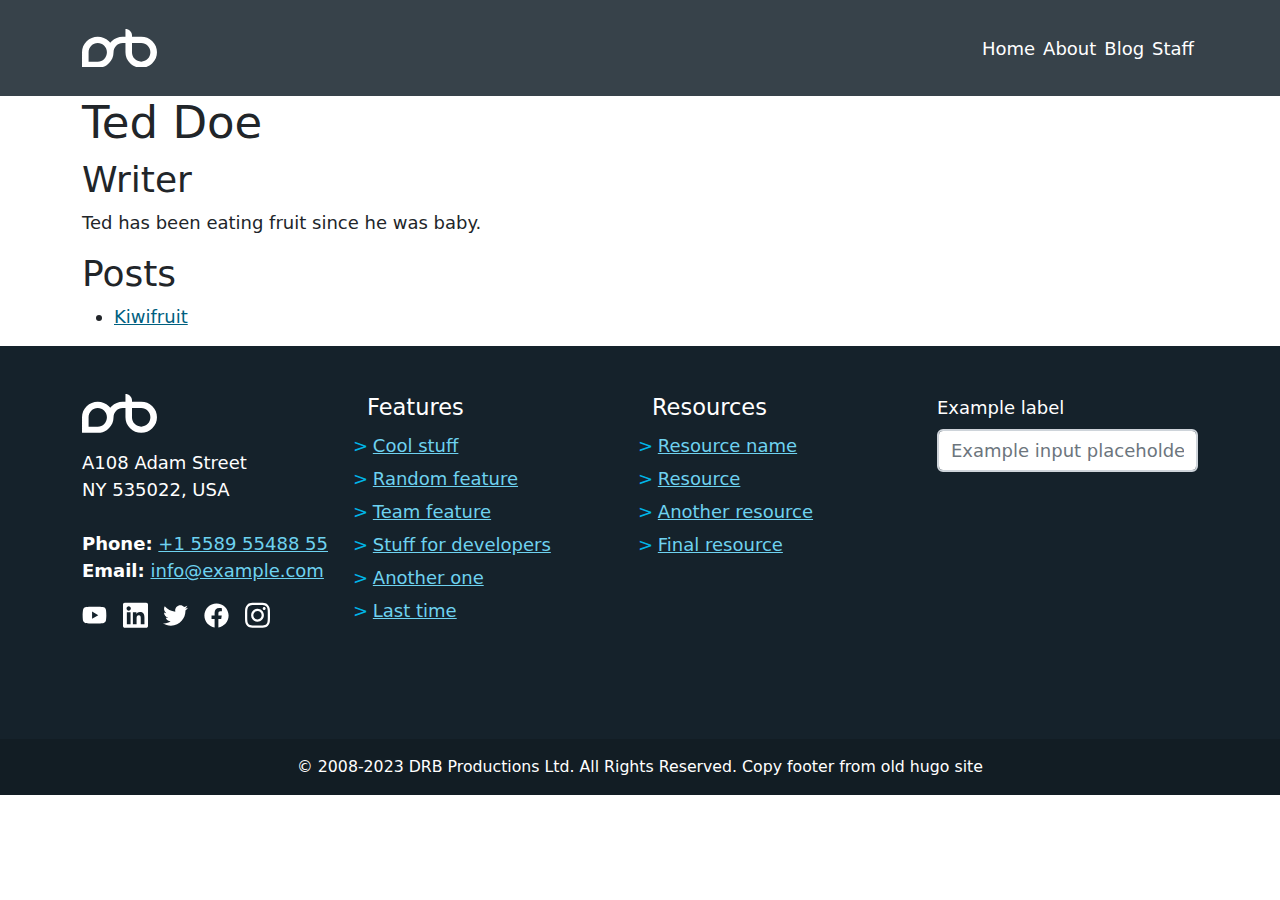
<file: authors/ted.html>
<!doctype html>
<html lang="en">
  <head>
    <meta charset="utf-8">
    <meta name="viewport" content="width=device-width, initial-scale=1">
    <link type="application/atom+xml" rel="alternate" href="https://kazmeyer.github.io/drb/feed.xml" title="DRB Productions" />
    <!-- Begin Jekyll SEO tag v2.8.0 -->
<title>Ted | DRB Productions</title>
<meta name="generator" content="Jekyll v4.3.1" />
<meta property="og:title" content="Ted" />
<meta property="og:locale" content="en_CA" />
<meta name="description" content="Ted has been eating fruit since he was baby." />
<meta property="og:description" content="Ted has been eating fruit since he was baby." />
<link rel="canonical" href="https://kazmeyer.github.io/drb/authors/ted.html" />
<meta property="og:url" content="https://kazmeyer.github.io/drb/authors/ted.html" />
<meta property="og:site_name" content="DRB Productions" />
<meta property="og:type" content="article" />
<meta property="article:published_time" content="2023-01-23T14:30:23-06:00" />
<meta name="twitter:card" content="summary" />
<meta property="twitter:title" content="Ted" />
<script type="application/ld+json">
{"@context":"https://schema.org","@type":"BlogPosting","dateModified":"2023-01-23T14:30:23-06:00","datePublished":"2023-01-23T14:30:23-06:00","description":"Ted has been eating fruit since he was baby.","headline":"Ted","mainEntityOfPage":{"@type":"WebPage","@id":"https://kazmeyer.github.io/drb/authors/ted.html"},"url":"https://kazmeyer.github.io/drb/authors/ted.html"}</script>
<!-- End Jekyll SEO tag -->
<meta property="og:image" content="https://kazmeyer.github.io/drb/assets/images/drb-productions-usability-analyst.jpg" />
      <meta property="twitter:image" content="https://kazmeyer.github.io/drb/assets/images/drb-productions-usability-analyst.jpg" /><link rel="stylesheet" href="https://kazmeyer.github.io/drb/assets/css/main.css">
    <link rel="stylesheet" href="https://unpkg.com/aos@next/dist/aos.css" />
  </head>
  <body class="body-home">
    <div class="loader-wrapper">
  <div class="loader">
  </div>
  <div class="loader-section section-left"></div>
  <div class="loader-section section-right"></div>
</div>
<div class="container-fluid bg-dark sticky-top">
  <div class="container">
    <div class="row">
        <nav class="navbar navbar-expand-lg navbar-dark bg-dark  my-0  my-md-3" aria-label="Offcanvas navbar large">
      <div class="container-fluid">
        <a class="navbar-brand" href="https://kazmeyer.github.io/drb/"><svg class="svg-white svg-logo " xmlns="http://www.w3.org/2000/svg" viewBox="0 0 41.17 21.32"><path d="M38.62 6.73c-1.7-1.66-3.74-2.48-6.11-2.48h-5.06v-.66c0-.98-.35-1.82-1.06-2.53S24.85 0 23.86 0v4.25h-1.5c-2.36 0-4.39.83-6.09 2.48-.28.28-.54.56-.77.85-.23-.29-.48-.56-.75-.83-1.71-1.67-3.74-2.51-6.1-2.51s-4.39.84-6.09 2.51C.86 8.42.01 10.44.01 12.8v8.51h8.64c1.91 0 3.6-.54 5.08-1.61.36-.26.7-.55 1.03-.87 1.7-1.66 2.55-3.67 2.55-6.03v-.04c0-1.41.49-2.62 1.47-3.62s2.17-1.51 3.58-1.51h1.5v5.12c0 2.36.85 4.38 2.55 6.05 1.7 1.67 3.73 2.51 6.09 2.51s4.4-.83 6.1-2.51 2.56-3.69 2.56-6.05-.85-4.37-2.55-6.03Zm-26.41 9.69c-.98 1-2.17 1.51-3.57 1.51H3.61v-5.12c0-1.41.49-2.62 1.46-3.64s2.16-1.53 3.57-1.53 2.6.51 3.57 1.53c.98 1.02 1.46 2.23 1.46 3.64 0 1.41-.49 2.61-1.46 3.61Zm23.86-.02c-.98 1.02-2.17 1.53-3.58 1.53s-2.6-.51-3.58-1.53-1.47-2.23-1.47-3.64V7.64h5.05c1.41 0 2.6.5 3.58 1.5s1.47 2.21 1.47 3.62c0 1.41-.49 2.62-1.47 3.64Z"/></svg>
          <h1 style="text-indent: -9999px; position: absolute;">DRB Productions</h1></a>
        <button class="navbar-toggler" type="button" data-bs-toggle="offcanvas" data-bs-target="#offcanvasNavbar2" aria-controls="offcanvasNavbar2">menu
          <span class="navbar-toggler-icon"></span>
        </button>
        <div class="offcanvas offcanvas-end text-bg-dark" tabindex="-1" id="offcanvasNavbar2" aria-labelledby="offcanvasNavbar2Label">
          <div class="offcanvas-header">
            <svg class="svg-white svg-logo bi me-2" xmlns="http://www.w3.org/2000/svg" viewBox="0 0 41.17 21.32"><path d="M38.62 6.73c-1.7-1.66-3.74-2.48-6.11-2.48h-5.06v-.66c0-.98-.35-1.82-1.06-2.53S24.85 0 23.86 0v4.25h-1.5c-2.36 0-4.39.83-6.09 2.48-.28.28-.54.56-.77.85-.23-.29-.48-.56-.75-.83-1.71-1.67-3.74-2.51-6.1-2.51s-4.39.84-6.09 2.51C.86 8.42.01 10.44.01 12.8v8.51h8.64c1.91 0 3.6-.54 5.08-1.61.36-.26.7-.55 1.03-.87 1.7-1.66 2.55-3.67 2.55-6.03v-.04c0-1.41.49-2.62 1.47-3.62s2.17-1.51 3.58-1.51h1.5v5.12c0 2.36.85 4.38 2.55 6.05 1.7 1.67 3.73 2.51 6.09 2.51s4.4-.83 6.1-2.51 2.56-3.69 2.56-6.05-.85-4.37-2.55-6.03Zm-26.41 9.69c-.98 1-2.17 1.51-3.57 1.51H3.61v-5.12c0-1.41.49-2.62 1.46-3.64s2.16-1.53 3.57-1.53 2.6.51 3.57 1.53c.98 1.02 1.46 2.23 1.46 3.64 0 1.41-.49 2.61-1.46 3.61Zm23.86-.02c-.98 1.02-2.17 1.53-3.58 1.53s-2.6-.51-3.58-1.53-1.47-2.23-1.47-3.64V7.64h5.05c1.41 0 2.6.5 3.58 1.5s1.47 2.21 1.47 3.62c0 1.41-.49 2.62-1.47 3.64Z"/></svg>
          <h1 class="offcanvas-title" id="offcanvasNavbar2Label" style="text-indent: -9999px; position: absolute;">DRB Productions</h1>
            <button type="button" class="btn-close btn-close-white" data-bs-dismiss="offcanvas" aria-label="Close"></button>
          </div>
          <div class="offcanvas-body">
            <ul class="navbar-nav justify-content-end flex-grow-1">
              
              <li class="nav-item">
                <a href="https://kazmeyer.github.io/drb/" class="nav-link "   >Home</a> 
              </li>
              
              <li class="nav-item">
                <a href="https://kazmeyer.github.io/drb/about.html" class="nav-link "   >About</a> 
              </li>
              
              <li class="nav-item">
                <a href="https://kazmeyer.github.io/drb/blog.html" class="nav-link "   >Blog</a> 
              </li>
              
              <li class="nav-item">
                <a href="https://kazmeyer.github.io/drb/staff.html" class="nav-link "   >Staff</a> 
              </li>
              
            </ul>

          </div>
        </div>
      </div>
    </nav>   
    </div>
  </div>
</div>
    <main>
      <div class="container">
  <div class="row">
    <div class="col-md-12">
      <h1>Ted Doe</h1>
      <h2>Writer</h2>

      <p>Ted has been eating fruit since he was baby.</p>


      <h2>Posts</h2>
      <ul>
        
        
          <li><a href="https://kazmeyer.github.io/drb/2018/08/22/kiwifruit.html">Kiwifruit</a></li>
        
      </ul>      
    </div>
  </div>
</div>
      
    </main>
    
    <footer>
  <div id="footer-top" class="container-fluid py-5">
    <div class="container">
      <div class="row">
        <div class="col-12 col-lg-3 order-4 order-lg-1">
              <svg class="svg-white svg-logo bi me-2" xmlns="http://www.w3.org/2000/svg" viewBox="0 0 41.17 21.32"><path d="M38.62 6.73c-1.7-1.66-3.74-2.48-6.11-2.48h-5.06v-.66c0-.98-.35-1.82-1.06-2.53S24.85 0 23.86 0v4.25h-1.5c-2.36 0-4.39.83-6.09 2.48-.28.28-.54.56-.77.85-.23-.29-.48-.56-.75-.83-1.71-1.67-3.74-2.51-6.1-2.51s-4.39.84-6.09 2.51C.86 8.42.01 10.44.01 12.8v8.51h8.64c1.91 0 3.6-.54 5.08-1.61.36-.26.7-.55 1.03-.87 1.7-1.66 2.55-3.67 2.55-6.03v-.04c0-1.41.49-2.62 1.47-3.62s2.17-1.51 3.58-1.51h1.5v5.12c0 2.36.85 4.38 2.55 6.05 1.7 1.67 3.73 2.51 6.09 2.51s4.4-.83 6.1-2.51 2.56-3.69 2.56-6.05-.85-4.37-2.55-6.03Zm-26.41 9.69c-.98 1-2.17 1.51-3.57 1.51H3.61v-5.12c0-1.41.49-2.62 1.46-3.64s2.16-1.53 3.57-1.53 2.6.51 3.57 1.53c.98 1.02 1.46 2.23 1.46 3.64 0 1.41-.49 2.61-1.46 3.61Zm23.86-.02c-.98 1.02-2.17 1.53-3.58 1.53s-2.6-.51-3.58-1.53-1.47-2.23-1.47-3.64V7.64h5.05c1.41 0 2.6.5 3.58 1.5s1.47 2.21 1.47 3.62c0 1.41-.49 2.62-1.47 3.64Z"/></svg>
              <p class="mt-3">
                    A108 Adam Street <br>
                    NY 535022, USA<br><br>
                    <strong>Phone:</strong> <a href="tel:+1 5589 55488 55">+1 5589 55488 55</a><br>
                    <strong>Email:</strong> <a href="mailto:info@example.com">info@example.com</a><br>
              </p>
              <p>
                <a href="https://youtube.com" aria-label="Watch us on YouTube"><svg class="svg-white svg-social-icon" xmlns="http://www.w3.org/2000/svg" viewBox="0 0 576 512"><path d="M549.655 124.083c-6.281-23.65-24.787-42.276-48.284-48.597C458.781 64 288 64 288 64S117.22 64 74.629 75.486c-23.497 6.322-42.003 24.947-48.284 48.597-11.412 42.867-11.412 132.305-11.412 132.305s0 89.438 11.412 132.305c6.281 23.65 24.787 41.5 48.284 47.821C117.22 448 288 448 288 448s170.78 0 213.371-11.486c23.497-6.321 42.003-24.171 48.284-47.821 11.412-42.867 11.412-132.305 11.412-132.305s0-89.438-11.412-132.305zm-317.51 213.508V175.185l142.739 81.205-142.739 81.201z"/></svg></a>
                <a href="https://linkedin.com" aria-label="More info on LinkedIn"><svg class="svg-white svg-social-icon" xmlns="http://www.w3.org/2000/svg" viewBox="0 0 448 512"><path d="M416 32H31.9C14.3 32 0 46.5 0 64.3v383.4C0 465.5 14.3 480 31.9 480H416c17.6 0 32-14.5 32-32.3V64.3c0-17.8-14.4-32.3-32-32.3zM135.4 416H69V202.2h66.5V416zm-33.2-243c-21.3 0-38.5-17.3-38.5-38.5S80.9 96 102.2 96c21.2 0 38.5 17.3 38.5 38.5 0 21.3-17.2 38.5-38.5 38.5zm282.1 243h-66.4V312c0-24.8-.5-56.7-34.5-56.7-34.6 0-39.9 27-39.9 54.9V416h-66.4V202.2h63.7v29.2h.9c8.9-16.8 30.6-34.5 62.9-34.5 67.2 0 79.7 44.3 79.7 101.9V416z"/></svg></a>

                <a href="https://twitter.com" aria-label="Follow us on Twitter"><svg class="svg-white svg-social-icon" xmlns="http://www.w3.org/2000/svg" viewBox="0 0 512 512"><path d="M459.37 151.716c.325 4.548.325 9.097.325 13.645 0 138.72-105.583 298.558-298.558 298.558-59.452 0-114.68-17.219-161.137-47.106 8.447.974 16.568 1.299 25.34 1.299 49.055 0 94.213-16.568 130.274-44.832-46.132-.975-84.792-31.188-98.112-72.772 6.498.974 12.995 1.624 19.818 1.624 9.421 0 18.843-1.3 27.614-3.573-48.081-9.747-84.143-51.98-84.143-102.985v-1.299c13.969 7.797 30.214 12.67 47.431 13.319-28.264-18.843-46.781-51.005-46.781-87.391 0-19.492 5.197-37.36 14.294-52.954 51.655 63.675 129.3 105.258 216.365 109.807-1.624-7.797-2.599-15.918-2.599-24.04 0-57.828 46.782-104.934 104.934-104.934 30.213 0 57.502 12.67 76.67 33.137 23.715-4.548 46.456-13.32 66.599-25.34-7.798 24.366-24.366 44.833-46.132 57.827 21.117-2.273 41.584-8.122 60.426-16.243-14.292 20.791-32.161 39.308-52.628 54.253z"/></svg></a>

                <a href="https://facebook.com" aria-label="Read more on Facebook"><svg class="svg-white svg-social-icon" xmlns="http://www.w3.org/2000/svg" viewBox="0 0 512 512"><path d="M504 256C504 119 393 8 256 8S8 119 8 256c0 123.78 90.69 226.38 209.25 245V327.69h-63V256h63v-54.64c0-62.15 37-96.48 93.67-96.48 27.14 0 55.52 4.84 55.52 4.84v61h-31.28c-30.8 0-40.41 19.12-40.41 38.73V256h68.78l-11 71.69h-57.78V501C413.31 482.38 504 379.78 504 256z"/></svg></a>

                <a href="https://instagram.com" aria-label="Check us our on Instagram"><svg class="svg-white svg-social-icon" xmlns="http://www.w3.org/2000/svg" viewBox="0 0 448 512"><path d="M224.1 141c-63.6 0-114.9 51.3-114.9 114.9s51.3 114.9 114.9 114.9S339 319.5 339 255.9 287.7 141 224.1 141zm0 189.6c-41.1 0-74.7-33.5-74.7-74.7s33.5-74.7 74.7-74.7 74.7 33.5 74.7 74.7-33.6 74.7-74.7 74.7zm146.4-194.3c0 14.9-12 26.8-26.8 26.8-14.9 0-26.8-12-26.8-26.8s12-26.8 26.8-26.8 26.8 12 26.8 26.8zm76.1 27.2c-1.7-35.9-9.9-67.7-36.2-93.9-26.2-26.2-58-34.4-93.9-36.2-37-2.1-147.9-2.1-184.9 0-35.8 1.7-67.6 9.9-93.9 36.1s-34.4 58-36.2 93.9c-2.1 37-2.1 147.9 0 184.9 1.7 35.9 9.9 67.7 36.2 93.9s58 34.4 93.9 36.2c37 2.1 147.9 2.1 184.9 0 35.9-1.7 67.7-9.9 93.9-36.2 26.2-26.2 34.4-58 36.2-93.9 2.1-37 2.1-147.8 0-184.8zM398.8 388c-7.8 19.6-22.9 34.7-42.6 42.6-29.5 11.7-99.5 9-132.1 9s-102.7 2.6-132.1-9c-19.6-7.8-34.7-22.9-42.6-42.6-11.7-29.5-9-99.5-9-132.1s-2.6-102.7 9-132.1c7.8-19.6 22.9-34.7 42.6-42.6 29.5-11.7 99.5-9 132.1-9s102.7-2.6 132.1 9c19.6 7.8 34.7 22.9 42.6 42.6 11.7 29.5 9 99.5 9 132.1s2.7 102.7-9 132.1z"/></svg></a>
              </p>
        </div>
        <div class="col-6 col-lg-3 order-1 order-lg-2 mb-5">
          <h1 class="h5">Features</h1>
          <ul class="footer-nav list-unstyled text-small">
            <li>> <a href="#">Cool stuff</a></li>
            <li>> <a href="#">Random feature</a></li>
            <li>> <a href="#">Team feature</a></li>
            <li>> <a href="#">Stuff for developers</a></li>
            <li>> <a href="#">Another one</a></li>
            <li>> <a href="#">Last time</a></li>
          </ul>
        </div>
        <div class="col-6 col-lg-3 order-2 order-lg-3 mb-5">
          <h1 class="h5">Resources</h1>
          <ul class="footer-nav list-unstyled text-small">
            <li>> <a href="#">Resource name</a></li>
            <li>> <a href="#">Resource</a></li>
            <li>> <a href="#">Another resource</a></li>
            <li>> <a href="#">Final resource</a></li>
          </ul>
        </div>
        <div class="col-12 col-lg-3 order-3 order-lg-4 mb-5">
          <form action="">
            <div class="mb-3">
              <label for="formGroupExampleInput" class="form-label">Example label</label>
              <input type="text" class="form-control" id="formGroupExampleInput" placeholder="Example input placeholder">
            </div>
          </form>
        </div>
      </div>
    </div>
  </div>
  <div id="footer-bottom" class="container-fluid py-3">
    <p class="text-center small mb-0">&copy; 2008-2023 DRB Productions Ltd. All Rights Reserved. Copy footer from old hugo site</p>
  </div>
</footer>
<script src="https://unpkg.com/aos@next/dist/aos.js"></script>
<!-- <script src="https://cdn.jsdelivr.net/npm/swiper@8/swiper-bundle.min.js"></script> -->
<script src="https://kazmeyer.github.io/drb/assets/js/bootstrap.js"></script>
  </body>
</html>
</file>
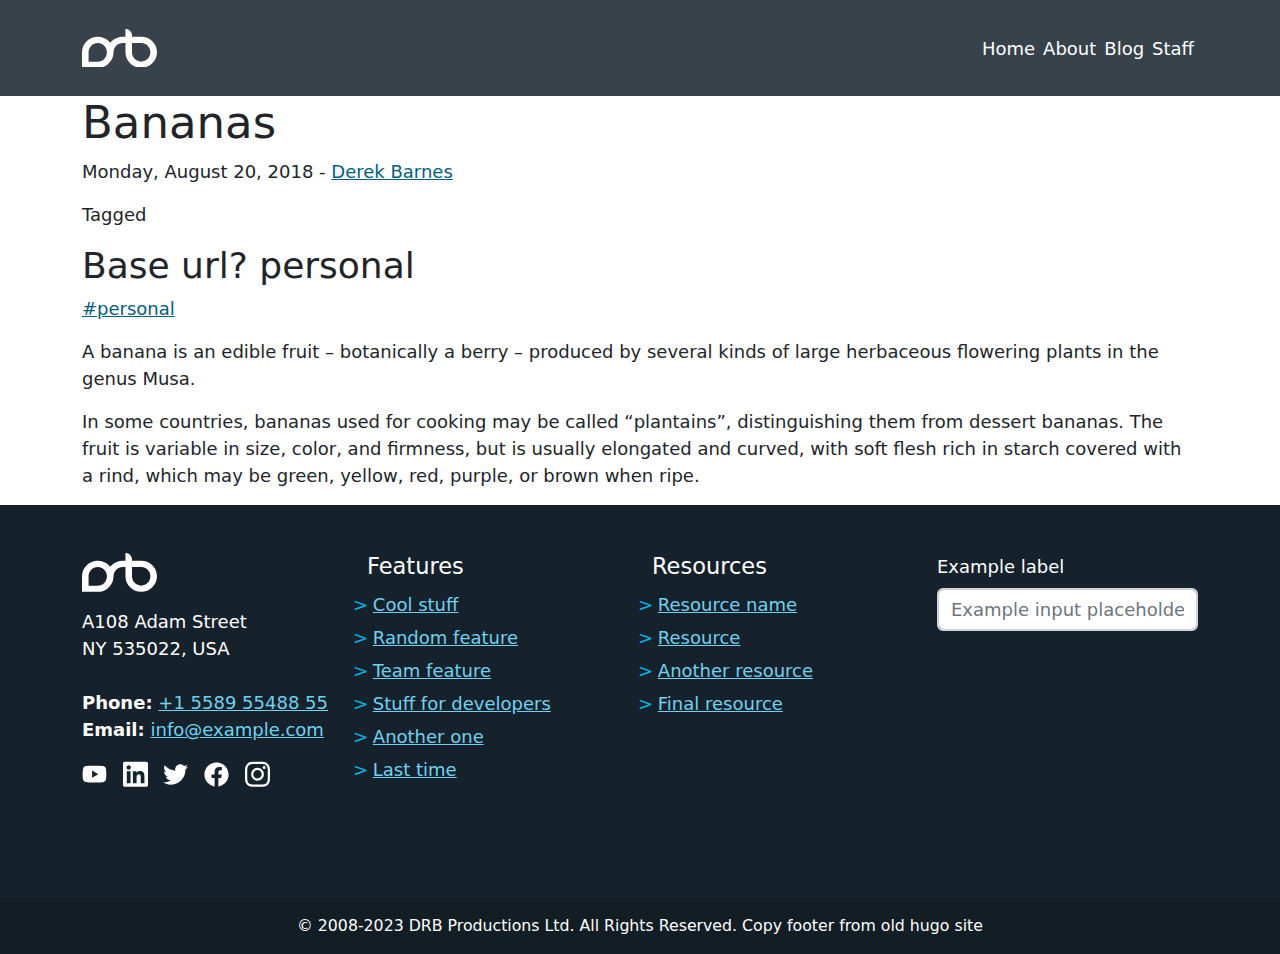
<file: 2018/08/20/bananas.html>
<!doctype html>
<html lang="en">
  <head>
    <meta charset="utf-8">
    <meta name="viewport" content="width=device-width, initial-scale=1">
    <link type="application/atom+xml" rel="alternate" href="https://kazmeyer.github.io/drb/feed.xml" title="DRB Productions" />
    <!-- Begin Jekyll SEO tag v2.8.0 -->
<title>Bananas | DRB Productions</title>
<meta name="generator" content="Jekyll v4.3.1" />
<meta property="og:title" content="Bananas" />
<meta name="author" content="derek" />
<meta property="og:locale" content="en_CA" />
<meta name="description" content="A banana is an edible fruit – botanically a berry – produced by several kinds of large herbaceous flowering plants in the genus Musa." />
<meta property="og:description" content="A banana is an edible fruit – botanically a berry – produced by several kinds of large herbaceous flowering plants in the genus Musa." />
<link rel="canonical" href="https://kazmeyer.github.io/drb/2018/08/20/bananas.html" />
<meta property="og:url" content="https://kazmeyer.github.io/drb/2018/08/20/bananas.html" />
<meta property="og:site_name" content="DRB Productions" />
<meta property="og:image" content="https://kazmeyer.github.io/drb/assets/images/ws_Simple_Light_Textured_Backround_1920x1080.jpg" />
<meta property="og:type" content="article" />
<meta property="article:published_time" content="2018-08-20T00:00:00-06:00" />
<meta name="twitter:card" content="summary_large_image" />
<meta property="twitter:image" content="https://kazmeyer.github.io/drb/assets/images/ws_Simple_Light_Textured_Backround_1920x1080.jpg" />
<meta property="twitter:title" content="Bananas" />
<script type="application/ld+json">
{"@context":"https://schema.org","@type":"BlogPosting","author":{"@type":"Person","name":"derek"},"dateModified":"2018-08-20T00:00:00-06:00","datePublished":"2018-08-20T00:00:00-06:00","description":"A banana is an edible fruit – botanically a berry – produced by several kinds of large herbaceous flowering plants in the genus Musa.","headline":"Bananas","image":"https://kazmeyer.github.io/drb/assets/images/ws_Simple_Light_Textured_Backround_1920x1080.jpg","mainEntityOfPage":{"@type":"WebPage","@id":"https://kazmeyer.github.io/drb/2018/08/20/bananas.html"},"url":"https://kazmeyer.github.io/drb/2018/08/20/bananas.html"}</script>
<!-- End Jekyll SEO tag -->
<link rel="stylesheet" href="https://kazmeyer.github.io/drb/assets/css/main.css">
    <link rel="stylesheet" href="https://unpkg.com/aos@next/dist/aos.css" />
  </head>
  <body class="body-home">
    <div class="loader-wrapper">
  <div class="loader">
  </div>
  <div class="loader-section section-left"></div>
  <div class="loader-section section-right"></div>
</div>
<div class="container-fluid bg-dark sticky-top">
  <div class="container">
    <div class="row">
        <nav class="navbar navbar-expand-lg navbar-dark bg-dark  my-0  my-md-3" aria-label="Offcanvas navbar large">
      <div class="container-fluid">
        <a class="navbar-brand" href="https://kazmeyer.github.io/drb/"><svg class="svg-white svg-logo " xmlns="http://www.w3.org/2000/svg" viewBox="0 0 41.17 21.32"><path d="M38.62 6.73c-1.7-1.66-3.74-2.48-6.11-2.48h-5.06v-.66c0-.98-.35-1.82-1.06-2.53S24.85 0 23.86 0v4.25h-1.5c-2.36 0-4.39.83-6.09 2.48-.28.28-.54.56-.77.85-.23-.29-.48-.56-.75-.83-1.71-1.67-3.74-2.51-6.1-2.51s-4.39.84-6.09 2.51C.86 8.42.01 10.44.01 12.8v8.51h8.64c1.91 0 3.6-.54 5.08-1.61.36-.26.7-.55 1.03-.87 1.7-1.66 2.55-3.67 2.55-6.03v-.04c0-1.41.49-2.62 1.47-3.62s2.17-1.51 3.58-1.51h1.5v5.12c0 2.36.85 4.38 2.55 6.05 1.7 1.67 3.73 2.51 6.09 2.51s4.4-.83 6.1-2.51 2.56-3.69 2.56-6.05-.85-4.37-2.55-6.03Zm-26.41 9.69c-.98 1-2.17 1.51-3.57 1.51H3.61v-5.12c0-1.41.49-2.62 1.46-3.64s2.16-1.53 3.57-1.53 2.6.51 3.57 1.53c.98 1.02 1.46 2.23 1.46 3.64 0 1.41-.49 2.61-1.46 3.61Zm23.86-.02c-.98 1.02-2.17 1.53-3.58 1.53s-2.6-.51-3.58-1.53-1.47-2.23-1.47-3.64V7.64h5.05c1.41 0 2.6.5 3.58 1.5s1.47 2.21 1.47 3.62c0 1.41-.49 2.62-1.47 3.64Z"/></svg>
          <h1 style="text-indent: -9999px; position: absolute;">DRB Productions</h1></a>
        <button class="navbar-toggler" type="button" data-bs-toggle="offcanvas" data-bs-target="#offcanvasNavbar2" aria-controls="offcanvasNavbar2">menu
          <span class="navbar-toggler-icon"></span>
        </button>
        <div class="offcanvas offcanvas-end text-bg-dark" tabindex="-1" id="offcanvasNavbar2" aria-labelledby="offcanvasNavbar2Label">
          <div class="offcanvas-header">
            <svg class="svg-white svg-logo bi me-2" xmlns="http://www.w3.org/2000/svg" viewBox="0 0 41.17 21.32"><path d="M38.62 6.73c-1.7-1.66-3.74-2.48-6.11-2.48h-5.06v-.66c0-.98-.35-1.82-1.06-2.53S24.85 0 23.86 0v4.25h-1.5c-2.36 0-4.39.83-6.09 2.48-.28.28-.54.56-.77.85-.23-.29-.48-.56-.75-.83-1.71-1.67-3.74-2.51-6.1-2.51s-4.39.84-6.09 2.51C.86 8.42.01 10.44.01 12.8v8.51h8.64c1.91 0 3.6-.54 5.08-1.61.36-.26.7-.55 1.03-.87 1.7-1.66 2.55-3.67 2.55-6.03v-.04c0-1.41.49-2.62 1.47-3.62s2.17-1.51 3.58-1.51h1.5v5.12c0 2.36.85 4.38 2.55 6.05 1.7 1.67 3.73 2.51 6.09 2.51s4.4-.83 6.1-2.51 2.56-3.69 2.56-6.05-.85-4.37-2.55-6.03Zm-26.41 9.69c-.98 1-2.17 1.51-3.57 1.51H3.61v-5.12c0-1.41.49-2.62 1.46-3.64s2.16-1.53 3.57-1.53 2.6.51 3.57 1.53c.98 1.02 1.46 2.23 1.46 3.64 0 1.41-.49 2.61-1.46 3.61Zm23.86-.02c-.98 1.02-2.17 1.53-3.58 1.53s-2.6-.51-3.58-1.53-1.47-2.23-1.47-3.64V7.64h5.05c1.41 0 2.6.5 3.58 1.5s1.47 2.21 1.47 3.62c0 1.41-.49 2.62-1.47 3.64Z"/></svg>
          <h1 class="offcanvas-title" id="offcanvasNavbar2Label" style="text-indent: -9999px; position: absolute;">DRB Productions</h1>
            <button type="button" class="btn-close btn-close-white" data-bs-dismiss="offcanvas" aria-label="Close"></button>
          </div>
          <div class="offcanvas-body">
            <ul class="navbar-nav justify-content-end flex-grow-1">
              
              <li class="nav-item">
                <a href="https://kazmeyer.github.io/drb/" class="nav-link "   >Home</a> 
              </li>
              
              <li class="nav-item">
                <a href="https://kazmeyer.github.io/drb/about.html" class="nav-link "   >About</a> 
              </li>
              
              <li class="nav-item">
                <a href="https://kazmeyer.github.io/drb/blog.html" class="nav-link "   >Blog</a> 
              </li>
              
              <li class="nav-item">
                <a href="https://kazmeyer.github.io/drb/staff.html" class="nav-link "   >Staff</a> 
              </li>
              
            </ul>

          </div>
        </div>
      </div>
    </nav>   
    </div>
  </div>
</div>
    <main>
      <div class="container">
<div class="row">
	<div class="col-md-12">
		<h1>Bananas</h1>
		<p>Monday, August 20, 2018
			
			
			- <a href="https://kazmeyer.github.io/drb/authors/derek.html">Derek Barnes</a>
			
		</p>
		<h4>
			
		</h4>
		    <p>
      Tagged 
      <h2>Base url? personal</h2>
      <a class="post" href="/drb/tag/personal">#personal</a>
      
    </p>
		<p>A banana is an edible fruit – botanically a berry – produced by several kinds
of large herbaceous flowering plants in the genus Musa.</p>

<p>In some countries, bananas used for cooking may be called “plantains”,
distinguishing them from dessert bananas. The fruit is variable in size, color,
and firmness, but is usually elongated and curved, with soft flesh rich in
starch covered with a rind, which may be green, yellow, red, purple, or brown
when ripe.</p>
		
	</div>
</div>
</div>
      
    </main>
    
    <footer>
  <div id="footer-top" class="container-fluid py-5">
    <div class="container">
      <div class="row">
        <div class="col-12 col-lg-3 order-4 order-lg-1">
              <svg class="svg-white svg-logo bi me-2" xmlns="http://www.w3.org/2000/svg" viewBox="0 0 41.17 21.32"><path d="M38.62 6.73c-1.7-1.66-3.74-2.48-6.11-2.48h-5.06v-.66c0-.98-.35-1.82-1.06-2.53S24.85 0 23.86 0v4.25h-1.5c-2.36 0-4.39.83-6.09 2.48-.28.28-.54.56-.77.85-.23-.29-.48-.56-.75-.83-1.71-1.67-3.74-2.51-6.1-2.51s-4.39.84-6.09 2.51C.86 8.42.01 10.44.01 12.8v8.51h8.64c1.91 0 3.6-.54 5.08-1.61.36-.26.7-.55 1.03-.87 1.7-1.66 2.55-3.67 2.55-6.03v-.04c0-1.41.49-2.62 1.47-3.62s2.17-1.51 3.58-1.51h1.5v5.12c0 2.36.85 4.38 2.55 6.05 1.7 1.67 3.73 2.51 6.09 2.51s4.4-.83 6.1-2.51 2.56-3.69 2.56-6.05-.85-4.37-2.55-6.03Zm-26.41 9.69c-.98 1-2.17 1.51-3.57 1.51H3.61v-5.12c0-1.41.49-2.62 1.46-3.64s2.16-1.53 3.57-1.53 2.6.51 3.57 1.53c.98 1.02 1.46 2.23 1.46 3.64 0 1.41-.49 2.61-1.46 3.61Zm23.86-.02c-.98 1.02-2.17 1.53-3.58 1.53s-2.6-.51-3.58-1.53-1.47-2.23-1.47-3.64V7.64h5.05c1.41 0 2.6.5 3.58 1.5s1.47 2.21 1.47 3.62c0 1.41-.49 2.62-1.47 3.64Z"/></svg>
              <p class="mt-3">
                    A108 Adam Street <br>
                    NY 535022, USA<br><br>
                    <strong>Phone:</strong> <a href="tel:+1 5589 55488 55">+1 5589 55488 55</a><br>
                    <strong>Email:</strong> <a href="mailto:info@example.com">info@example.com</a><br>
              </p>
              <p>
                <a href="https://youtube.com" aria-label="Watch us on YouTube"><svg class="svg-white svg-social-icon" xmlns="http://www.w3.org/2000/svg" viewBox="0 0 576 512"><path d="M549.655 124.083c-6.281-23.65-24.787-42.276-48.284-48.597C458.781 64 288 64 288 64S117.22 64 74.629 75.486c-23.497 6.322-42.003 24.947-48.284 48.597-11.412 42.867-11.412 132.305-11.412 132.305s0 89.438 11.412 132.305c6.281 23.65 24.787 41.5 48.284 47.821C117.22 448 288 448 288 448s170.78 0 213.371-11.486c23.497-6.321 42.003-24.171 48.284-47.821 11.412-42.867 11.412-132.305 11.412-132.305s0-89.438-11.412-132.305zm-317.51 213.508V175.185l142.739 81.205-142.739 81.201z"/></svg></a>
                <a href="https://linkedin.com" aria-label="More info on LinkedIn"><svg class="svg-white svg-social-icon" xmlns="http://www.w3.org/2000/svg" viewBox="0 0 448 512"><path d="M416 32H31.9C14.3 32 0 46.5 0 64.3v383.4C0 465.5 14.3 480 31.9 480H416c17.6 0 32-14.5 32-32.3V64.3c0-17.8-14.4-32.3-32-32.3zM135.4 416H69V202.2h66.5V416zm-33.2-243c-21.3 0-38.5-17.3-38.5-38.5S80.9 96 102.2 96c21.2 0 38.5 17.3 38.5 38.5 0 21.3-17.2 38.5-38.5 38.5zm282.1 243h-66.4V312c0-24.8-.5-56.7-34.5-56.7-34.6 0-39.9 27-39.9 54.9V416h-66.4V202.2h63.7v29.2h.9c8.9-16.8 30.6-34.5 62.9-34.5 67.2 0 79.7 44.3 79.7 101.9V416z"/></svg></a>

                <a href="https://twitter.com" aria-label="Follow us on Twitter"><svg class="svg-white svg-social-icon" xmlns="http://www.w3.org/2000/svg" viewBox="0 0 512 512"><path d="M459.37 151.716c.325 4.548.325 9.097.325 13.645 0 138.72-105.583 298.558-298.558 298.558-59.452 0-114.68-17.219-161.137-47.106 8.447.974 16.568 1.299 25.34 1.299 49.055 0 94.213-16.568 130.274-44.832-46.132-.975-84.792-31.188-98.112-72.772 6.498.974 12.995 1.624 19.818 1.624 9.421 0 18.843-1.3 27.614-3.573-48.081-9.747-84.143-51.98-84.143-102.985v-1.299c13.969 7.797 30.214 12.67 47.431 13.319-28.264-18.843-46.781-51.005-46.781-87.391 0-19.492 5.197-37.36 14.294-52.954 51.655 63.675 129.3 105.258 216.365 109.807-1.624-7.797-2.599-15.918-2.599-24.04 0-57.828 46.782-104.934 104.934-104.934 30.213 0 57.502 12.67 76.67 33.137 23.715-4.548 46.456-13.32 66.599-25.34-7.798 24.366-24.366 44.833-46.132 57.827 21.117-2.273 41.584-8.122 60.426-16.243-14.292 20.791-32.161 39.308-52.628 54.253z"/></svg></a>

                <a href="https://facebook.com" aria-label="Read more on Facebook"><svg class="svg-white svg-social-icon" xmlns="http://www.w3.org/2000/svg" viewBox="0 0 512 512"><path d="M504 256C504 119 393 8 256 8S8 119 8 256c0 123.78 90.69 226.38 209.25 245V327.69h-63V256h63v-54.64c0-62.15 37-96.48 93.67-96.48 27.14 0 55.52 4.84 55.52 4.84v61h-31.28c-30.8 0-40.41 19.12-40.41 38.73V256h68.78l-11 71.69h-57.78V501C413.31 482.38 504 379.78 504 256z"/></svg></a>

                <a href="https://instagram.com" aria-label="Check us our on Instagram"><svg class="svg-white svg-social-icon" xmlns="http://www.w3.org/2000/svg" viewBox="0 0 448 512"><path d="M224.1 141c-63.6 0-114.9 51.3-114.9 114.9s51.3 114.9 114.9 114.9S339 319.5 339 255.9 287.7 141 224.1 141zm0 189.6c-41.1 0-74.7-33.5-74.7-74.7s33.5-74.7 74.7-74.7 74.7 33.5 74.7 74.7-33.6 74.7-74.7 74.7zm146.4-194.3c0 14.9-12 26.8-26.8 26.8-14.9 0-26.8-12-26.8-26.8s12-26.8 26.8-26.8 26.8 12 26.8 26.8zm76.1 27.2c-1.7-35.9-9.9-67.7-36.2-93.9-26.2-26.2-58-34.4-93.9-36.2-37-2.1-147.9-2.1-184.9 0-35.8 1.7-67.6 9.9-93.9 36.1s-34.4 58-36.2 93.9c-2.1 37-2.1 147.9 0 184.9 1.7 35.9 9.9 67.7 36.2 93.9s58 34.4 93.9 36.2c37 2.1 147.9 2.1 184.9 0 35.9-1.7 67.7-9.9 93.9-36.2 26.2-26.2 34.4-58 36.2-93.9 2.1-37 2.1-147.8 0-184.8zM398.8 388c-7.8 19.6-22.9 34.7-42.6 42.6-29.5 11.7-99.5 9-132.1 9s-102.7 2.6-132.1-9c-19.6-7.8-34.7-22.9-42.6-42.6-11.7-29.5-9-99.5-9-132.1s-2.6-102.7 9-132.1c7.8-19.6 22.9-34.7 42.6-42.6 29.5-11.7 99.5-9 132.1-9s102.7-2.6 132.1 9c19.6 7.8 34.7 22.9 42.6 42.6 11.7 29.5 9 99.5 9 132.1s2.7 102.7-9 132.1z"/></svg></a>
              </p>
        </div>
        <div class="col-6 col-lg-3 order-1 order-lg-2 mb-5">
          <h1 class="h5">Features</h1>
          <ul class="footer-nav list-unstyled text-small">
            <li>> <a href="#">Cool stuff</a></li>
            <li>> <a href="#">Random feature</a></li>
            <li>> <a href="#">Team feature</a></li>
            <li>> <a href="#">Stuff for developers</a></li>
            <li>> <a href="#">Another one</a></li>
            <li>> <a href="#">Last time</a></li>
          </ul>
        </div>
        <div class="col-6 col-lg-3 order-2 order-lg-3 mb-5">
          <h1 class="h5">Resources</h1>
          <ul class="footer-nav list-unstyled text-small">
            <li>> <a href="#">Resource name</a></li>
            <li>> <a href="#">Resource</a></li>
            <li>> <a href="#">Another resource</a></li>
            <li>> <a href="#">Final resource</a></li>
          </ul>
        </div>
        <div class="col-12 col-lg-3 order-3 order-lg-4 mb-5">
          <form action="">
            <div class="mb-3">
              <label for="formGroupExampleInput" class="form-label">Example label</label>
              <input type="text" class="form-control" id="formGroupExampleInput" placeholder="Example input placeholder">
            </div>
          </form>
        </div>
      </div>
    </div>
  </div>
  <div id="footer-bottom" class="container-fluid py-3">
    <p class="text-center small mb-0">&copy; 2008-2023 DRB Productions Ltd. All Rights Reserved. Copy footer from old hugo site</p>
  </div>
</footer>
<script src="https://unpkg.com/aos@next/dist/aos.js"></script>
<!-- <script src="https://cdn.jsdelivr.net/npm/swiper@8/swiper-bundle.min.js"></script> -->
<script src="https://kazmeyer.github.io/drb/assets/js/bootstrap.js"></script>
  </body>
</html>
</file>
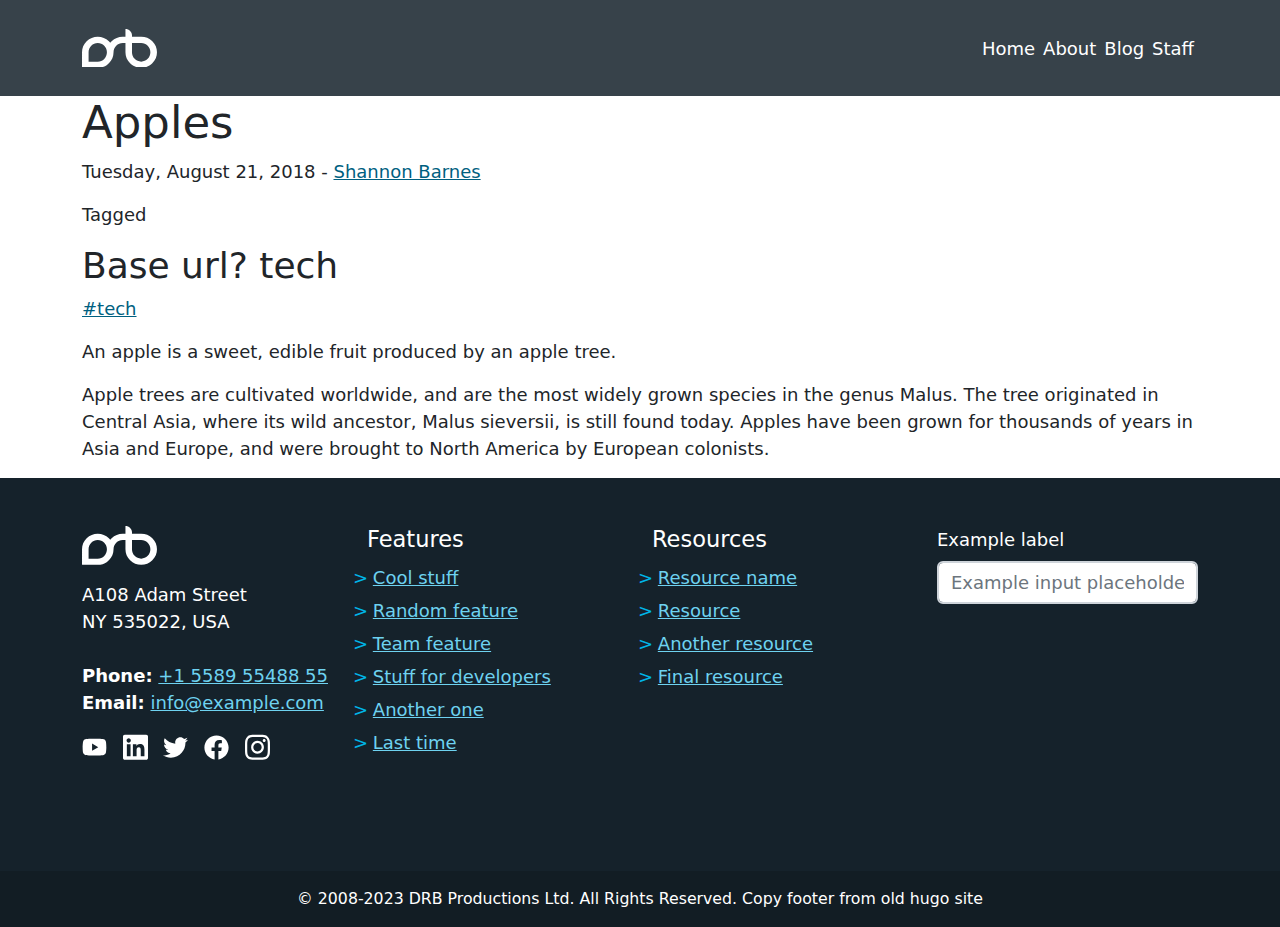
<file: 2018/08/21/apples.html>
<!doctype html>
<html lang="en">
  <head>
    <meta charset="utf-8">
    <meta name="viewport" content="width=device-width, initial-scale=1">
    <link type="application/atom+xml" rel="alternate" href="https://kazmeyer.github.io/drb/feed.xml" title="DRB Productions" />
    <!-- Begin Jekyll SEO tag v2.8.0 -->
<title>Apples | DRB Productions</title>
<meta name="generator" content="Jekyll v4.3.1" />
<meta property="og:title" content="Apples" />
<meta name="author" content="shannon" />
<meta property="og:locale" content="en_CA" />
<meta name="description" content="An apple is a sweet, edible fruit produced by an apple tree." />
<meta property="og:description" content="An apple is a sweet, edible fruit produced by an apple tree." />
<link rel="canonical" href="https://kazmeyer.github.io/drb/2018/08/21/apples.html" />
<meta property="og:url" content="https://kazmeyer.github.io/drb/2018/08/21/apples.html" />
<meta property="og:site_name" content="DRB Productions" />
<meta property="og:type" content="article" />
<meta property="article:published_time" content="2018-08-21T00:00:00-06:00" />
<meta name="twitter:card" content="summary" />
<meta property="twitter:title" content="Apples" />
<script type="application/ld+json">
{"@context":"https://schema.org","@type":"BlogPosting","author":{"@type":"Person","name":"shannon"},"dateModified":"2018-08-21T00:00:00-06:00","datePublished":"2018-08-21T00:00:00-06:00","description":"An apple is a sweet, edible fruit produced by an apple tree.","headline":"Apples","mainEntityOfPage":{"@type":"WebPage","@id":"https://kazmeyer.github.io/drb/2018/08/21/apples.html"},"url":"https://kazmeyer.github.io/drb/2018/08/21/apples.html"}</script>
<!-- End Jekyll SEO tag -->
<meta property="og:image" content="https://kazmeyer.github.io/drb/assets/images/drb-productions-usability-analyst.jpg" />
      <meta property="twitter:image" content="https://kazmeyer.github.io/drb/assets/images/drb-productions-usability-analyst.jpg" /><link rel="stylesheet" href="https://kazmeyer.github.io/drb/assets/css/main.css">
    <link rel="stylesheet" href="https://unpkg.com/aos@next/dist/aos.css" />
  </head>
  <body class="body-home">
    <div class="loader-wrapper">
  <div class="loader">
  </div>
  <div class="loader-section section-left"></div>
  <div class="loader-section section-right"></div>
</div>
<div class="container-fluid bg-dark sticky-top">
  <div class="container">
    <div class="row">
        <nav class="navbar navbar-expand-lg navbar-dark bg-dark  my-0  my-md-3" aria-label="Offcanvas navbar large">
      <div class="container-fluid">
        <a class="navbar-brand" href="https://kazmeyer.github.io/drb/"><svg class="svg-white svg-logo " xmlns="http://www.w3.org/2000/svg" viewBox="0 0 41.17 21.32"><path d="M38.62 6.73c-1.7-1.66-3.74-2.48-6.11-2.48h-5.06v-.66c0-.98-.35-1.82-1.06-2.53S24.85 0 23.86 0v4.25h-1.5c-2.36 0-4.39.83-6.09 2.48-.28.28-.54.56-.77.85-.23-.29-.48-.56-.75-.83-1.71-1.67-3.74-2.51-6.1-2.51s-4.39.84-6.09 2.51C.86 8.42.01 10.44.01 12.8v8.51h8.64c1.91 0 3.6-.54 5.08-1.61.36-.26.7-.55 1.03-.87 1.7-1.66 2.55-3.67 2.55-6.03v-.04c0-1.41.49-2.62 1.47-3.62s2.17-1.51 3.58-1.51h1.5v5.12c0 2.36.85 4.38 2.55 6.05 1.7 1.67 3.73 2.51 6.09 2.51s4.4-.83 6.1-2.51 2.56-3.69 2.56-6.05-.85-4.37-2.55-6.03Zm-26.41 9.69c-.98 1-2.17 1.51-3.57 1.51H3.61v-5.12c0-1.41.49-2.62 1.46-3.64s2.16-1.53 3.57-1.53 2.6.51 3.57 1.53c.98 1.02 1.46 2.23 1.46 3.64 0 1.41-.49 2.61-1.46 3.61Zm23.86-.02c-.98 1.02-2.17 1.53-3.58 1.53s-2.6-.51-3.58-1.53-1.47-2.23-1.47-3.64V7.64h5.05c1.41 0 2.6.5 3.58 1.5s1.47 2.21 1.47 3.62c0 1.41-.49 2.62-1.47 3.64Z"/></svg>
          <h1 style="text-indent: -9999px; position: absolute;">DRB Productions</h1></a>
        <button class="navbar-toggler" type="button" data-bs-toggle="offcanvas" data-bs-target="#offcanvasNavbar2" aria-controls="offcanvasNavbar2">menu
          <span class="navbar-toggler-icon"></span>
        </button>
        <div class="offcanvas offcanvas-end text-bg-dark" tabindex="-1" id="offcanvasNavbar2" aria-labelledby="offcanvasNavbar2Label">
          <div class="offcanvas-header">
            <svg class="svg-white svg-logo bi me-2" xmlns="http://www.w3.org/2000/svg" viewBox="0 0 41.17 21.32"><path d="M38.62 6.73c-1.7-1.66-3.74-2.48-6.11-2.48h-5.06v-.66c0-.98-.35-1.82-1.06-2.53S24.85 0 23.86 0v4.25h-1.5c-2.36 0-4.39.83-6.09 2.48-.28.28-.54.56-.77.85-.23-.29-.48-.56-.75-.83-1.71-1.67-3.74-2.51-6.1-2.51s-4.39.84-6.09 2.51C.86 8.42.01 10.44.01 12.8v8.51h8.64c1.91 0 3.6-.54 5.08-1.61.36-.26.7-.55 1.03-.87 1.7-1.66 2.55-3.67 2.55-6.03v-.04c0-1.41.49-2.62 1.47-3.62s2.17-1.51 3.58-1.51h1.5v5.12c0 2.36.85 4.38 2.55 6.05 1.7 1.67 3.73 2.51 6.09 2.51s4.4-.83 6.1-2.51 2.56-3.69 2.56-6.05-.85-4.37-2.55-6.03Zm-26.41 9.69c-.98 1-2.17 1.51-3.57 1.51H3.61v-5.12c0-1.41.49-2.62 1.46-3.64s2.16-1.53 3.57-1.53 2.6.51 3.57 1.53c.98 1.02 1.46 2.23 1.46 3.64 0 1.41-.49 2.61-1.46 3.61Zm23.86-.02c-.98 1.02-2.17 1.53-3.58 1.53s-2.6-.51-3.58-1.53-1.47-2.23-1.47-3.64V7.64h5.05c1.41 0 2.6.5 3.58 1.5s1.47 2.21 1.47 3.62c0 1.41-.49 2.62-1.47 3.64Z"/></svg>
          <h1 class="offcanvas-title" id="offcanvasNavbar2Label" style="text-indent: -9999px; position: absolute;">DRB Productions</h1>
            <button type="button" class="btn-close btn-close-white" data-bs-dismiss="offcanvas" aria-label="Close"></button>
          </div>
          <div class="offcanvas-body">
            <ul class="navbar-nav justify-content-end flex-grow-1">
              
              <li class="nav-item">
                <a href="https://kazmeyer.github.io/drb/" class="nav-link "   >Home</a> 
              </li>
              
              <li class="nav-item">
                <a href="https://kazmeyer.github.io/drb/about.html" class="nav-link "   >About</a> 
              </li>
              
              <li class="nav-item">
                <a href="https://kazmeyer.github.io/drb/blog.html" class="nav-link "   >Blog</a> 
              </li>
              
              <li class="nav-item">
                <a href="https://kazmeyer.github.io/drb/staff.html" class="nav-link "   >Staff</a> 
              </li>
              
            </ul>

          </div>
        </div>
      </div>
    </nav>   
    </div>
  </div>
</div>
    <main>
      <div class="container">
<div class="row">
	<div class="col-md-12">
		<h1>Apples</h1>
		<p>Tuesday, August 21, 2018
			
			
			- <a href="https://kazmeyer.github.io/drb/authors/shannon.html">Shannon Barnes</a>
			
		</p>
		<h4>
			
		</h4>
		    <p>
      Tagged 
      <h2>Base url? tech</h2>
      <a class="post" href="/drb/tag/tech">#tech</a>
      
    </p>
		<p>An apple is a sweet, edible fruit produced by an apple tree.</p>

<p>Apple trees are cultivated worldwide, and are the most widely grown species in
the genus Malus. The tree originated in Central Asia, where its wild ancestor,
Malus sieversii, is still found today. Apples have been grown for thousands of
years in Asia and Europe, and were brought to North America by European
colonists.</p>
		
	</div>
</div>
</div>
      
    </main>
    
    <footer>
  <div id="footer-top" class="container-fluid py-5">
    <div class="container">
      <div class="row">
        <div class="col-12 col-lg-3 order-4 order-lg-1">
              <svg class="svg-white svg-logo bi me-2" xmlns="http://www.w3.org/2000/svg" viewBox="0 0 41.17 21.32"><path d="M38.62 6.73c-1.7-1.66-3.74-2.48-6.11-2.48h-5.06v-.66c0-.98-.35-1.82-1.06-2.53S24.85 0 23.86 0v4.25h-1.5c-2.36 0-4.39.83-6.09 2.48-.28.28-.54.56-.77.85-.23-.29-.48-.56-.75-.83-1.71-1.67-3.74-2.51-6.1-2.51s-4.39.84-6.09 2.51C.86 8.42.01 10.44.01 12.8v8.51h8.64c1.91 0 3.6-.54 5.08-1.61.36-.26.7-.55 1.03-.87 1.7-1.66 2.55-3.67 2.55-6.03v-.04c0-1.41.49-2.62 1.47-3.62s2.17-1.51 3.58-1.51h1.5v5.12c0 2.36.85 4.38 2.55 6.05 1.7 1.67 3.73 2.51 6.09 2.51s4.4-.83 6.1-2.51 2.56-3.69 2.56-6.05-.85-4.37-2.55-6.03Zm-26.41 9.69c-.98 1-2.17 1.51-3.57 1.51H3.61v-5.12c0-1.41.49-2.62 1.46-3.64s2.16-1.53 3.57-1.53 2.6.51 3.57 1.53c.98 1.02 1.46 2.23 1.46 3.64 0 1.41-.49 2.61-1.46 3.61Zm23.86-.02c-.98 1.02-2.17 1.53-3.58 1.53s-2.6-.51-3.58-1.53-1.47-2.23-1.47-3.64V7.64h5.05c1.41 0 2.6.5 3.58 1.5s1.47 2.21 1.47 3.62c0 1.41-.49 2.62-1.47 3.64Z"/></svg>
              <p class="mt-3">
                    A108 Adam Street <br>
                    NY 535022, USA<br><br>
                    <strong>Phone:</strong> <a href="tel:+1 5589 55488 55">+1 5589 55488 55</a><br>
                    <strong>Email:</strong> <a href="mailto:info@example.com">info@example.com</a><br>
              </p>
              <p>
                <a href="https://youtube.com" aria-label="Watch us on YouTube"><svg class="svg-white svg-social-icon" xmlns="http://www.w3.org/2000/svg" viewBox="0 0 576 512"><path d="M549.655 124.083c-6.281-23.65-24.787-42.276-48.284-48.597C458.781 64 288 64 288 64S117.22 64 74.629 75.486c-23.497 6.322-42.003 24.947-48.284 48.597-11.412 42.867-11.412 132.305-11.412 132.305s0 89.438 11.412 132.305c6.281 23.65 24.787 41.5 48.284 47.821C117.22 448 288 448 288 448s170.78 0 213.371-11.486c23.497-6.321 42.003-24.171 48.284-47.821 11.412-42.867 11.412-132.305 11.412-132.305s0-89.438-11.412-132.305zm-317.51 213.508V175.185l142.739 81.205-142.739 81.201z"/></svg></a>
                <a href="https://linkedin.com" aria-label="More info on LinkedIn"><svg class="svg-white svg-social-icon" xmlns="http://www.w3.org/2000/svg" viewBox="0 0 448 512"><path d="M416 32H31.9C14.3 32 0 46.5 0 64.3v383.4C0 465.5 14.3 480 31.9 480H416c17.6 0 32-14.5 32-32.3V64.3c0-17.8-14.4-32.3-32-32.3zM135.4 416H69V202.2h66.5V416zm-33.2-243c-21.3 0-38.5-17.3-38.5-38.5S80.9 96 102.2 96c21.2 0 38.5 17.3 38.5 38.5 0 21.3-17.2 38.5-38.5 38.5zm282.1 243h-66.4V312c0-24.8-.5-56.7-34.5-56.7-34.6 0-39.9 27-39.9 54.9V416h-66.4V202.2h63.7v29.2h.9c8.9-16.8 30.6-34.5 62.9-34.5 67.2 0 79.7 44.3 79.7 101.9V416z"/></svg></a>

                <a href="https://twitter.com" aria-label="Follow us on Twitter"><svg class="svg-white svg-social-icon" xmlns="http://www.w3.org/2000/svg" viewBox="0 0 512 512"><path d="M459.37 151.716c.325 4.548.325 9.097.325 13.645 0 138.72-105.583 298.558-298.558 298.558-59.452 0-114.68-17.219-161.137-47.106 8.447.974 16.568 1.299 25.34 1.299 49.055 0 94.213-16.568 130.274-44.832-46.132-.975-84.792-31.188-98.112-72.772 6.498.974 12.995 1.624 19.818 1.624 9.421 0 18.843-1.3 27.614-3.573-48.081-9.747-84.143-51.98-84.143-102.985v-1.299c13.969 7.797 30.214 12.67 47.431 13.319-28.264-18.843-46.781-51.005-46.781-87.391 0-19.492 5.197-37.36 14.294-52.954 51.655 63.675 129.3 105.258 216.365 109.807-1.624-7.797-2.599-15.918-2.599-24.04 0-57.828 46.782-104.934 104.934-104.934 30.213 0 57.502 12.67 76.67 33.137 23.715-4.548 46.456-13.32 66.599-25.34-7.798 24.366-24.366 44.833-46.132 57.827 21.117-2.273 41.584-8.122 60.426-16.243-14.292 20.791-32.161 39.308-52.628 54.253z"/></svg></a>

                <a href="https://facebook.com" aria-label="Read more on Facebook"><svg class="svg-white svg-social-icon" xmlns="http://www.w3.org/2000/svg" viewBox="0 0 512 512"><path d="M504 256C504 119 393 8 256 8S8 119 8 256c0 123.78 90.69 226.38 209.25 245V327.69h-63V256h63v-54.64c0-62.15 37-96.48 93.67-96.48 27.14 0 55.52 4.84 55.52 4.84v61h-31.28c-30.8 0-40.41 19.12-40.41 38.73V256h68.78l-11 71.69h-57.78V501C413.31 482.38 504 379.78 504 256z"/></svg></a>

                <a href="https://instagram.com" aria-label="Check us our on Instagram"><svg class="svg-white svg-social-icon" xmlns="http://www.w3.org/2000/svg" viewBox="0 0 448 512"><path d="M224.1 141c-63.6 0-114.9 51.3-114.9 114.9s51.3 114.9 114.9 114.9S339 319.5 339 255.9 287.7 141 224.1 141zm0 189.6c-41.1 0-74.7-33.5-74.7-74.7s33.5-74.7 74.7-74.7 74.7 33.5 74.7 74.7-33.6 74.7-74.7 74.7zm146.4-194.3c0 14.9-12 26.8-26.8 26.8-14.9 0-26.8-12-26.8-26.8s12-26.8 26.8-26.8 26.8 12 26.8 26.8zm76.1 27.2c-1.7-35.9-9.9-67.7-36.2-93.9-26.2-26.2-58-34.4-93.9-36.2-37-2.1-147.9-2.1-184.9 0-35.8 1.7-67.6 9.9-93.9 36.1s-34.4 58-36.2 93.9c-2.1 37-2.1 147.9 0 184.9 1.7 35.9 9.9 67.7 36.2 93.9s58 34.4 93.9 36.2c37 2.1 147.9 2.1 184.9 0 35.9-1.7 67.7-9.9 93.9-36.2 26.2-26.2 34.4-58 36.2-93.9 2.1-37 2.1-147.8 0-184.8zM398.8 388c-7.8 19.6-22.9 34.7-42.6 42.6-29.5 11.7-99.5 9-132.1 9s-102.7 2.6-132.1-9c-19.6-7.8-34.7-22.9-42.6-42.6-11.7-29.5-9-99.5-9-132.1s-2.6-102.7 9-132.1c7.8-19.6 22.9-34.7 42.6-42.6 29.5-11.7 99.5-9 132.1-9s102.7-2.6 132.1 9c19.6 7.8 34.7 22.9 42.6 42.6 11.7 29.5 9 99.5 9 132.1s2.7 102.7-9 132.1z"/></svg></a>
              </p>
        </div>
        <div class="col-6 col-lg-3 order-1 order-lg-2 mb-5">
          <h1 class="h5">Features</h1>
          <ul class="footer-nav list-unstyled text-small">
            <li>> <a href="#">Cool stuff</a></li>
            <li>> <a href="#">Random feature</a></li>
            <li>> <a href="#">Team feature</a></li>
            <li>> <a href="#">Stuff for developers</a></li>
            <li>> <a href="#">Another one</a></li>
            <li>> <a href="#">Last time</a></li>
          </ul>
        </div>
        <div class="col-6 col-lg-3 order-2 order-lg-3 mb-5">
          <h1 class="h5">Resources</h1>
          <ul class="footer-nav list-unstyled text-small">
            <li>> <a href="#">Resource name</a></li>
            <li>> <a href="#">Resource</a></li>
            <li>> <a href="#">Another resource</a></li>
            <li>> <a href="#">Final resource</a></li>
          </ul>
        </div>
        <div class="col-12 col-lg-3 order-3 order-lg-4 mb-5">
          <form action="">
            <div class="mb-3">
              <label for="formGroupExampleInput" class="form-label">Example label</label>
              <input type="text" class="form-control" id="formGroupExampleInput" placeholder="Example input placeholder">
            </div>
          </form>
        </div>
      </div>
    </div>
  </div>
  <div id="footer-bottom" class="container-fluid py-3">
    <p class="text-center small mb-0">&copy; 2008-2023 DRB Productions Ltd. All Rights Reserved. Copy footer from old hugo site</p>
  </div>
</footer>
<script src="https://unpkg.com/aos@next/dist/aos.js"></script>
<!-- <script src="https://cdn.jsdelivr.net/npm/swiper@8/swiper-bundle.min.js"></script> -->
<script src="https://kazmeyer.github.io/drb/assets/js/bootstrap.js"></script>
  </body>
</html>
</file>
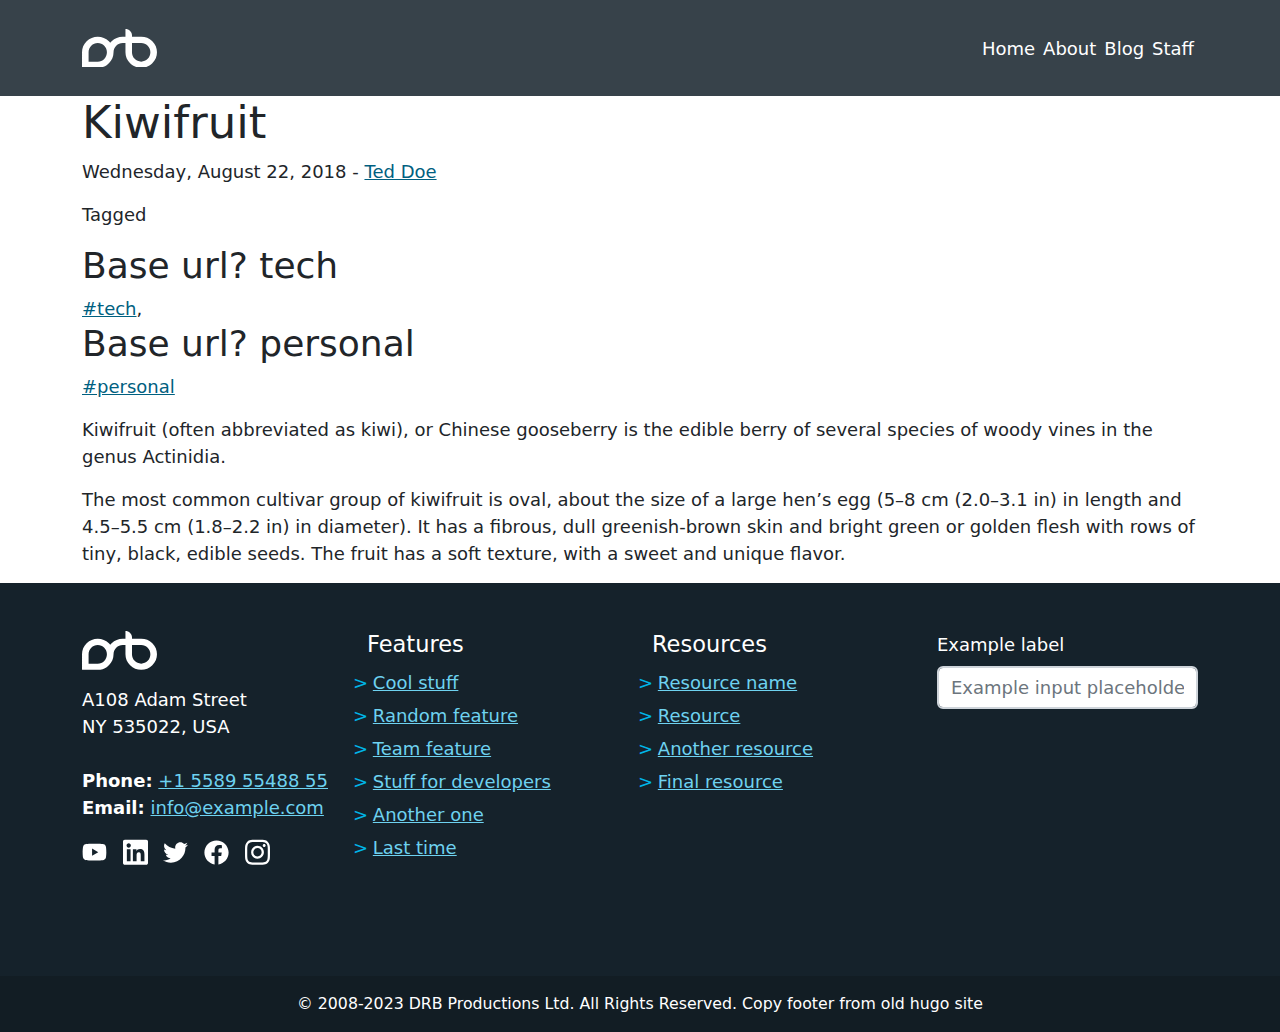
<file: 2018/08/22/kiwifruit.html>
<!doctype html>
<html lang="en">
  <head>
    <meta charset="utf-8">
    <meta name="viewport" content="width=device-width, initial-scale=1">
    <link type="application/atom+xml" rel="alternate" href="https://kazmeyer.github.io/drb/feed.xml" title="DRB Productions" />
    <!-- Begin Jekyll SEO tag v2.8.0 -->
<title>Kiwifruit | DRB Productions</title>
<meta name="generator" content="Jekyll v4.3.1" />
<meta property="og:title" content="Kiwifruit" />
<meta name="author" content="ted" />
<meta property="og:locale" content="en_CA" />
<meta name="description" content="Kiwifruit (often abbreviated as kiwi), or Chinese gooseberry is the edible berry of several species of woody vines in the genus Actinidia." />
<meta property="og:description" content="Kiwifruit (often abbreviated as kiwi), or Chinese gooseberry is the edible berry of several species of woody vines in the genus Actinidia." />
<link rel="canonical" href="https://kazmeyer.github.io/drb/2018/08/22/kiwifruit.html" />
<meta property="og:url" content="https://kazmeyer.github.io/drb/2018/08/22/kiwifruit.html" />
<meta property="og:site_name" content="DRB Productions" />
<meta property="og:type" content="article" />
<meta property="article:published_time" content="2018-08-22T00:00:00-06:00" />
<meta name="twitter:card" content="summary" />
<meta property="twitter:title" content="Kiwifruit" />
<script type="application/ld+json">
{"@context":"https://schema.org","@type":"BlogPosting","author":{"@type":"Person","name":"ted"},"dateModified":"2018-08-22T00:00:00-06:00","datePublished":"2018-08-22T00:00:00-06:00","description":"Kiwifruit (often abbreviated as kiwi), or Chinese gooseberry is the edible berry of several species of woody vines in the genus Actinidia.","headline":"Kiwifruit","mainEntityOfPage":{"@type":"WebPage","@id":"https://kazmeyer.github.io/drb/2018/08/22/kiwifruit.html"},"url":"https://kazmeyer.github.io/drb/2018/08/22/kiwifruit.html"}</script>
<!-- End Jekyll SEO tag -->
<meta property="og:image" content="https://kazmeyer.github.io/drb/assets/images/drb-productions-usability-analyst.jpg" />
      <meta property="twitter:image" content="https://kazmeyer.github.io/drb/assets/images/drb-productions-usability-analyst.jpg" /><link rel="stylesheet" href="https://kazmeyer.github.io/drb/assets/css/main.css">
    <link rel="stylesheet" href="https://unpkg.com/aos@next/dist/aos.css" />
  </head>
  <body class="body-home">
    <div class="loader-wrapper">
  <div class="loader">
  </div>
  <div class="loader-section section-left"></div>
  <div class="loader-section section-right"></div>
</div>
<div class="container-fluid bg-dark sticky-top">
  <div class="container">
    <div class="row">
        <nav class="navbar navbar-expand-lg navbar-dark bg-dark  my-0  my-md-3" aria-label="Offcanvas navbar large">
      <div class="container-fluid">
        <a class="navbar-brand" href="https://kazmeyer.github.io/drb/"><svg class="svg-white svg-logo " xmlns="http://www.w3.org/2000/svg" viewBox="0 0 41.17 21.32"><path d="M38.62 6.73c-1.7-1.66-3.74-2.48-6.11-2.48h-5.06v-.66c0-.98-.35-1.82-1.06-2.53S24.85 0 23.86 0v4.25h-1.5c-2.36 0-4.39.83-6.09 2.48-.28.28-.54.56-.77.85-.23-.29-.48-.56-.75-.83-1.71-1.67-3.74-2.51-6.1-2.51s-4.39.84-6.09 2.51C.86 8.42.01 10.44.01 12.8v8.51h8.64c1.91 0 3.6-.54 5.08-1.61.36-.26.7-.55 1.03-.87 1.7-1.66 2.55-3.67 2.55-6.03v-.04c0-1.41.49-2.62 1.47-3.62s2.17-1.51 3.58-1.51h1.5v5.12c0 2.36.85 4.38 2.55 6.05 1.7 1.67 3.73 2.51 6.09 2.51s4.4-.83 6.1-2.51 2.56-3.69 2.56-6.05-.85-4.37-2.55-6.03Zm-26.41 9.69c-.98 1-2.17 1.51-3.57 1.51H3.61v-5.12c0-1.41.49-2.62 1.46-3.64s2.16-1.53 3.57-1.53 2.6.51 3.57 1.53c.98 1.02 1.46 2.23 1.46 3.64 0 1.41-.49 2.61-1.46 3.61Zm23.86-.02c-.98 1.02-2.17 1.53-3.58 1.53s-2.6-.51-3.58-1.53-1.47-2.23-1.47-3.64V7.64h5.05c1.41 0 2.6.5 3.58 1.5s1.47 2.21 1.47 3.62c0 1.41-.49 2.62-1.47 3.64Z"/></svg>
          <h1 style="text-indent: -9999px; position: absolute;">DRB Productions</h1></a>
        <button class="navbar-toggler" type="button" data-bs-toggle="offcanvas" data-bs-target="#offcanvasNavbar2" aria-controls="offcanvasNavbar2">menu
          <span class="navbar-toggler-icon"></span>
        </button>
        <div class="offcanvas offcanvas-end text-bg-dark" tabindex="-1" id="offcanvasNavbar2" aria-labelledby="offcanvasNavbar2Label">
          <div class="offcanvas-header">
            <svg class="svg-white svg-logo bi me-2" xmlns="http://www.w3.org/2000/svg" viewBox="0 0 41.17 21.32"><path d="M38.62 6.73c-1.7-1.66-3.74-2.48-6.11-2.48h-5.06v-.66c0-.98-.35-1.82-1.06-2.53S24.85 0 23.86 0v4.25h-1.5c-2.36 0-4.39.83-6.09 2.48-.28.28-.54.56-.77.85-.23-.29-.48-.56-.75-.83-1.71-1.67-3.74-2.51-6.1-2.51s-4.39.84-6.09 2.51C.86 8.42.01 10.44.01 12.8v8.51h8.64c1.91 0 3.6-.54 5.08-1.61.36-.26.7-.55 1.03-.87 1.7-1.66 2.55-3.67 2.55-6.03v-.04c0-1.41.49-2.62 1.47-3.62s2.17-1.51 3.58-1.51h1.5v5.12c0 2.36.85 4.38 2.55 6.05 1.7 1.67 3.73 2.51 6.09 2.51s4.4-.83 6.1-2.51 2.56-3.69 2.56-6.05-.85-4.37-2.55-6.03Zm-26.41 9.69c-.98 1-2.17 1.51-3.57 1.51H3.61v-5.12c0-1.41.49-2.62 1.46-3.64s2.16-1.53 3.57-1.53 2.6.51 3.57 1.53c.98 1.02 1.46 2.23 1.46 3.64 0 1.41-.49 2.61-1.46 3.61Zm23.86-.02c-.98 1.02-2.17 1.53-3.58 1.53s-2.6-.51-3.58-1.53-1.47-2.23-1.47-3.64V7.64h5.05c1.41 0 2.6.5 3.58 1.5s1.47 2.21 1.47 3.62c0 1.41-.49 2.62-1.47 3.64Z"/></svg>
          <h1 class="offcanvas-title" id="offcanvasNavbar2Label" style="text-indent: -9999px; position: absolute;">DRB Productions</h1>
            <button type="button" class="btn-close btn-close-white" data-bs-dismiss="offcanvas" aria-label="Close"></button>
          </div>
          <div class="offcanvas-body">
            <ul class="navbar-nav justify-content-end flex-grow-1">
              
              <li class="nav-item">
                <a href="https://kazmeyer.github.io/drb/" class="nav-link "   >Home</a> 
              </li>
              
              <li class="nav-item">
                <a href="https://kazmeyer.github.io/drb/about.html" class="nav-link "   >About</a> 
              </li>
              
              <li class="nav-item">
                <a href="https://kazmeyer.github.io/drb/blog.html" class="nav-link "   >Blog</a> 
              </li>
              
              <li class="nav-item">
                <a href="https://kazmeyer.github.io/drb/staff.html" class="nav-link "   >Staff</a> 
              </li>
              
            </ul>

          </div>
        </div>
      </div>
    </nav>   
    </div>
  </div>
</div>
    <main>
      <div class="container">
<div class="row">
	<div class="col-md-12">
		<h1>Kiwifruit</h1>
		<p>Wednesday, August 22, 2018
			
			
			- <a href="https://kazmeyer.github.io/drb/authors/ted.html">Ted Doe</a>
			
		</p>
		<h4>
			
		</h4>
		    <p>
      Tagged 
      <h2>Base url? tech</h2>
      <a class="post" href="/drb/tag/tech">#tech</a>, 
      <h2>Base url? personal</h2>
      <a class="post" href="/drb/tag/personal">#personal</a>
      
    </p>
		<p>Kiwifruit (often abbreviated as kiwi), or Chinese gooseberry is the edible
berry of several species of woody vines in the genus Actinidia.</p>

<p>The most common cultivar group of kiwifruit is oval, about the size of a large
hen’s egg (5–8 cm (2.0–3.1 in) in length and 4.5–5.5 cm (1.8–2.2 in) in
diameter). It has a fibrous, dull greenish-brown skin and bright green or
golden flesh with rows of tiny, black, edible seeds. The fruit has a soft
texture, with a sweet and unique flavor.</p>
		
	</div>
</div>
</div>
      
    </main>
    
    <footer>
  <div id="footer-top" class="container-fluid py-5">
    <div class="container">
      <div class="row">
        <div class="col-12 col-lg-3 order-4 order-lg-1">
              <svg class="svg-white svg-logo bi me-2" xmlns="http://www.w3.org/2000/svg" viewBox="0 0 41.17 21.32"><path d="M38.62 6.73c-1.7-1.66-3.74-2.48-6.11-2.48h-5.06v-.66c0-.98-.35-1.82-1.06-2.53S24.85 0 23.86 0v4.25h-1.5c-2.36 0-4.39.83-6.09 2.48-.28.28-.54.56-.77.85-.23-.29-.48-.56-.75-.83-1.71-1.67-3.74-2.51-6.1-2.51s-4.39.84-6.09 2.51C.86 8.42.01 10.44.01 12.8v8.51h8.64c1.91 0 3.6-.54 5.08-1.61.36-.26.7-.55 1.03-.87 1.7-1.66 2.55-3.67 2.55-6.03v-.04c0-1.41.49-2.62 1.47-3.62s2.17-1.51 3.58-1.51h1.5v5.12c0 2.36.85 4.38 2.55 6.05 1.7 1.67 3.73 2.51 6.09 2.51s4.4-.83 6.1-2.51 2.56-3.69 2.56-6.05-.85-4.37-2.55-6.03Zm-26.41 9.69c-.98 1-2.17 1.51-3.57 1.51H3.61v-5.12c0-1.41.49-2.62 1.46-3.64s2.16-1.53 3.57-1.53 2.6.51 3.57 1.53c.98 1.02 1.46 2.23 1.46 3.64 0 1.41-.49 2.61-1.46 3.61Zm23.86-.02c-.98 1.02-2.17 1.53-3.58 1.53s-2.6-.51-3.58-1.53-1.47-2.23-1.47-3.64V7.64h5.05c1.41 0 2.6.5 3.58 1.5s1.47 2.21 1.47 3.62c0 1.41-.49 2.62-1.47 3.64Z"/></svg>
              <p class="mt-3">
                    A108 Adam Street <br>
                    NY 535022, USA<br><br>
                    <strong>Phone:</strong> <a href="tel:+1 5589 55488 55">+1 5589 55488 55</a><br>
                    <strong>Email:</strong> <a href="mailto:info@example.com">info@example.com</a><br>
              </p>
              <p>
                <a href="https://youtube.com" aria-label="Watch us on YouTube"><svg class="svg-white svg-social-icon" xmlns="http://www.w3.org/2000/svg" viewBox="0 0 576 512"><path d="M549.655 124.083c-6.281-23.65-24.787-42.276-48.284-48.597C458.781 64 288 64 288 64S117.22 64 74.629 75.486c-23.497 6.322-42.003 24.947-48.284 48.597-11.412 42.867-11.412 132.305-11.412 132.305s0 89.438 11.412 132.305c6.281 23.65 24.787 41.5 48.284 47.821C117.22 448 288 448 288 448s170.78 0 213.371-11.486c23.497-6.321 42.003-24.171 48.284-47.821 11.412-42.867 11.412-132.305 11.412-132.305s0-89.438-11.412-132.305zm-317.51 213.508V175.185l142.739 81.205-142.739 81.201z"/></svg></a>
                <a href="https://linkedin.com" aria-label="More info on LinkedIn"><svg class="svg-white svg-social-icon" xmlns="http://www.w3.org/2000/svg" viewBox="0 0 448 512"><path d="M416 32H31.9C14.3 32 0 46.5 0 64.3v383.4C0 465.5 14.3 480 31.9 480H416c17.6 0 32-14.5 32-32.3V64.3c0-17.8-14.4-32.3-32-32.3zM135.4 416H69V202.2h66.5V416zm-33.2-243c-21.3 0-38.5-17.3-38.5-38.5S80.9 96 102.2 96c21.2 0 38.5 17.3 38.5 38.5 0 21.3-17.2 38.5-38.5 38.5zm282.1 243h-66.4V312c0-24.8-.5-56.7-34.5-56.7-34.6 0-39.9 27-39.9 54.9V416h-66.4V202.2h63.7v29.2h.9c8.9-16.8 30.6-34.5 62.9-34.5 67.2 0 79.7 44.3 79.7 101.9V416z"/></svg></a>

                <a href="https://twitter.com" aria-label="Follow us on Twitter"><svg class="svg-white svg-social-icon" xmlns="http://www.w3.org/2000/svg" viewBox="0 0 512 512"><path d="M459.37 151.716c.325 4.548.325 9.097.325 13.645 0 138.72-105.583 298.558-298.558 298.558-59.452 0-114.68-17.219-161.137-47.106 8.447.974 16.568 1.299 25.34 1.299 49.055 0 94.213-16.568 130.274-44.832-46.132-.975-84.792-31.188-98.112-72.772 6.498.974 12.995 1.624 19.818 1.624 9.421 0 18.843-1.3 27.614-3.573-48.081-9.747-84.143-51.98-84.143-102.985v-1.299c13.969 7.797 30.214 12.67 47.431 13.319-28.264-18.843-46.781-51.005-46.781-87.391 0-19.492 5.197-37.36 14.294-52.954 51.655 63.675 129.3 105.258 216.365 109.807-1.624-7.797-2.599-15.918-2.599-24.04 0-57.828 46.782-104.934 104.934-104.934 30.213 0 57.502 12.67 76.67 33.137 23.715-4.548 46.456-13.32 66.599-25.34-7.798 24.366-24.366 44.833-46.132 57.827 21.117-2.273 41.584-8.122 60.426-16.243-14.292 20.791-32.161 39.308-52.628 54.253z"/></svg></a>

                <a href="https://facebook.com" aria-label="Read more on Facebook"><svg class="svg-white svg-social-icon" xmlns="http://www.w3.org/2000/svg" viewBox="0 0 512 512"><path d="M504 256C504 119 393 8 256 8S8 119 8 256c0 123.78 90.69 226.38 209.25 245V327.69h-63V256h63v-54.64c0-62.15 37-96.48 93.67-96.48 27.14 0 55.52 4.84 55.52 4.84v61h-31.28c-30.8 0-40.41 19.12-40.41 38.73V256h68.78l-11 71.69h-57.78V501C413.31 482.38 504 379.78 504 256z"/></svg></a>

                <a href="https://instagram.com" aria-label="Check us our on Instagram"><svg class="svg-white svg-social-icon" xmlns="http://www.w3.org/2000/svg" viewBox="0 0 448 512"><path d="M224.1 141c-63.6 0-114.9 51.3-114.9 114.9s51.3 114.9 114.9 114.9S339 319.5 339 255.9 287.7 141 224.1 141zm0 189.6c-41.1 0-74.7-33.5-74.7-74.7s33.5-74.7 74.7-74.7 74.7 33.5 74.7 74.7-33.6 74.7-74.7 74.7zm146.4-194.3c0 14.9-12 26.8-26.8 26.8-14.9 0-26.8-12-26.8-26.8s12-26.8 26.8-26.8 26.8 12 26.8 26.8zm76.1 27.2c-1.7-35.9-9.9-67.7-36.2-93.9-26.2-26.2-58-34.4-93.9-36.2-37-2.1-147.9-2.1-184.9 0-35.8 1.7-67.6 9.9-93.9 36.1s-34.4 58-36.2 93.9c-2.1 37-2.1 147.9 0 184.9 1.7 35.9 9.9 67.7 36.2 93.9s58 34.4 93.9 36.2c37 2.1 147.9 2.1 184.9 0 35.9-1.7 67.7-9.9 93.9-36.2 26.2-26.2 34.4-58 36.2-93.9 2.1-37 2.1-147.8 0-184.8zM398.8 388c-7.8 19.6-22.9 34.7-42.6 42.6-29.5 11.7-99.5 9-132.1 9s-102.7 2.6-132.1-9c-19.6-7.8-34.7-22.9-42.6-42.6-11.7-29.5-9-99.5-9-132.1s-2.6-102.7 9-132.1c7.8-19.6 22.9-34.7 42.6-42.6 29.5-11.7 99.5-9 132.1-9s102.7-2.6 132.1 9c19.6 7.8 34.7 22.9 42.6 42.6 11.7 29.5 9 99.5 9 132.1s2.7 102.7-9 132.1z"/></svg></a>
              </p>
        </div>
        <div class="col-6 col-lg-3 order-1 order-lg-2 mb-5">
          <h1 class="h5">Features</h1>
          <ul class="footer-nav list-unstyled text-small">
            <li>> <a href="#">Cool stuff</a></li>
            <li>> <a href="#">Random feature</a></li>
            <li>> <a href="#">Team feature</a></li>
            <li>> <a href="#">Stuff for developers</a></li>
            <li>> <a href="#">Another one</a></li>
            <li>> <a href="#">Last time</a></li>
          </ul>
        </div>
        <div class="col-6 col-lg-3 order-2 order-lg-3 mb-5">
          <h1 class="h5">Resources</h1>
          <ul class="footer-nav list-unstyled text-small">
            <li>> <a href="#">Resource name</a></li>
            <li>> <a href="#">Resource</a></li>
            <li>> <a href="#">Another resource</a></li>
            <li>> <a href="#">Final resource</a></li>
          </ul>
        </div>
        <div class="col-12 col-lg-3 order-3 order-lg-4 mb-5">
          <form action="">
            <div class="mb-3">
              <label for="formGroupExampleInput" class="form-label">Example label</label>
              <input type="text" class="form-control" id="formGroupExampleInput" placeholder="Example input placeholder">
            </div>
          </form>
        </div>
      </div>
    </div>
  </div>
  <div id="footer-bottom" class="container-fluid py-3">
    <p class="text-center small mb-0">&copy; 2008-2023 DRB Productions Ltd. All Rights Reserved. Copy footer from old hugo site</p>
  </div>
</footer>
<script src="https://unpkg.com/aos@next/dist/aos.js"></script>
<!-- <script src="https://cdn.jsdelivr.net/npm/swiper@8/swiper-bundle.min.js"></script> -->
<script src="https://kazmeyer.github.io/drb/assets/js/bootstrap.js"></script>
  </body>
</html>
</file>
